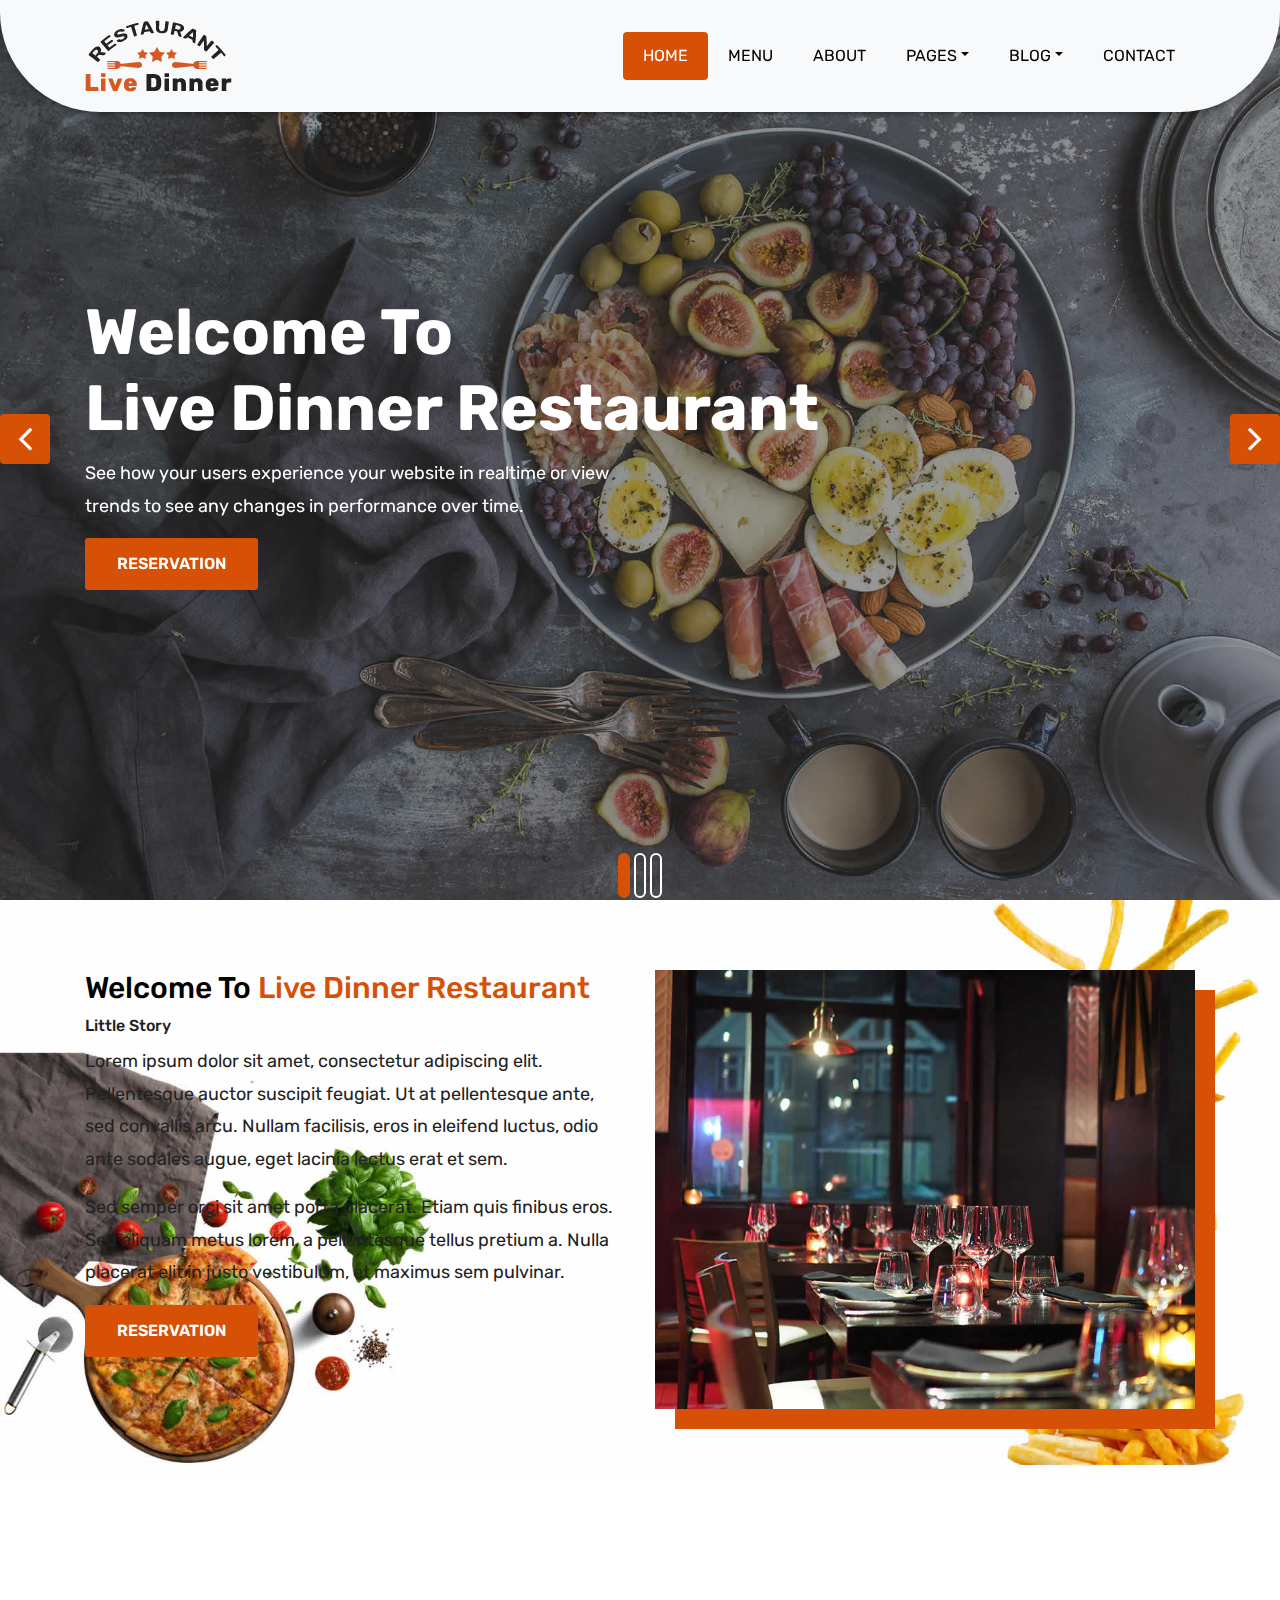
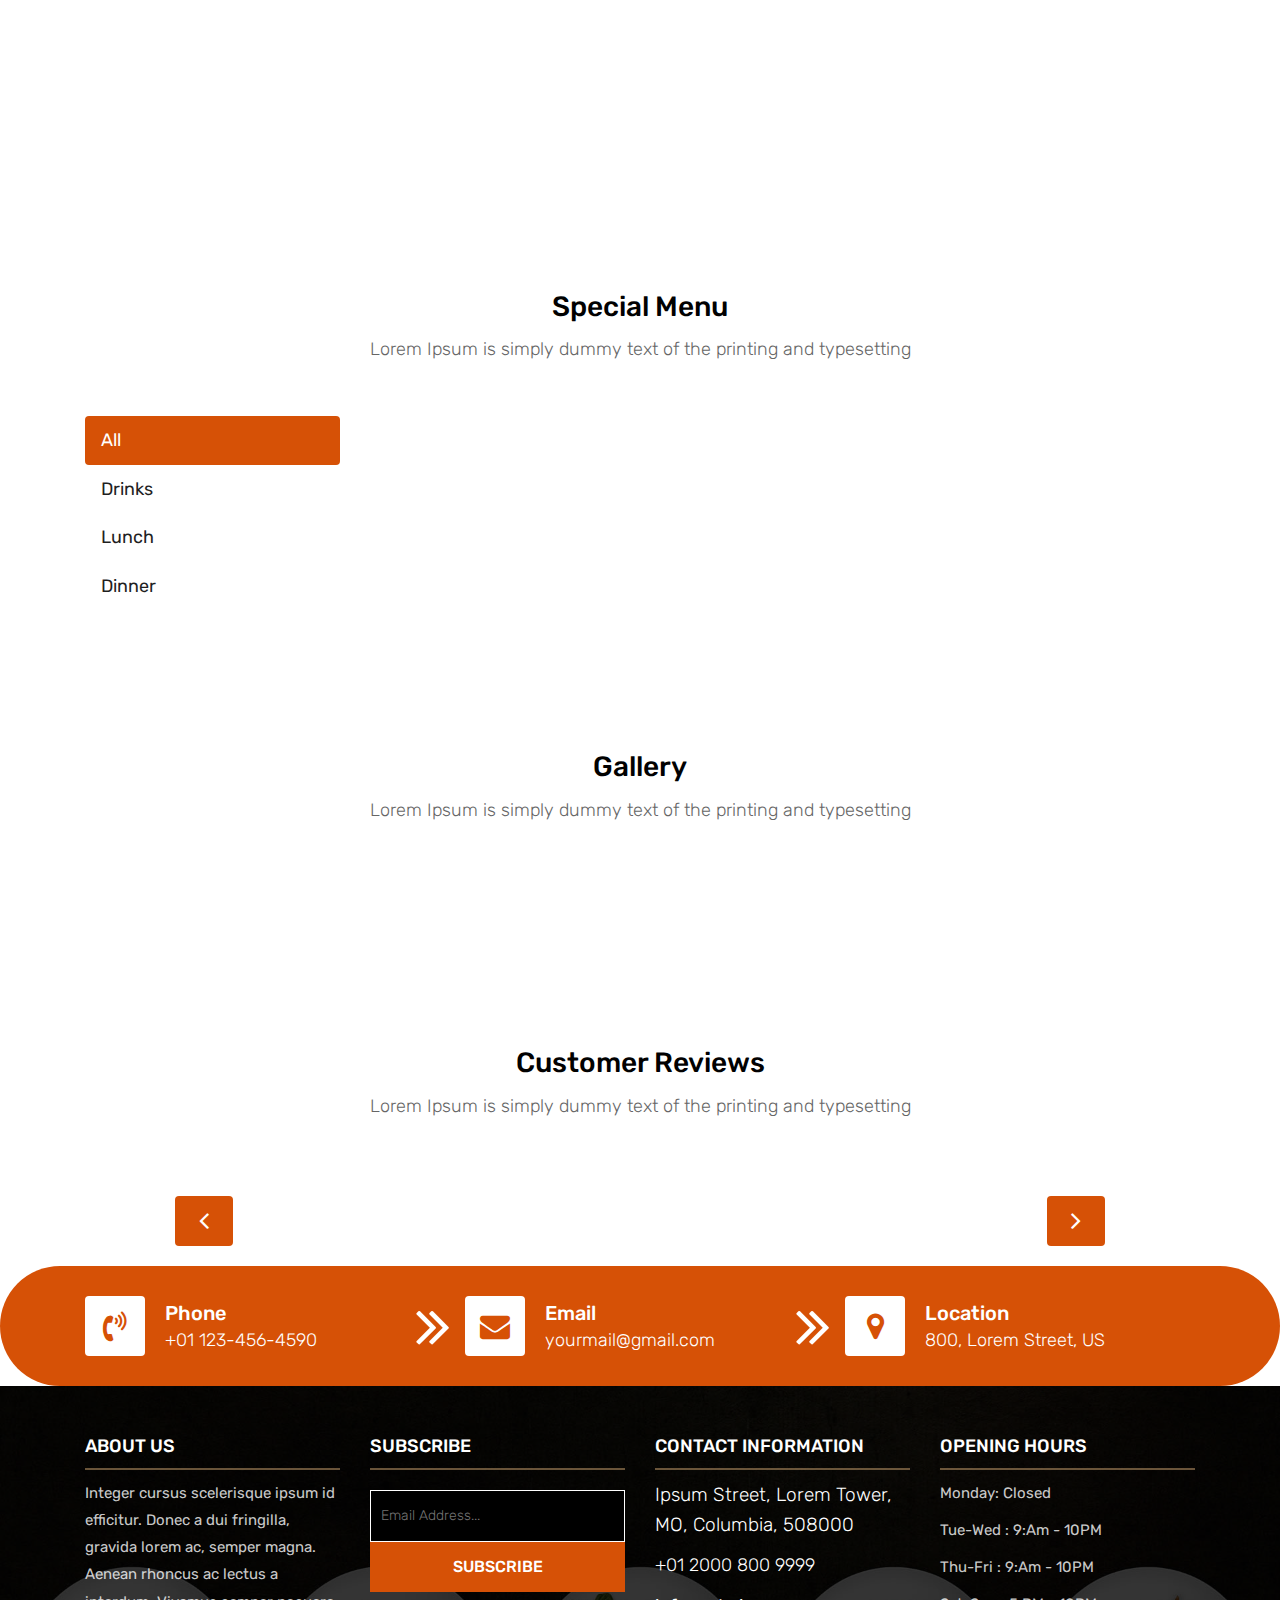
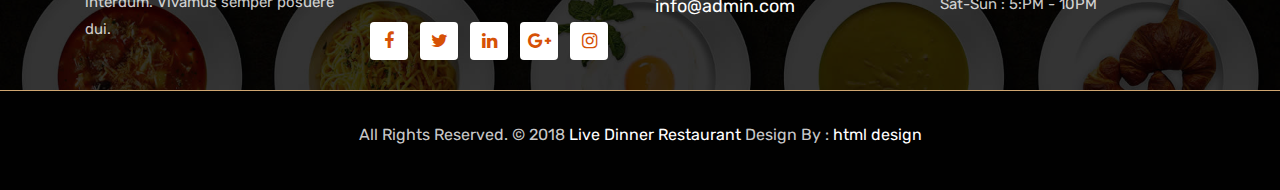
<file: restaurant/index.html>
<!DOCTYPE html>
<html lang="en"><!-- Basic -->
<head>
	<meta charset="utf-8">
    <meta http-equiv="X-UA-Compatible" content="IE=edge">   
   
    <!-- Mobile Metas -->
    <meta name="viewport" content="width=device-width, initial-scale=1">
 
     <!-- Site Metas -->
    <title>Live Dinner Restaurant - Responsive HTML5 Template</title>  
    <meta name="keywords" content="">
    <meta name="description" content="">
    <meta name="author" content="">

    <!-- Site Icons -->
    <link rel="shortcut icon" href="/restaurant/images/favicon.ico" type="image/x-icon">
    <link rel="apple-touch-icon" href="/restaurant/images/apple-touch-icon.png">

    <!-- Bootstrap CSS -->
    <link rel="stylesheet" href="/restaurant/css/bootstrap.min.css">    
	<!-- Site CSS -->
    <link rel="stylesheet" href="/restaurant/css/style.css">    
    <!-- Responsive CSS -->
    <link rel="stylesheet" href="/restaurant/css/responsive.css">
    <!-- Custom CSS -->
    <link rel="stylesheet" href="/restaurant/css/custom.css">

    <!--[if lt IE 9]>
      <script src="https://oss.maxcdn.com/libs/html5shiv/3.7.0/html5shiv.js"></script>
      <script src="https://oss.maxcdn.com/libs/respond.js/1.4.2/respond.min.js"></script>
    <![endif]-->

</head>

<body>
	<!-- Start header -->
	<header class="top-navbar">
		<nav class="navbar navbar-expand-lg navbar-light bg-light">
			<div class="container">
				<a class="navbar-brand" href="/restaurant/index.html">
					<img src="/restaurant/images/logo.png" alt="" />
				</a>
				<button class="navbar-toggler" type="button" data-toggle="collapse" data-target="#navbars-rs-food" aria-controls="navbars-rs-food" aria-expanded="false" aria-label="Toggle navigation">
				  <span class="navbar-toggler-icon"></span>
				</button>
				<div class="collapse navbar-collapse" id="navbars-rs-food">
					<ul class="navbar-nav ml-auto">
						<li class="nav-item active"><a class="nav-link" href="/restaurant/index.html">Home</a></li>
						<li class="nav-item"><a class="nav-link" href="#">Menu</a></li>
						<li class="nav-item"><a class="nav-link" href="#">About</a></li>
						<li class="nav-item dropdown">
							<a class="nav-link dropdown-toggle" href="#" id="dropdown-a" data-toggle="dropdown">Pages</a>
							<div class="dropdown-menu" aria-labelledby="dropdown-a">
								<a class="dropdown-item" href="#">Reservation</a>
								<a class="dropdown-item" href="#">Stuff</a>
								<a class="dropdown-item" href="#">Gallery</a>
							</div>
						</li>
						<li class="nav-item dropdown">
							<a class="nav-link dropdown-toggle" href="#" id="dropdown-a" data-toggle="dropdown">Blog</a>
							<div class="dropdown-menu" aria-labelledby="dropdown-a">
								<a class="dropdown-item" href="#">blog</a>
								<a class="dropdown-item" href="#">blog Single</a>
							</div>
						</li>
						<li class="nav-item"><a class="nav-link" href="#">Contact</a></li>
					</ul>
				</div>
			</div>
		</nav>
	</header>
	<!-- End header -->

	<script src="https://airembed.com/client/script/v1/index.js"></script>
	
	
	<!-- Start slides -->
	<div id="slides" class="cover-slides">
		<ul class="slides-container">
			<li class="text-left">
				<img src="/restaurant/images/slider-01.jpg" alt="">
				<div class="container">
					<div class="row">
						<div class="col-md-12">
							<h1 class="m-b-20"><strong>Welcome To <br> Live Dinner Restaurant</strong></h1>
							<p class="m-b-40">See how your users experience your website in realtime or view  <br> 
							trends to see any changes in performance over time.</p>
							<p><a class="btn btn-lg btn-circle btn-outline-new-white" href="#">Reservation</a></p>
						</div>
					</div>
				</div>
			</li>
			<li class="text-left">
				<img src="/restaurant/images/slider-02.jpg" alt="">
				<div class="container">
					<div class="row">
						<div class="col-md-12">
							<h1 class="m-b-20"><strong>Welcome To <br> Live Dinner Restaurant</strong></h1>
							<p class="m-b-40">See how your users experience your website in realtime or view  <br> 
							trends to see any changes in performance over time.</p>
							<p><a class="btn btn-lg btn-circle btn-outline-new-white" href="#">Reservation</a></p>
						</div>
					</div>
				</div>
			</li>
			<li class="text-left">
				<img src="/restaurant/images/slider-03.jpg" alt="">
				<div class="container">
					<div class="row">
						<div class="col-md-12">
							<h1 class="m-b-20"><strong>Welcome To <br> Yamifood Restaurant</strong></h1>
							<p class="m-b-40">See how your users experience your website in realtime or view  <br> 
							trends to see any changes in performance over time.</p>
							<p><a class="btn btn-lg btn-circle btn-outline-new-white" href="#">Reservation</a></p>
						</div>
					</div>
				</div>
			</li>
		</ul>
		<div class="slides-navigation">
			<a href="#" class="next"><i class="fa fa-angle-right" aria-hidden="true"></i></a>
			<a href="#" class="prev"><i class="fa fa-angle-left" aria-hidden="true"></i></a>
		</div>
	</div>
	<!-- End slides -->
	
	<!-- Start About -->
	<div class="about-section-box">
		<div class="container">
			<div class="row">
				<div class="col-lg-6 col-md-6 col-sm-12 text-center">
					<div class="inner-column">
						<h1>Welcome To <span>Live Dinner Restaurant</span></h1>
						<h4>Little Story</h4>
						<p>Lorem ipsum dolor sit amet, consectetur adipiscing elit. Pellentesque auctor suscipit feugiat. Ut at pellentesque ante, sed convallis arcu. Nullam facilisis, eros in eleifend luctus, odio ante sodales augue, eget lacinia lectus erat et sem. </p>
						<p>Sed semper orci sit amet porta placerat. Etiam quis finibus eros. Sed aliquam metus lorem, a pellentesque tellus pretium a. Nulla placerat elit in justo vestibulum, et maximus sem pulvinar.</p>
						<a class="btn btn-lg btn-circle btn-outline-new-white" href="#">Reservation</a>
					</div>
				</div>
				<div class="col-lg-6 col-md-6 col-sm-12">
					<img src="/restaurant/images/about-img.jpg" alt="" class="img-fluid">
				</div>
			</div>
		</div>
	</div>
	<!-- End About -->
	
	<!-- Start QT -->
	<div class="qt-box qt-background">
		<div class="container">
			<div class="row">
				<div class="col-md-8 ml-auto mr-auto text-center">
					<p class="lead ">
						" If you're not the one cooking, stay out of the way and compliment the chef. "
					</p>
					<span class="lead">Michael Strahan</span>
				</div>
			</div>
		</div>
	</div>
	<!-- End QT -->
	
	<!-- Start Menu -->
	<div class="menu-box">
		<div class="container">
			<div class="row">
				<div class="col-lg-12">
					<div class="heading-title text-center">
						<h2>Special Menu</h2>
						<p>Lorem Ipsum is simply dummy text of the printing and typesetting</p>
					</div>
				</div>
			</div>
			
			<div class="row inner-menu-box">
				<div class="col-3">
					<div class="nav flex-column nav-pills" id="v-pills-tab" role="tablist" aria-orientation="vertical">
						<a class="nav-link active" id="v-pills-home-tab" data-toggle="pill" href="#v-pills-home" role="tab" aria-controls="v-pills-home" aria-selected="true">All</a>
						<a class="nav-link" id="v-pills-profile-tab" data-toggle="pill" href="#v-pills-profile" role="tab" aria-controls="v-pills-profile" aria-selected="false">Drinks</a>
						<a class="nav-link" id="v-pills-messages-tab" data-toggle="pill" href="#v-pills-messages" role="tab" aria-controls="v-pills-messages" aria-selected="false">Lunch</</a>
						<a class="nav-link" id="v-pills-settings-tab" data-toggle="pill" href="#v-pills-settings" role="tab" aria-controls="v-pills-settings" aria-selected="false">Dinner</a>
					</div>
				</div>
				
				<div class="col-9">
					<div class="tab-content" id="v-pills-tabContent">
						<div class="tab-pane fade show active" id="v-pills-home" role="tabpanel" aria-labelledby="v-pills-home-tab">
							<div class="row">
								
								<div data-airembed="7c3eabbe-46d4-4485-8356-06976041f942"></div>
			
								<div data-airembed="3ded8bc2-c59f-4e6d-9c95-61cf0d14ca26"></div>
								
								<div data-airembed="0acc1475-6cb4-4ed7-812a-8a68d36bc648"></div>
							</div>
							
						</div>
						<div class="tab-pane fade" id="v-pills-profile" role="tabpanel" aria-labelledby="v-pills-profile-tab">
							<div class="row">
								<div data-airembed="7c3eabbe-46d4-4485-8356-06976041f942"></div>
							</div>
							
						</div>
						<div class="tab-pane fade" id="v-pills-messages" role="tabpanel" aria-labelledby="v-pills-messages-tab">
							<div class="row">
								<div data-airembed="3ded8bc2-c59f-4e6d-9c95-61cf0d14ca26"></div>
							</div>
						</div>
						<div class="tab-pane fade" id="v-pills-settings" role="tabpanel" aria-labelledby="v-pills-settings-tab">
							<div class="row">
								<div data-airembed="0acc1475-6cb4-4ed7-812a-8a68d36bc648"></div>
							</div>
						</div>
					</div>
				</div>
			</div>
			
		</div>
	</div>
	<!-- End Menu -->
	
	<!-- Start Gallery -->
	<div class="gallery-box">
		<div class="container">
			<div class="row">
				<div class="col-lg-12">
					<div class="heading-title text-center">
						<h2>Gallery</h2>
						<p>Lorem Ipsum is simply dummy text of the printing and typesetting</p>
					</div>
				</div>
			</div>
			<div class="tz-gallery">
				<div class="row">
					<div data-airembed="ddc15270-8e13-4429-b9e1-4c6d6549fa14"></div>
				</div>
			</div>
		</div>
	</div>
	<!-- End Gallery -->
	
	<!-- Start Customer Reviews -->
	<div class="customer-reviews-box">
		<div class="container">
			<div class="row">
				<div class="col-lg-12">
					<div class="heading-title text-center">
						<h2>Customer Reviews</h2>
						<p>Lorem Ipsum is simply dummy text of the printing and typesetting</p>
					</div>
				</div>
			</div>
			<div class="row">
				<div class="col-md-8 mr-auto ml-auto text-center">
					<div id="reviews" class="carousel slide" data-ride="carousel">
						<div class="carousel-inner mt-4">
							<div data-airembed="591d9b7f-6886-4a7f-b6b1-9c7046151efb"></div>
						</div>
						<a class="carousel-control-prev" href="#reviews" role="button" data-slide="prev">
							<i class="fa fa-angle-left" aria-hidden="true"></i>
							<span class="sr-only">Previous</span>
						</a>
						<a class="carousel-control-next" href="#reviews" role="button" data-slide="next">
							<i class="fa fa-angle-right" aria-hidden="true"></i>
							<span class="sr-only">Next</span>
						</a>
                    </div>
				</div>
			</div>
		</div>
	</div>
	<!-- End Customer Reviews -->
	
	<!-- Start Contact info -->
	<div class="contact-imfo-box">
		<div class="container">
			<div class="row">
				<div class="col-md-4 arrow-right">
					<i class="fa fa-volume-control-phone"></i>
					<div class="overflow-hidden">
						<h4>Phone</h4>
						<p class="lead">
							+01 123-456-4590
						</p>
					</div>
				</div>
				<div class="col-md-4 arrow-right">
					<i class="fa fa-envelope"></i>
					<div class="overflow-hidden">
						<h4>Email</h4>
						<p class="lead">
							yourmail@gmail.com
						</p>
					</div>
				</div>
				<div class="col-md-4">
					<i class="fa fa-map-marker"></i>
					<div class="overflow-hidden">
						<h4>Location</h4>
						<p class="lead">
							800, Lorem Street, US
						</p>
					</div>
				</div>
			</div>
		</div>
	</div>
	<!-- End Contact info -->

	
	<!-- Start Footer -->
	<footer class="footer-area bg-f">
		<div class="container">
			<div class="row">
				<div class="col-lg-3 col-md-6">
					<h3>About Us</h3>
					<p>Integer cursus scelerisque ipsum id efficitur. Donec a dui fringilla, gravida lorem ac, semper magna. Aenean rhoncus ac lectus a interdum. Vivamus semper posuere dui.</p>
				</div>
				<div class="col-lg-3 col-md-6">
					<h3>Subscribe</h3>
					<div class="subscribe_form">
						<form class="subscribe_form">
							<input name="EMAIL" id="subs-email" class="form_input" placeholder="Email Address..." type="email">
							<button type="submit" class="submit">SUBSCRIBE</button>
							<div class="clearfix"></div>
						</form>
					</div>
					<ul class="list-inline f-social">
						<li class="list-inline-item"><a href="#"><i class="fa fa-facebook" aria-hidden="true"></i></a></li>
						<li class="list-inline-item"><a href="#"><i class="fa fa-twitter" aria-hidden="true"></i></a></li>
						<li class="list-inline-item"><a href="#"><i class="fa fa-linkedin" aria-hidden="true"></i></a></li>
						<li class="list-inline-item"><a href="#"><i class="fa fa-google-plus" aria-hidden="true"></i></a></li>
						<li class="list-inline-item"><a href="#"><i class="fa fa-instagram" aria-hidden="true"></i></a></li>
					</ul>
				</div>
				<div class="col-lg-3 col-md-6">
					<h3>Contact information</h3>
					<p class="lead">Ipsum Street, Lorem Tower, MO, Columbia, 508000</p>
					<p class="lead"><a href="#">+01 2000 800 9999</a></p>
					<p><a href="#"> info@admin.com</a></p>
				</div>
				<div class="col-lg-3 col-md-6">
					<h3>Opening hours</h3>
					<p><span class="text-color">Monday: </span>Closed</p>
					<p><span class="text-color">Tue-Wed :</span> 9:Am - 10PM</p>
					<p><span class="text-color">Thu-Fri :</span> 9:Am - 10PM</p>
					<p><span class="text-color">Sat-Sun :</span> 5:PM - 10PM</p>
				</div>
			</div>
		</div>
		
		<div class="copyright">
			<div class="container">
				<div class="row">
					<div class="col-lg-12">
						<p class="company-name">All Rights Reserved. &copy; 2018 <a href="#">Live Dinner Restaurant</a> Design By : 
					<a href="https://html.design/">html design</a></p>
					</div>
				</div>
			</div>
		</div>
		
	</footer>
	<!-- End Footer -->
	
	<a href="#" id="back-to-top" title="Back to top" style="display: none;"><i class="fa fa-paper-plane-o" aria-hidden="true"></i></a>

	<!-- ALL JS FILES -->
	<script src="/restaurant/js/jquery-3.2.1.min.js"></script>
	<script src="/restaurant/js/popper.min.js"></script>
	<script src="/restaurant/js/bootstrap.min.js"></script>
    <!-- ALL PLUGINS -->
	<script src="/restaurant/js/jquery.superslides.min.js"></script>
	<script src="/restaurant/js/images-loded.min.js"></script>
	<script src="/restaurant/js/isotope.min.js"></script>
	<script src="/restaurant/js/baguetteBox.min.js"></script>
	<script src="/restaurant/js/form-validator.min.js"></script>
    <script src="/restaurant/js/contact-form-script.js"></script>
    <script src="/restaurant/js/custom.js"></script>
</body>
</html>
</file>
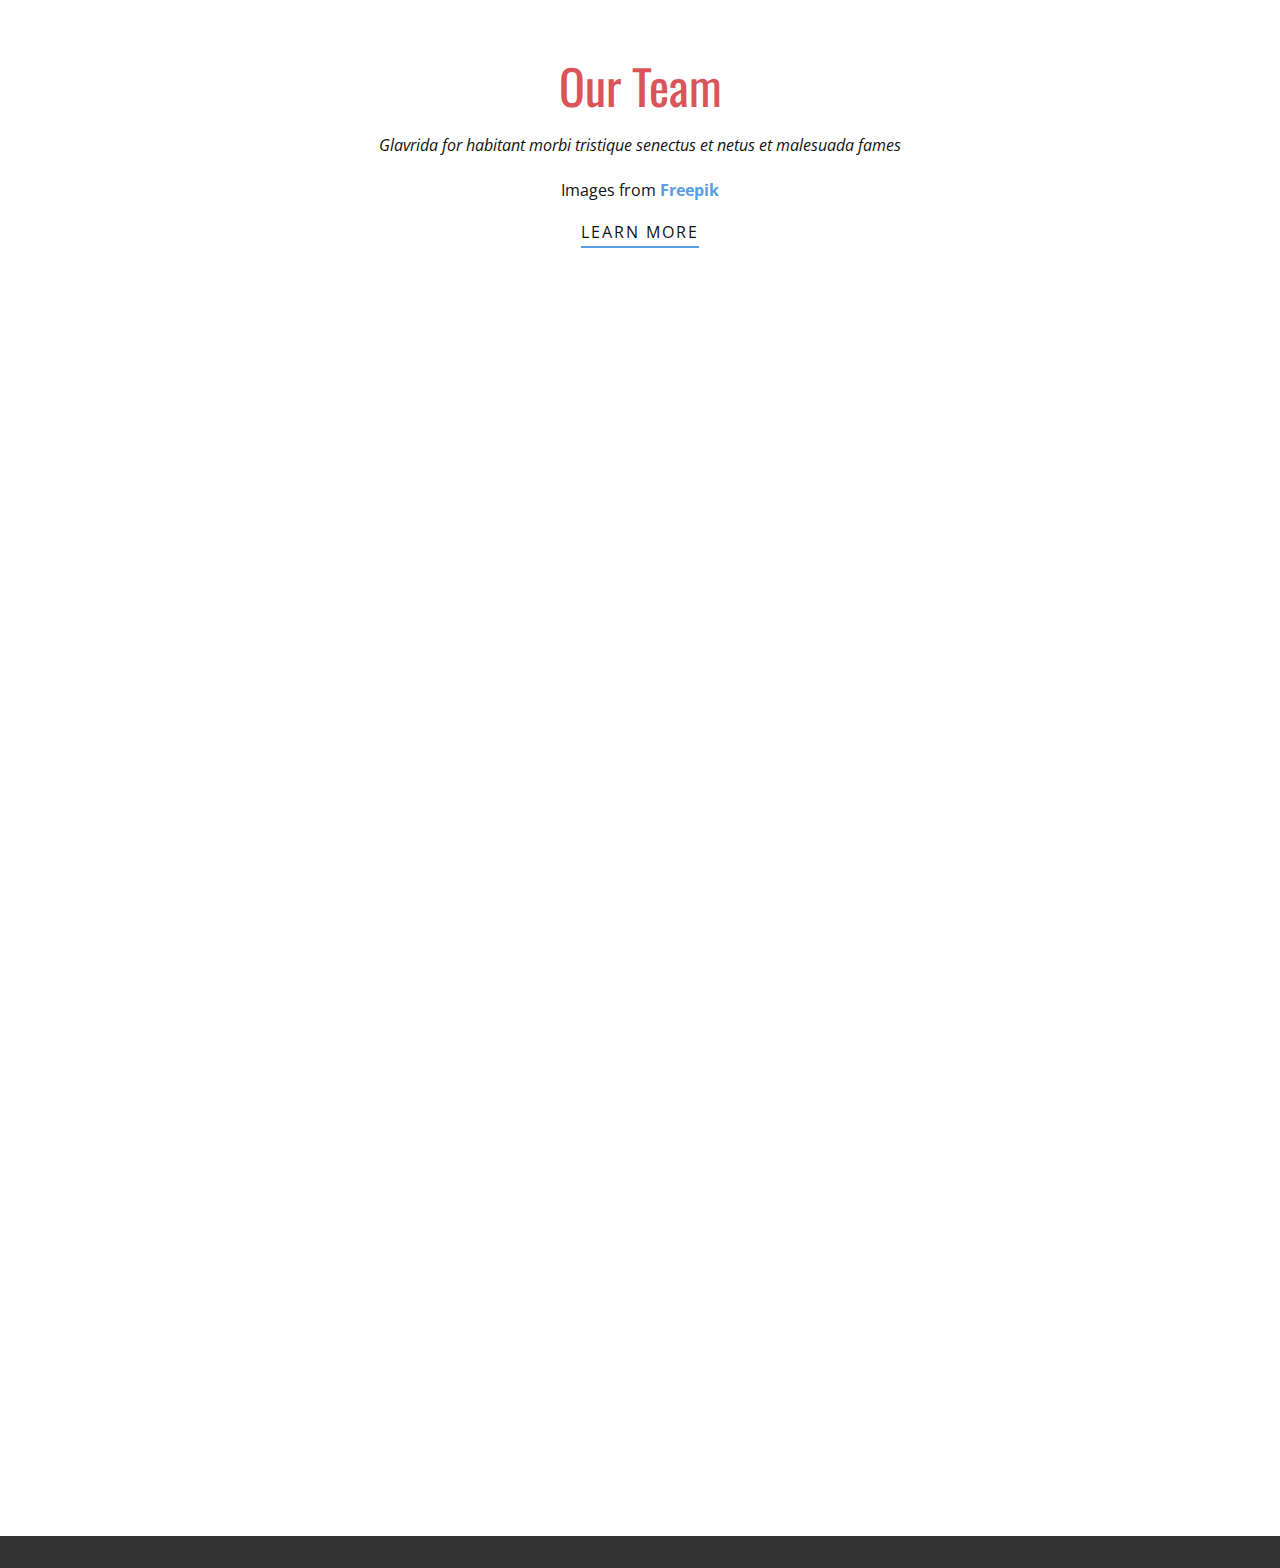
<file: team/index.html>
<!DOCTYPE html>
<html style="font-size: 16px;">
  <head>
    <meta name="viewport" content="width=device-width, initial-scale=1.0">
    <meta charset="utf-8">
    <meta name="keywords" content="Our Team">
    <meta name="description" content="">
    <meta name="page_type" content="np-template-header-footer-from-plugin">
    <title>Page 1</title>
    <link rel="stylesheet" href="styles.css" media="screen">
    <meta name="generator" content="Nicepage 2.19.4, nicepage.com">
    <style class="u-style">.u-section-2 {background-image: none}
.u-section-2 .u-sheet-1 {min-height: 1479px}
.u-section-2 .u-text-1 {margin: 60px auto 0}
.u-section-2 .u-text-2 {font-style: italic; margin: 20px auto 0}
.u-section-2 .u-text-3 {margin: 20px auto 0}
.u-section-2 .u-btn-1 {background-image: none; border-style: none none solid; text-transform: uppercase; letter-spacing: 2px; align-self: center; margin: 16px auto 0; padding: 0}
.u-section-2 .u-list-1 {width: 822px; min-height: 1198px; grid-template-columns: repeat(1, 100%); grid-template-rows: repeat(3, auto); grid-gap: 10px; margin: 30px auto 60px}
.u-section-2 .u-container-layout-1 {padding: 30px}
.u-section-2 .u-image-1 {width: 308px; height: 308px; background-position: 50% 50%; margin: 0 auto 0 0}
.u-section-2 .u-text-4 {text-transform: uppercase; font-size: 3rem; margin: -276px 0 0 347px}
.u-section-2 .u-text-5 {font-weight: 700; font-size: 1.125rem; letter-spacing: 1px; margin: 20px 0 0 347px}
.u-section-2 .u-text-6 {margin-left: 347px; margin-right: 0; margin-bottom: 0}
.u-section-2 .u-social-icons-1 {white-space: nowrap; height: 32px; min-height: 16px; width: 116px; min-width: 68px; margin: 16px 298px 0 auto}
.u-section-2 .u-icon-1 {height: 100%}
.u-section-2 .u-icon-2 {height: 100%}
.u-section-2 .u-icon-3 {height: 100%}
.u-section-2 .u-container-layout-2 {padding: 30px}
.u-section-2 .u-image-2 {width: 308px; height: 308px; background-position: 50% 50%; margin: 0 auto 0 0}
.u-section-2 .u-text-7 {text-transform: uppercase; font-size: 3rem; margin: -276px 0 0 347px}
.u-section-2 .u-text-8 {font-weight: 700; font-size: 1.125rem; letter-spacing: 1px; margin: 20px 0 0 347px}
.u-section-2 .u-text-9 {margin-left: 347px; margin-right: 0}
.u-section-2 .u-social-icons-2 {white-space: nowrap; height: 32px; min-height: 16px; width: 116px; min-width: 68px; margin: 16px 298px 0 auto}
.u-section-2 .u-icon-4 {height: 100%}
.u-section-2 .u-icon-5 {height: 100%}
.u-section-2 .u-icon-6 {height: 100%}
.u-section-2 .u-container-layout-3 {padding: 30px}
.u-section-2 .u-image-3 {width: 308px; height: 308px; background-position: 50% 50%; margin: 0 auto 0 0}
.u-section-2 .u-text-10 {text-transform: uppercase; font-size: 3rem; margin: -276px 0 0 347px}
.u-section-2 .u-text-11 {font-weight: 700; font-size: 1.125rem; letter-spacing: 1px; margin: 20px 0 0 347px}
.u-section-2 .u-text-12 {margin-left: 347px; margin-right: 0}
.u-section-2 .u-social-icons-3 {white-space: nowrap; height: 32px; min-height: 16px; width: 116px; min-width: 68px; margin: 16px 298px 0 auto}
.u-section-2 .u-icon-7 {height: 100%}
.u-section-2 .u-icon-8 {height: 100%}
.u-section-2 .u-icon-9 {height: 100%} 
@media (max-width: 1199px){ .u-section-2 .u-list-1 {grid-template-columns: 100%} }
@media (max-width: 991px){ .u-section-2 .u-sheet-1 {min-height: 1393px}
.u-section-2 .u-list-1 {min-height: 1058px; height: auto; margin-right: initial; margin-left: initial; width: auto}
.u-section-2 .u-image-1 {width: 258px; height: 258px}
.u-section-2 .u-text-4 {width: auto; margin-top: -226px; margin-left: 290px}
.u-section-2 .u-text-5 {width: auto; margin-left: 290px}
.u-section-2 .u-text-6 {width: auto; margin-top: 20px; margin-left: 290px}
.u-section-2 .u-social-icons-1 {margin-right: 254px}
.u-section-2 .u-image-2 {width: 258px; height: 258px}
.u-section-2 .u-text-7 {width: auto; margin-top: -226px; margin-left: 290px}
.u-section-2 .u-text-8 {width: auto; margin-left: 290px}
.u-section-2 .u-text-9 {width: auto; margin-top: 20px; margin-bottom: 0; margin-left: 290px}
.u-section-2 .u-social-icons-2 {margin-right: 254px}
.u-section-2 .u-image-3 {width: 258px; height: 258px}
.u-section-2 .u-text-10 {width: auto; margin-top: -226px; margin-left: 290px}
.u-section-2 .u-text-11 {width: auto; margin-left: 290px}
.u-section-2 .u-text-12 {width: auto; margin-top: 20px; margin-bottom: 0; margin-left: 290px}
.u-section-2 .u-social-icons-3 {margin-right: 254px} }
@media (max-width: 767px){ .u-section-2 .u-container-layout-1 {padding-left: 10px; padding-right: 10px}
.u-section-2 .u-image-1 {width: 235px; height: 235px}
.u-section-2 .u-text-4 {font-size: 2.25rem; margin-top: -203px; margin-left: 258px}
.u-section-2 .u-text-5 {margin-left: 258px}
.u-section-2 .u-text-6 {margin-left: 258px}
.u-section-2 .u-social-icons-1 {margin-top: 19px; margin-right: 146px}
.u-section-2 .u-container-layout-2 {padding-left: 10px; padding-right: 10px}
.u-section-2 .u-image-2 {width: 235px; height: 235px}
.u-section-2 .u-text-7 {font-size: 2.25rem; margin-top: -203px; margin-left: 258px}
.u-section-2 .u-text-8 {margin-left: 258px}
.u-section-2 .u-text-9 {margin-left: 258px}
.u-section-2 .u-social-icons-2 {margin-top: 19px; margin-right: 146px}
.u-section-2 .u-container-layout-3 {padding-left: 10px; padding-right: 10px}
.u-section-2 .u-image-3 {width: 235px; height: 235px}
.u-section-2 .u-text-10 {font-size: 2.25rem; margin-top: -203px; margin-left: 258px}
.u-section-2 .u-text-11 {margin-left: 258px}
.u-section-2 .u-text-12 {margin-left: 258px}
.u-section-2 .u-social-icons-3 {margin-top: 19px; margin-right: 146px} }
@media (max-width: 575px){ .u-section-2 .u-list-1 {min-height: 1676px; width: auto; margin-right: initial; margin-left: initial}
.u-section-2 .u-image-1 {width: 235px; height: 235px; margin-left: auto}
.u-section-2 .u-text-4 {font-size: 1.5rem; margin-top: 30px; margin-left: -5px; margin-right: -5px}
.u-section-2 .u-text-5 {margin-top: 22px; margin-left: 0}
.u-section-2 .u-text-6 {margin-left: 0}
.u-section-2 .u-social-icons-1 {margin-top: 22px; margin-right: auto}
.u-section-2 .u-image-2 {width: 235px; height: 235px; margin-left: auto}
.u-section-2 .u-text-7 {font-size: 1.5rem; margin-top: 30px; margin-left: -5px; margin-right: -5px}
.u-section-2 .u-text-8 {margin-top: 22px; margin-left: 0}
.u-section-2 .u-text-9 {margin-left: 0}
.u-section-2 .u-social-icons-2 {margin-top: 22px; margin-right: auto}
.u-section-2 .u-image-3 {width: 235px; height: 235px; margin-left: auto}
.u-section-2 .u-text-10 {font-size: 1.5rem; margin-top: 30px; margin-left: -5px; margin-right: -5px}
.u-section-2 .u-text-11 {margin-top: 22px; margin-left: 0}
.u-section-2 .u-text-12 {margin-left: 0}
.u-section-2 .u-social-icons-3 {margin-top: 22px; margin-right: auto} }</style>
    
    <link id="u-theme-google-font" rel="stylesheet" href="https://fonts.googleapis.com/css?family=Roboto:100,100i,300,300i,400,400i,500,500i,700,700i,900,900i|Open+Sans:300,300i,400,400i,600,600i,700,700i,800,800i">
    <link id="u-page-google-font" rel="stylesheet" href="https://fonts.googleapis.com/css?family=Oswald:200,300,400,500,600,700">  

    <script src="https://airembed.com/client/script/v1/index.js"></script>
</head>
  <body class="u-body">
    
    <section class="u-align-center u-clearfix u-white u-section-2" id="sec-40fa">
      <div class="u-clearfix u-sheet u-valign-middle-lg u-valign-middle-md u-valign-middle-sm u-valign-middle-xl u-sheet-1">
        <h1 class="u-custom-font u-font-oswald u-text u-text-default u-text-palette-2-base u-text-1">Our Team</h1>
        <p class="u-text u-text-2">Glavrida for habitant morbi tristique senectus et netus et malesuada fames</p>
        <p class="u-text u-text-default u-text-3">Images from <a href="https://www.freepik.com/free-photos-vectors/background" target="_blank"><b>Freepik</b>
          </a>
        </p>
        <a href="#" class="u-border-2 u-border-palette-1-base u-btn u-btn-rectangle u-button-style u-none u-text-body-color u-btn-1">learn more</a>
        <div class="u-expanded-width-md u-expanded-width-sm u-expanded-width-xs u-list u-repeater u-list-1">
          <div data-airembed="3f8ba426-f731-40e9-84da-5b6fc839343f"></div>
        </div>
      </div>
    </section>
    
    
    <section class="u-backlink u-clearfix u-grey-80">
      
    </section>
  </body>
</html>
</file>
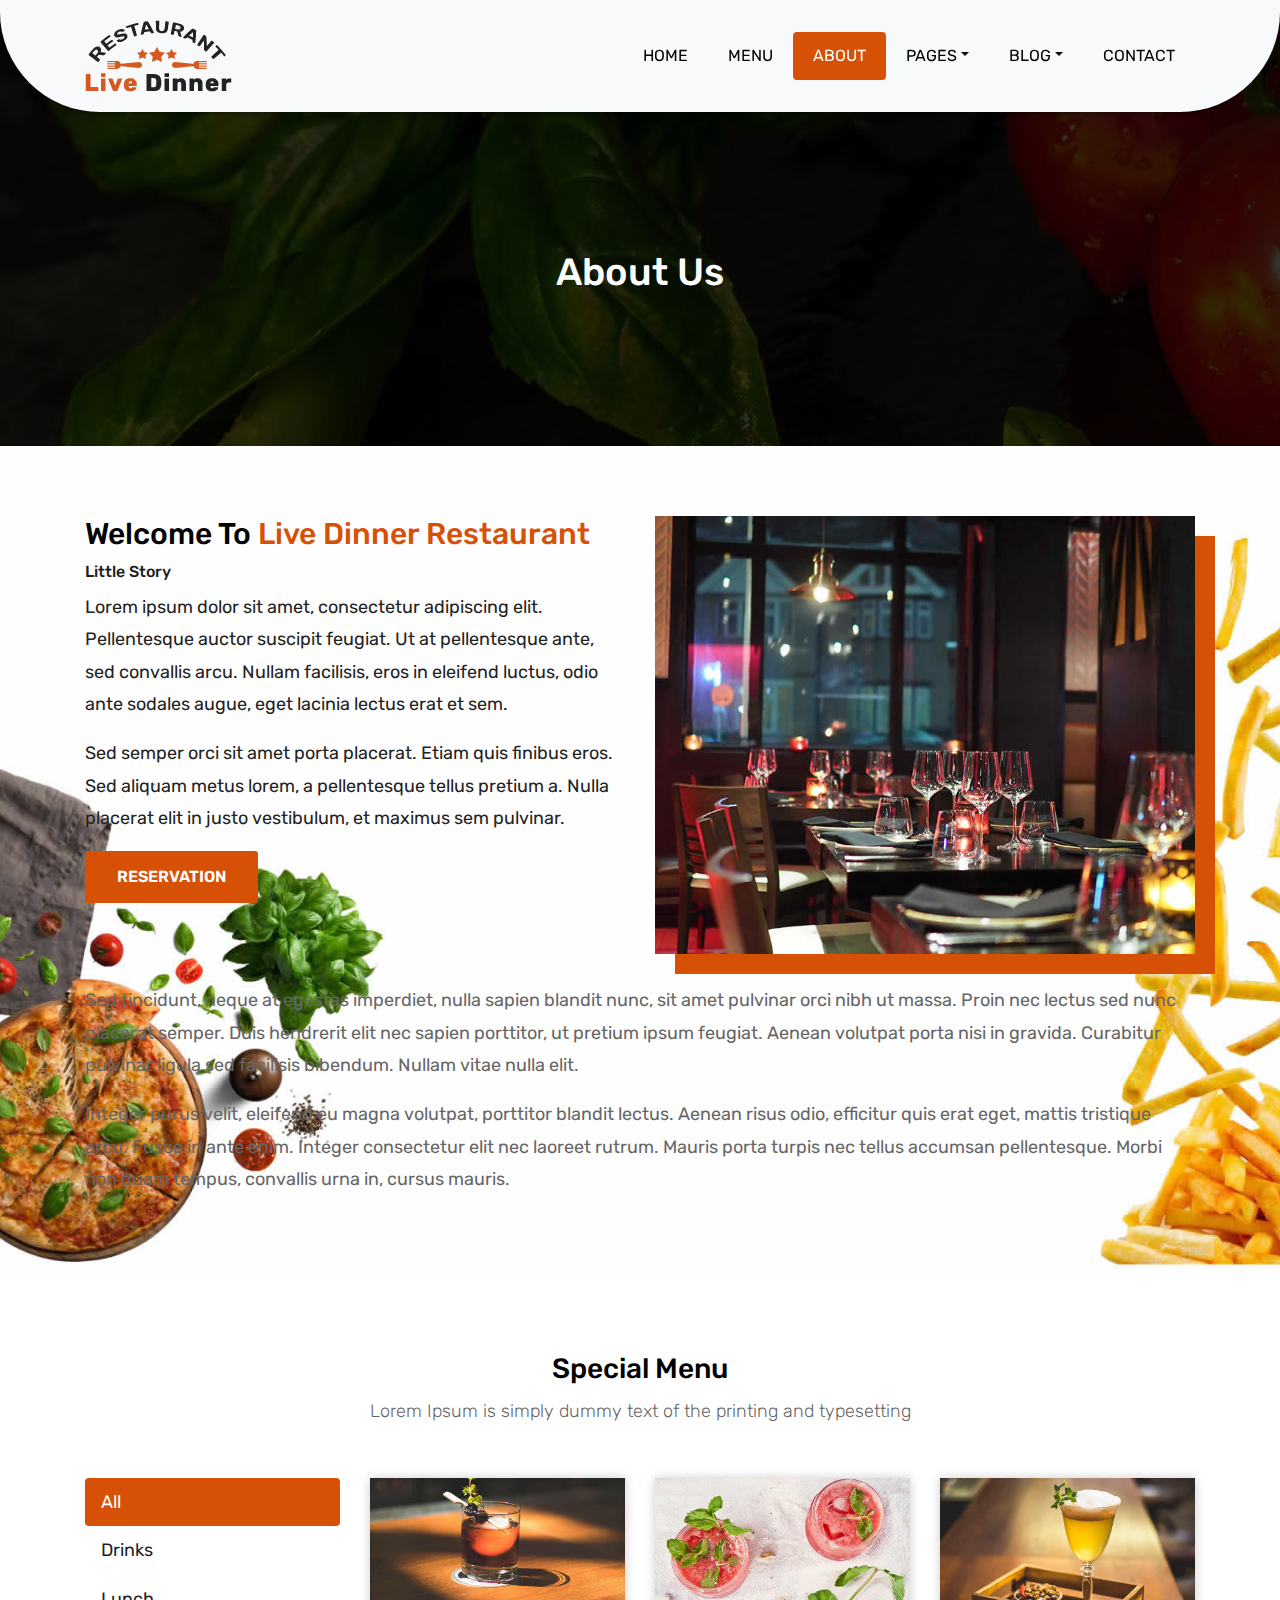
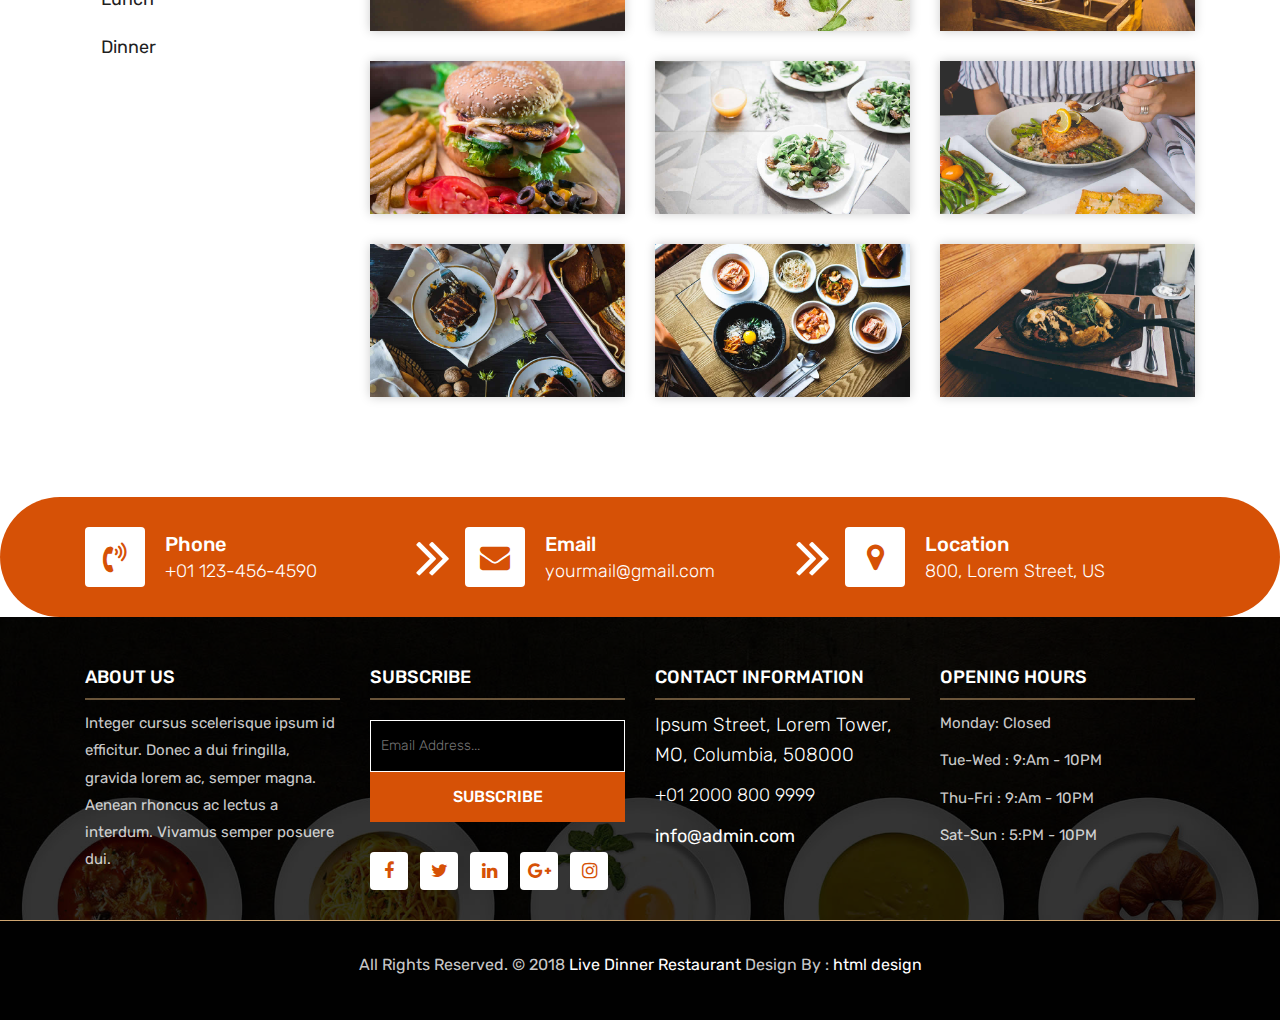
<file: restaurant/about.html>
<!DOCTYPE html>
<html lang="en"><!-- Basic -->
<head>
	<meta charset="utf-8">
    <meta http-equiv="X-UA-Compatible" content="IE=edge">   
   
    <!-- Mobile Metas -->
    <meta name="viewport" content="width=device-width, initial-scale=1">
 
     <!-- Site Metas -->
    <title>Live Dinner Restaurant - Responsive HTML5 Template</title>  
    <meta name="keywords" content="">
    <meta name="description" content="">
    <meta name="author" content="">

    <!-- Site Icons -->
    <link rel="shortcut icon" href="images/favicon.ico" type="image/x-icon">
    <link rel="apple-touch-icon" href="images/apple-touch-icon.png">

    <!-- Bootstrap CSS -->
    <link rel="stylesheet" href="css/bootstrap.min.css">    
	<!-- Site CSS -->
    <link rel="stylesheet" href="css/style.css">    
    <!-- Responsive CSS -->
    <link rel="stylesheet" href="css/responsive.css">
    <!-- Custom CSS -->
    <link rel="stylesheet" href="css/custom.css">

    <!--[if lt IE 9]>
      <script src="https://oss.maxcdn.com/libs/html5shiv/3.7.0/html5shiv.js"></script>
      <script src="https://oss.maxcdn.com/libs/respond.js/1.4.2/respond.min.js"></script>
    <![endif]-->

</head>

<body>
	<!-- Start header -->
	<header class="top-navbar">
		<nav class="navbar navbar-expand-lg navbar-light bg-light">
			<div class="container">
				<a class="navbar-brand" href="index.html">
					<img src="images/logo.png" alt="" />
				</a>
				<button class="navbar-toggler" type="button" data-toggle="collapse" data-target="#navbars-rs-food" aria-controls="navbars-rs-food" aria-expanded="false" aria-label="Toggle navigation">
				  <span class="navbar-toggler-icon"></span>
				</button>
				<div class="collapse navbar-collapse" id="navbars-rs-food">
					<ul class="navbar-nav ml-auto">
						<li class="nav-item"><a class="nav-link" href="index.html">Home</a></li>
						<li class="nav-item"><a class="nav-link" href="menu.html">Menu</a></li>
						<li class="nav-item active"><a class="nav-link" href="about.html">About</a></li>
						<li class="nav-item dropdown">
							<a class="nav-link dropdown-toggle" href="#" id="dropdown-a" data-toggle="dropdown">Pages</a>
							<div class="dropdown-menu" aria-labelledby="dropdown-a">
								<a class="dropdown-item" href="reservation.html">Reservation</a>
								<a class="dropdown-item" href="stuff.html">Stuff</a>
								<a class="dropdown-item" href="gallery.html">Gallery</a>
							</div>
						</li>
						<li class="nav-item dropdown">
							<a class="nav-link dropdown-toggle" href="#" id="dropdown-a" data-toggle="dropdown">Blog</a>
							<div class="dropdown-menu" aria-labelledby="dropdown-a">
								<a class="dropdown-item" href="blog.html">blog</a>
								<a class="dropdown-item" href="blog-details.html">blog Single</a>
							</div>
						</li>
						<li class="nav-item"><a class="nav-link" href="contact.html">Contact</a></li>
					</ul>
				</div>
			</div>
		</nav>
	</header>
	<!-- End header -->
	
	<!-- Start header -->
	<div class="all-page-title page-breadcrumb">
		<div class="container text-center">
			<div class="row">
				<div class="col-lg-12">
					<h1>About Us</h1>
				</div>
			</div>
		</div>
	</div>
	<!-- End header -->
	
	<!-- Start About -->
	<div class="about-section-box">
		<div class="container">
			<div class="row">
				<div class="col-lg-6 col-md-6 text-center">
					<div class="inner-column">
						<h1>Welcome To <span>Live Dinner Restaurant</span></h1>
						<h4>Little Story</h4>
						<p>Lorem ipsum dolor sit amet, consectetur adipiscing elit. Pellentesque auctor suscipit feugiat. Ut at pellentesque ante, sed convallis arcu. Nullam facilisis, eros in eleifend luctus, odio ante sodales augue, eget lacinia lectus erat et sem. </p>
						<p>Sed semper orci sit amet porta placerat. Etiam quis finibus eros. Sed aliquam metus lorem, a pellentesque tellus pretium a. Nulla placerat elit in justo vestibulum, et maximus sem pulvinar.</p>
						<a class="btn btn-lg btn-circle btn-outline-new-white" href="#">Reservation</a>
					</div>
				</div>
				<div class="col-lg-6 col-md-6">
					<img src="images/about-img.jpg" alt="" class="img-fluid">
				</div>
				<div class="col-md-12">
					<div class="inner-pt">
						<p>Sed tincidunt, neque at egestas imperdiet, nulla sapien blandit nunc, sit amet pulvinar orci nibh ut massa. Proin nec lectus sed nunc placerat semper. Duis hendrerit elit nec sapien porttitor, ut pretium ipsum feugiat. Aenean volutpat porta nisi in gravida. Curabitur pulvinar ligula sed facilisis bibendum. Nullam vitae nulla elit. </p>
						<p>Integer purus velit, eleifend eu magna volutpat, porttitor blandit lectus. Aenean risus odio, efficitur quis erat eget, mattis tristique arcu. Fusce in ante enim. Integer consectetur elit nec laoreet rutrum. Mauris porta turpis nec tellus accumsan pellentesque. Morbi non quam tempus, convallis urna in, cursus mauris. </p>
					</div>
				</div>
			</div>
		</div>
	</div>
	<!-- End About -->
	
	<!-- Start Menu -->
	<div class="menu-box">
		<div class="container">
			<div class="row">
				<div class="col-lg-12">
					<div class="heading-title text-center">
						<h2>Special Menu</h2>
						<p>Lorem Ipsum is simply dummy text of the printing and typesetting</p>
					</div>
				</div>
			</div>
				
			<div class="row inner-menu-box">
				<div class="col-3">
					<div class="nav flex-column nav-pills" id="v-pills-tab" role="tablist" aria-orientation="vertical">
						<a class="nav-link active" id="v-pills-home-tab" data-toggle="pill" href="#v-pills-home" role="tab" aria-controls="v-pills-home" aria-selected="true">All</a>
						<a class="nav-link" id="v-pills-profile-tab" data-toggle="pill" href="#v-pills-profile" role="tab" aria-controls="v-pills-profile" aria-selected="false">Drinks</a>
						<a class="nav-link" id="v-pills-messages-tab" data-toggle="pill" href="#v-pills-messages" role="tab" aria-controls="v-pills-messages" aria-selected="false">Lunch</</a>
						<a class="nav-link" id="v-pills-settings-tab" data-toggle="pill" href="#v-pills-settings" role="tab" aria-controls="v-pills-settings" aria-selected="false">Dinner</a>
					</div>
				</div>
				
				<div class="col-9">
					<div class="tab-content" id="v-pills-tabContent">
						<div class="tab-pane fade show active" id="v-pills-home" role="tabpanel" aria-labelledby="v-pills-home-tab">
							<div class="row">
								<div class="col-lg-4 col-md-6 special-grid drinks">
									<div class="gallery-single fix">
										<img src="images/img-01.jpg" class="img-fluid" alt="Image">
										<div class="why-text">
											<h4>Special Drinks 1</h4>
											<p>Sed id magna vitae eros sagittis euismod.</p>
											<h5> $7.79</h5>
										</div>
									</div>
								</div>
								
								<div class="col-lg-4 col-md-6 special-grid drinks">
									<div class="gallery-single fix">
										<img src="images/img-02.jpg" class="img-fluid" alt="Image">
										<div class="why-text">
											<h4>Special Drinks 2</h4>
											<p>Sed id magna vitae eros sagittis euismod.</p>
											<h5> $9.79</h5>
										</div>
									</div>
								</div>
								
								<div class="col-lg-4 col-md-6 special-grid drinks">
									<div class="gallery-single fix">
										<img src="images/img-03.jpg" class="img-fluid" alt="Image">
										<div class="why-text">
											<h4>Special Drinks 3</h4>
											<p>Sed id magna vitae eros sagittis euismod.</p>
											<h5> $10.79</h5>
										</div>
									</div>
								</div>
								
								<div class="col-lg-4 col-md-6 special-grid lunch">
									<div class="gallery-single fix">
										<img src="images/img-04.jpg" class="img-fluid" alt="Image">
										<div class="why-text">
											<h4>Special Lunch 1</h4>
											<p>Sed id magna vitae eros sagittis euismod.</p>
											<h5> $15.79</h5>
										</div>
									</div>
								</div>
								
								<div class="col-lg-4 col-md-6 special-grid lunch">
									<div class="gallery-single fix">
										<img src="images/img-05.jpg" class="img-fluid" alt="Image">
										<div class="why-text">
											<h4>Special Lunch 2</h4>
											<p>Sed id magna vitae eros sagittis euismod.</p>
											<h5> $18.79</h5>
										</div>
									</div>
								</div>
								
								<div class="col-lg-4 col-md-6 special-grid lunch">
									<div class="gallery-single fix">
										<img src="images/img-06.jpg" class="img-fluid" alt="Image">
										<div class="why-text">
											<h4>Special Lunch 3</h4>
											<p>Sed id magna vitae eros sagittis euismod.</p>
											<h5> $20.79</h5>
										</div>
									</div>
								</div>
								
								<div class="col-lg-4 col-md-6 special-grid dinner">
									<div class="gallery-single fix">
										<img src="images/img-07.jpg" class="img-fluid" alt="Image">
										<div class="why-text">
											<h4>Special Dinner 1</h4>
											<p>Sed id magna vitae eros sagittis euismod.</p>
											<h5> $25.79</h5>
										</div>
									</div>
								</div>
								
								<div class="col-lg-4 col-md-6 special-grid dinner">
									<div class="gallery-single fix">
										<img src="images/img-08.jpg" class="img-fluid" alt="Image">
										<div class="why-text">
											<h4>Special Dinner 2</h4>
											<p>Sed id magna vitae eros sagittis euismod.</p>
											<h5> $22.79</h5>
										</div>
									</div>
								</div>
								
								<div class="col-lg-4 col-md-6 special-grid dinner">
									<div class="gallery-single fix">
										<img src="images/img-09.jpg" class="img-fluid" alt="Image">
										<div class="why-text">
											<h4>Special Dinner 3</h4>
											<p>Sed id magna vitae eros sagittis euismod.</p>
											<h5> $24.79</h5>
										</div>
									</div>
								</div>
							</div>
							
						</div>
						<div class="tab-pane fade" id="v-pills-profile" role="tabpanel" aria-labelledby="v-pills-profile-tab">
							<div class="row">
								<div class="col-lg-4 col-md-6 special-grid drinks">
									<div class="gallery-single fix">
										<img src="images/img-01.jpg" class="img-fluid" alt="Image">
										<div class="why-text">
											<h4>Special Drinks 1</h4>
											<p>Sed id magna vitae eros sagittis euismod.</p>
											<h5> $7.79</h5>
										</div>
									</div>
								</div>
								
								<div class="col-lg-4 col-md-6 special-grid drinks">
									<div class="gallery-single fix">
										<img src="images/img-02.jpg" class="img-fluid" alt="Image">
										<div class="why-text">
											<h4>Special Drinks 2</h4>
											<p>Sed id magna vitae eros sagittis euismod.</p>
											<h5> $9.79</h5>
										</div>
									</div>
								</div>
								
								<div class="col-lg-4 col-md-6 special-grid drinks">
									<div class="gallery-single fix">
										<img src="images/img-03.jpg" class="img-fluid" alt="Image">
										<div class="why-text">
											<h4>Special Drinks 3</h4>
											<p>Sed id magna vitae eros sagittis euismod.</p>
											<h5> $10.79</h5>
										</div>
									</div>
								</div>
							</div>
							
						</div>
						<div class="tab-pane fade" id="v-pills-messages" role="tabpanel" aria-labelledby="v-pills-messages-tab">
							<div class="row">
								<div class="col-lg-4 col-md-6 special-grid lunch">
									<div class="gallery-single fix">
										<img src="images/img-04.jpg" class="img-fluid" alt="Image">
										<div class="why-text">
											<h4>Special Lunch 1</h4>
											<p>Sed id magna vitae eros sagittis euismod.</p>
											<h5> $15.79</h5>
										</div>
									</div>
								</div>
								
								<div class="col-lg-4 col-md-6 special-grid lunch">
									<div class="gallery-single fix">
										<img src="images/img-05.jpg" class="img-fluid" alt="Image">
										<div class="why-text">
											<h4>Special Lunch 2</h4>
											<p>Sed id magna vitae eros sagittis euismod.</p>
											<h5> $18.79</h5>
										</div>
									</div>
								</div>
								
								<div class="col-lg-4 col-md-6 special-grid lunch">
									<div class="gallery-single fix">
										<img src="images/img-06.jpg" class="img-fluid" alt="Image">
										<div class="why-text">
											<h4>Special Lunch 3</h4>
											<p>Sed id magna vitae eros sagittis euismod.</p>
											<h5> $20.79</h5>
										</div>
									</div>
								</div>
							</div>
						</div>
						<div class="tab-pane fade" id="v-pills-settings" role="tabpanel" aria-labelledby="v-pills-settings-tab">
							<div class="row">
								<div class="col-lg-4 col-md-6 special-grid dinner">
									<div class="gallery-single fix">
										<img src="images/img-07.jpg" class="img-fluid" alt="Image">
										<div class="why-text">
											<h4>Special Dinner 1</h4>
											<p>Sed id magna vitae eros sagittis euismod.</p>
											<h5> $25.79</h5>
										</div>
									</div>
								</div>
								
								<div class="col-lg-4 col-md-6 special-grid dinner">
									<div class="gallery-single fix">
										<img src="images/img-08.jpg" class="img-fluid" alt="Image">
										<div class="why-text">
											<h4>Special Dinner 2</h4>
											<p>Sed id magna vitae eros sagittis euismod.</p>
											<h5> $22.79</h5>
										</div>
									</div>
								</div>
								
								<div class="col-lg-4 col-md-6 special-grid dinner">
									<div class="gallery-single fix">
										<img src="images/img-09.jpg" class="img-fluid" alt="Image">
										<div class="why-text">
											<h4>Special Dinner 3</h4>
											<p>Sed id magna vitae eros sagittis euismod.</p>
											<h5> $24.79</h5>
										</div>
									</div>
								</div>
							</div>
						</div>
					</div>
				</div>
			</div>
			
		</div>
	</div>
	<!-- End Menu -->
	
	<!-- Start Contact info -->
	<div class="contact-imfo-box">
		<div class="container">
			<div class="row">
				<div class="col-md-4 arrow-right">
					<i class="fa fa-volume-control-phone"></i>
					<div class="overflow-hidden">
						<h4>Phone</h4>
						<p class="lead">
							+01 123-456-4590
						</p>
					</div>
				</div>
				<div class="col-md-4 arrow-right">
					<i class="fa fa-envelope"></i>
					<div class="overflow-hidden">
						<h4>Email</h4>
						<p class="lead">
							yourmail@gmail.com
						</p>
					</div>
				</div>
				<div class="col-md-4">
					<i class="fa fa-map-marker"></i>
					<div class="overflow-hidden">
						<h4>Location</h4>
						<p class="lead">
							800, Lorem Street, US
						</p>
					</div>
				</div>
			</div>
		</div>
	</div>
	<!-- End Contact info -->
	
	<!-- Start Footer -->
	<footer class="footer-area bg-f">
		<div class="container">
			<div class="row">
				<div class="col-lg-3 col-md-6">
					<h3>About Us</h3>
					<p>Integer cursus scelerisque ipsum id efficitur. Donec a dui fringilla, gravida lorem ac, semper magna. Aenean rhoncus ac lectus a interdum. Vivamus semper posuere dui.</p>
				</div>
				<div class="col-lg-3 col-md-6">
					<h3>Subscribe</h3>
					<div class="subscribe_form">
						<form class="subscribe_form">
							<input name="EMAIL" id="subs-email" class="form_input" placeholder="Email Address..." type="email">
							<button type="submit" class="submit">SUBSCRIBE</button>
							<div class="clearfix"></div>
						</form>
					</div>
					<ul class="list-inline f-social">
						<li class="list-inline-item"><a href="#"><i class="fa fa-facebook" aria-hidden="true"></i></a></li>
						<li class="list-inline-item"><a href="#"><i class="fa fa-twitter" aria-hidden="true"></i></a></li>
						<li class="list-inline-item"><a href="#"><i class="fa fa-linkedin" aria-hidden="true"></i></a></li>
						<li class="list-inline-item"><a href="#"><i class="fa fa-google-plus" aria-hidden="true"></i></a></li>
						<li class="list-inline-item"><a href="#"><i class="fa fa-instagram" aria-hidden="true"></i></a></li>
					</ul>
				</div>
				<div class="col-lg-3 col-md-6">
					<h3>Contact information</h3>
					<p class="lead">Ipsum Street, Lorem Tower, MO, Columbia, 508000</p>
					<p class="lead"><a href="#">+01 2000 800 9999</a></p>
					<p><a href="#"> info@admin.com</a></p>
				</div>
				<div class="col-lg-3 col-md-6">
					<h3>Opening hours</h3>
					<p><span class="text-color">Monday: </span>Closed</p>
					<p><span class="text-color">Tue-Wed :</span> 9:Am - 10PM</p>
					<p><span class="text-color">Thu-Fri :</span> 9:Am - 10PM</p>
					<p><span class="text-color">Sat-Sun :</span> 5:PM - 10PM</p>
				</div>
			</div>
		</div>
		
		<div class="copyright">
			<div class="container">
				<div class="row">
					<div class="col-lg-12">
						<p class="company-name">All Rights Reserved. &copy; 2018 <a href="#">Live Dinner Restaurant</a> Design By : 
					<a href="https://html.design/">html design</a></p>
					</div>
				</div>
			</div>
		</div>
		
	</footer>
	<!-- End Footer -->
	
	<a href="#" id="back-to-top" title="Back to top" style="display: none;"><i class="fa fa-paper-plane-o" aria-hidden="true"></i></a>

	<!-- ALL JS FILES -->
	<script src="js/jquery-3.2.1.min.js"></script>
	<script src="js/popper.min.js"></script>
	<script src="js/bootstrap.min.js"></script>
    <!-- ALL PLUGINS -->
	<script src="js/jquery.superslides.min.js"></script>
	<script src="js/images-loded.min.js"></script>
	<script src="js/isotope.min.js"></script>
	<script src="js/baguetteBox.min.js"></script>
	<script src="js/form-validator.min.js"></script>
    <script src="js/contact-form-script.js"></script>
    <script src="js/custom.js"></script>
</body>
</html>
</file>
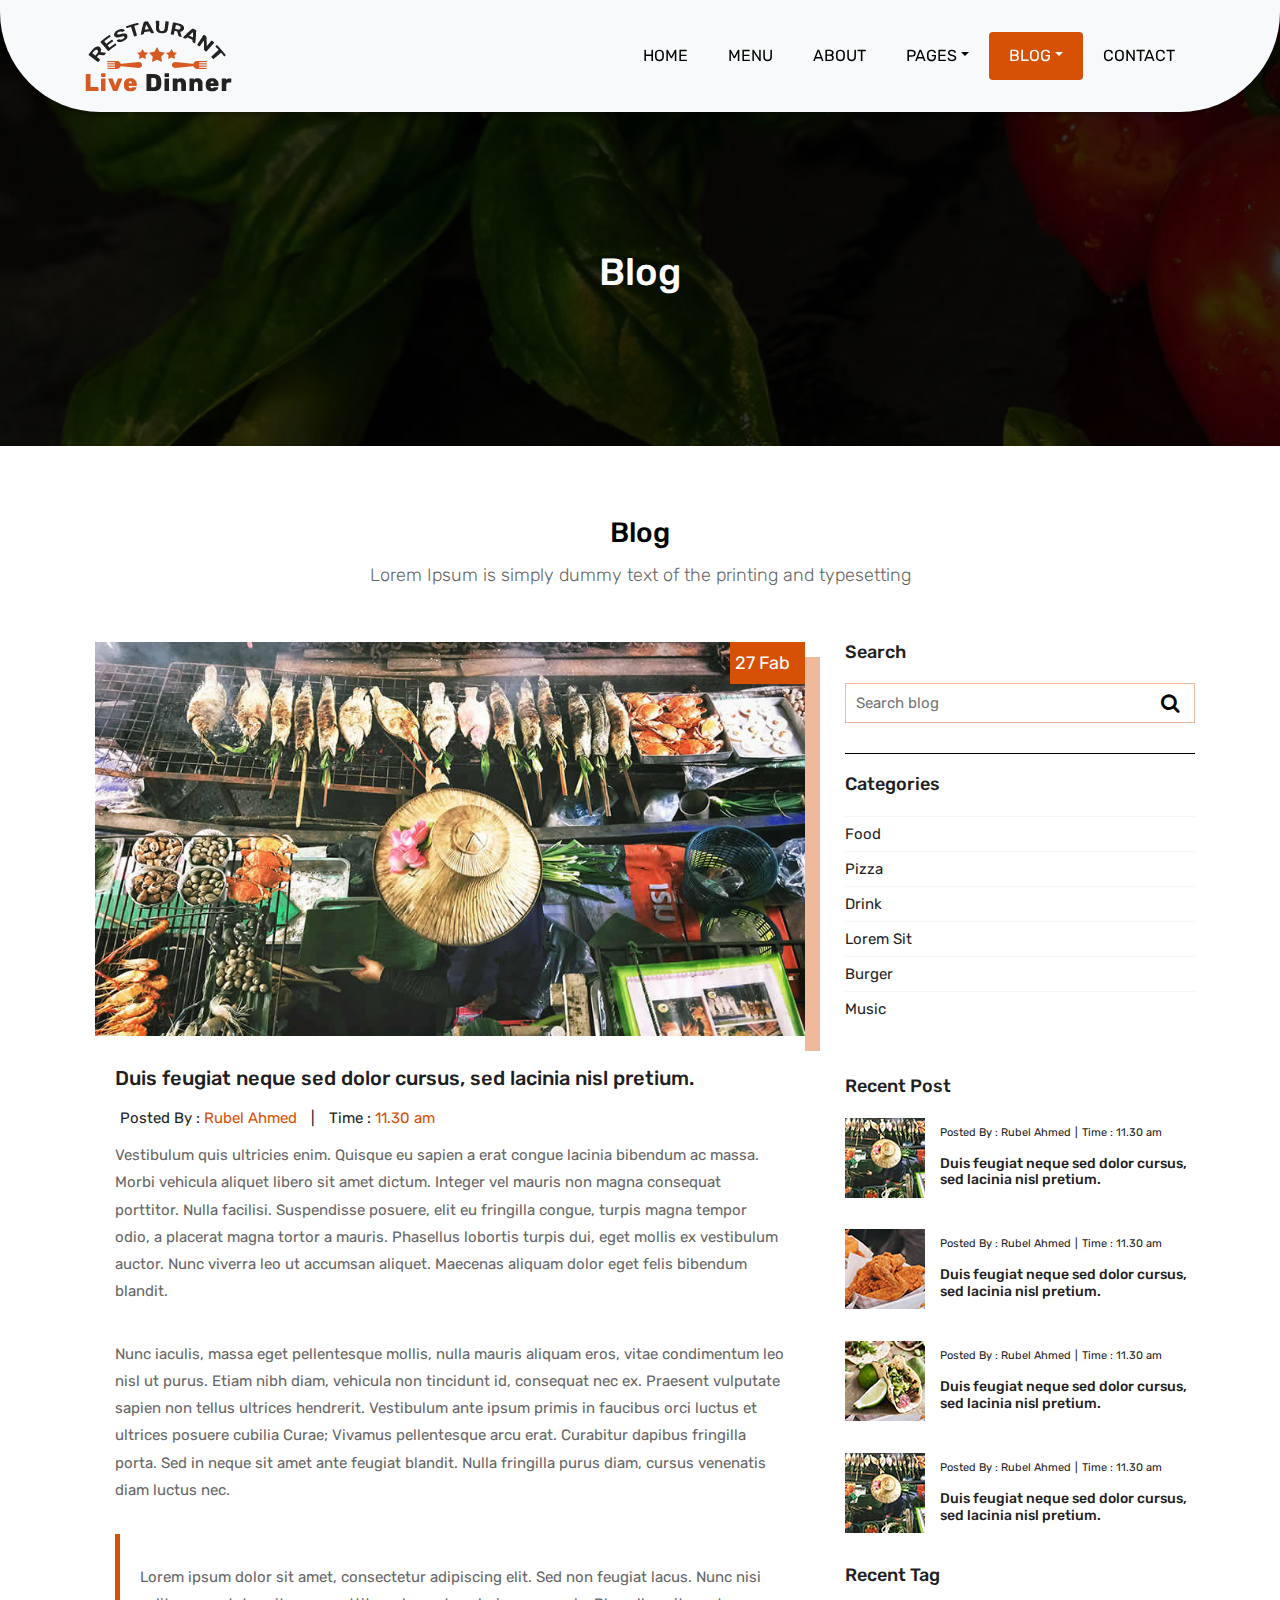
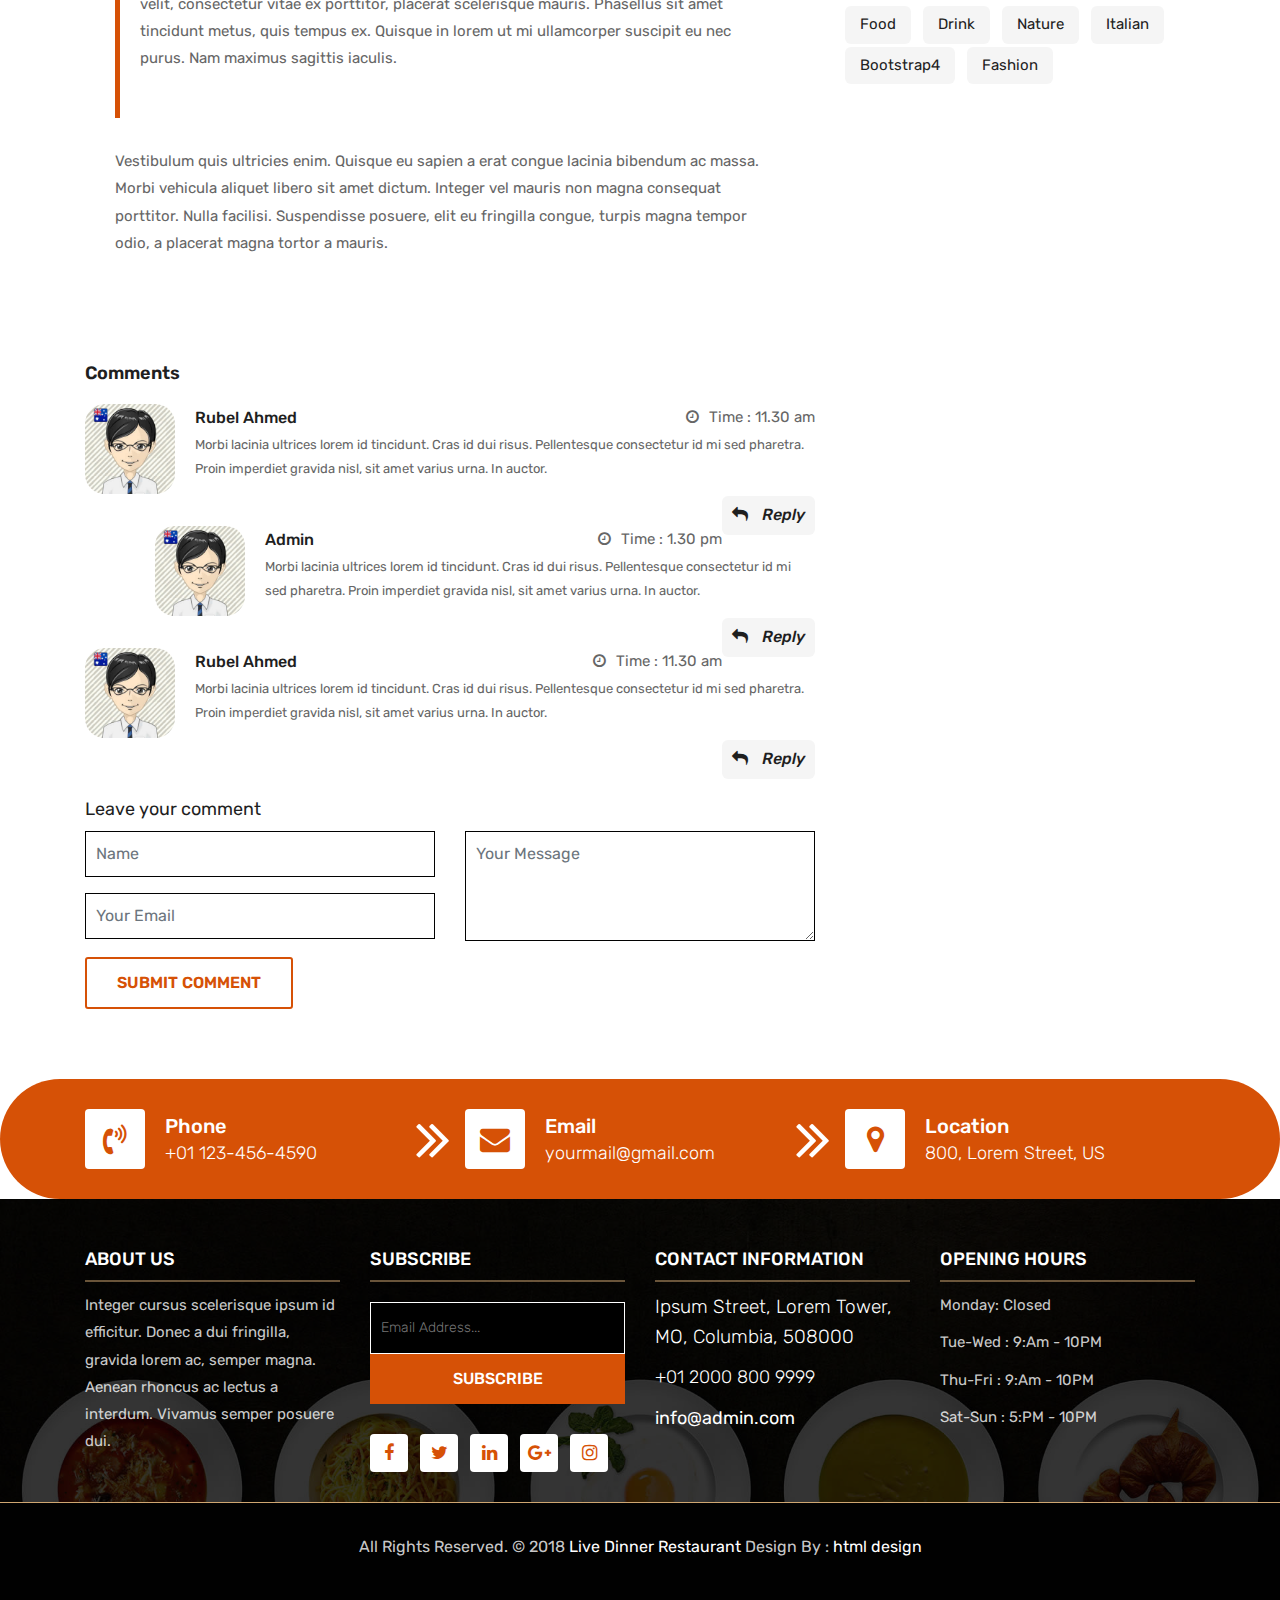
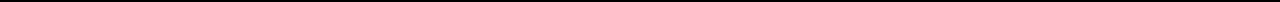
<file: restaurant/blog-details.html>
<!DOCTYPE html>
<html lang="en"><!-- Basic -->
<head>
	<meta charset="utf-8">
    <meta http-equiv="X-UA-Compatible" content="IE=edge">   
   
    <!-- Mobile Metas -->
    <meta name="viewport" content="width=device-width, initial-scale=1">
 
     <!-- Site Metas -->
    <title>Live Dinner Restaurant - Responsive HTML5 Template</title>  
    <meta name="keywords" content="">
    <meta name="description" content="">
    <meta name="author" content="">

    <!-- Site Icons -->
    <link rel="shortcut icon" href="images/favicon.ico" type="image/x-icon">
    <link rel="apple-touch-icon" href="images/apple-touch-icon.png">

    <!-- Bootstrap CSS -->
    <link rel="stylesheet" href="css/bootstrap.min.css">    
	<!-- Site CSS -->
    <link rel="stylesheet" href="css/style.css">    
    <!-- Responsive CSS -->
    <link rel="stylesheet" href="css/responsive.css">
    <!-- Custom CSS -->
    <link rel="stylesheet" href="css/custom.css">

    <!--[if lt IE 9]>
      <script src="https://oss.maxcdn.com/libs/html5shiv/3.7.0/html5shiv.js"></script>
      <script src="https://oss.maxcdn.com/libs/respond.js/1.4.2/respond.min.js"></script>
    <![endif]-->

</head>

<body>
	<!-- Start header -->
	<header class="top-navbar">
		<nav class="navbar navbar-expand-lg navbar-light bg-light">
			<div class="container">
				<a class="navbar-brand" href="index.html">
					<img src="images/logo.png" alt="" />
				</a>
				<button class="navbar-toggler" type="button" data-toggle="collapse" data-target="#navbars-rs-food" aria-controls="navbars-rs-food" aria-expanded="false" aria-label="Toggle navigation">
				  <span class="navbar-toggler-icon"></span>
				</button>
				<div class="collapse navbar-collapse" id="navbars-rs-food">
					<ul class="navbar-nav ml-auto">
						<li class="nav-item"><a class="nav-link" href="index.html">Home</a></li>
						<li class="nav-item"><a class="nav-link" href="menu.html">Menu</a></li>
						<li class="nav-item"><a class="nav-link" href="about.html">About</a></li>
						<li class="nav-item dropdown">
							<a class="nav-link dropdown-toggle" href="#" id="dropdown-a" data-toggle="dropdown">Pages</a>
							<div class="dropdown-menu" aria-labelledby="dropdown-a">
								<a class="dropdown-item" href="reservation.html">Reservation</a>
								<a class="dropdown-item" href="stuff.html">Stuff</a>
								<a class="dropdown-item" href="gallery.html">Gallery</a>
							</div>
						</li>
						<li class="nav-item active dropdown">
							<a class="nav-link dropdown-toggle" href="#" id="dropdown-a" data-toggle="dropdown">Blog</a>
							<div class="dropdown-menu" aria-labelledby="dropdown-a">
								<a class="dropdown-item" href="blog.html">blog</a>
								<a class="dropdown-item" href="blog-details.html">blog Single</a>
							</div>
						</li>
						<li class="nav-item"><a class="nav-link" href="contact.html">Contact</a></li>
					</ul>
				</div>
			</div>
		</nav>
	</header>
	<!-- End header -->
	
	<!-- Start All Pages -->
	<div class="all-page-title page-breadcrumb">
		<div class="container text-center">
			<div class="row">
				<div class="col-lg-12">
					<h1>Blog</h1>
				</div>
			</div>
		</div>
	</div>
	<!-- End All Pages -->
	
	<!-- Start blog details -->
	<div class="blog-box">
		<div class="container">
			<div class="row">
				<div class="col-lg-12">
					<div class="heading-title text-center">
						<h2>Blog</h2>
						<p>Lorem Ipsum is simply dummy text of the printing and typesetting</p>
					</div>
				</div>
			</div>
			<div class="row">
				<div class="col-xl-8 col-lg-8 col-12">
					<div class="blog-inner-details-page">
						<div class="blog-inner-box">
							<div class="side-blog-img">
								<img class="img-fluid" src="images/inner-blog-img.jpg" alt="">							
								<div class="date-blog-up">
									27 Fab
								</div>
							</div>
							<div class="inner-blog-detail details-page">
								<h3>Duis feugiat neque sed dolor cursus, sed lacinia nisl pretium.</h3>
								<ul>
									<li><i class="zmdi zmdi-account"></i>Posted By : <span>Rubel Ahmed</span></li>
									<li>|</li>
									<li><i class="zmdi zmdi-time"></i>Time : <span>11.30 am</span></li>
								</ul>
								<p>Vestibulum quis ultricies enim. Quisque eu sapien a erat congue lacinia bibendum ac massa. Morbi vehicula aliquet libero sit amet dictum. Integer vel mauris non magna consequat porttitor. Nulla facilisi. Suspendisse posuere, elit eu fringilla congue, turpis magna tempor odio, a placerat magna tortor a mauris. Phasellus lobortis turpis dui, eget mollis ex vestibulum auctor. Nunc viverra leo ut accumsan aliquet. Maecenas aliquam dolor eget felis bibendum blandit.</p>
								<p>Nunc iaculis, massa eget pellentesque mollis, nulla mauris aliquam eros, vitae condimentum leo nisl ut purus. Etiam nibh diam, vehicula non tincidunt id, consequat nec ex. Praesent vulputate sapien non tellus ultrices hendrerit. Vestibulum ante ipsum primis in faucibus orci luctus et ultrices posuere cubilia Curae; Vivamus pellentesque arcu erat. Curabitur dapibus fringilla porta. Sed in neque sit amet ante feugiat blandit. Nulla fringilla purus diam, cursus venenatis diam luctus nec.</p>
								<blockquote>
									<p>Lorem ipsum dolor sit amet, consectetur adipiscing elit. Sed non feugiat lacus. Nunc nisi velit, consectetur vitae ex porttitor, placerat scelerisque mauris. Phasellus sit amet tincidunt metus, quis tempus ex. Quisque in lorem ut mi ullamcorper suscipit eu nec purus. Nam maximus sagittis iaculis.</p>
								</blockquote>
								<p>Vestibulum quis ultricies enim. Quisque eu sapien a erat congue lacinia bibendum ac massa. Morbi vehicula aliquet libero sit amet dictum. Integer vel mauris non magna consequat porttitor. Nulla facilisi. Suspendisse posuere, elit eu fringilla congue, turpis magna tempor odio, a placerat magna tortor a mauris.</p>
							</div>
						</div>
						<div class="blog-comment-box">
							<h3>Comments</h3>
							<div class="comment-item">
								<div class="comment-item-left">
									<img src="images/avt-img.jpg" alt="">
								</div>
								<div class="comment-item-right">
									<div class="pull-left">
										<a href="#">Rubel Ahmed</a>
									</div>
									<div class="pull-right">
										<i class="fa fa-clock-o" aria-hidden="true"></i>Time : <span>11.30 am</span>
									</div>
									<div class="des-l">
										<p>Morbi lacinia ultrices lorem id tincidunt. Cras id dui risus. Pellentesque consectetur id mi sed pharetra. Proin imperdiet gravida nisl, sit amet varius urna. In auctor.</p>
									</div>
									<a href="#" class="right-btn-re"><i class="fa fa-reply" aria-hidden="true"></i> Reply</a>
								</div>
							</div>
							<div class="comment-item children">
								<div class="comment-item-left">
									<img src="images/avt-img.jpg" alt="">
								</div>
								<div class="comment-item-right">
									<div class="pull-left">
										<a href="#">Admin</a>
									</div>
									<div class="pull-right">
										<i class="fa fa-clock-o" aria-hidden="true"></i>Time : <span>1.30 pm</span>
									</div>
									<div class="des-l">
										<p>Morbi lacinia ultrices lorem id tincidunt. Cras id dui risus. Pellentesque consectetur id mi sed pharetra. Proin imperdiet gravida nisl, sit amet varius urna. In auctor.</p>
									</div>
									<a href="#" class="right-btn-re"><i class="fa fa-reply" aria-hidden="true"></i> Reply</a>
								</div>
							</div>
							<div class="comment-item">
								<div class="comment-item-left">
									<img src="images/avt-img.jpg" alt="">
								</div>
								<div class="comment-item-right">
									<div class="pull-left">
										<a href="#">Rubel Ahmed</a>
									</div>
									<div class="pull-right">
										<i class="fa fa-clock-o" aria-hidden="true"></i>Time : <span>11.30 am</span>
									</div>
									<div class="des-l">
										<p>Morbi lacinia ultrices lorem id tincidunt. Cras id dui risus. Pellentesque consectetur id mi sed pharetra. Proin imperdiet gravida nisl, sit amet varius urna. In auctor.</p>
									</div>
									<a href="#" class="right-btn-re"><i class="fa fa-reply" aria-hidden="true"></i> Reply</a>
								</div>
							</div>
						</div>
						<div class="comment-respond-box">
							<h3>Leave your comment </h3>
							<div class="comment-respond-form">
								<form id="commentrespondform" class="comment-form-respond row" method="post">
									<div class="col-lg-6 col-md-6 col-sm-6">
										<div class="form-group">
											<input id="name_com" class="form-control" name="name" placeholder="Name" type="text">
										</div>
										<div class="form-group">
											<input id="email_com" class="form-control" name="email" placeholder="Your Email" type="email">
										</div>
									</div>
									<div class="col-lg-6 col-md-6 col-sm-6">
										<div class="form-group">
											<textarea class="form-control" id="textarea_com" placeholder="Your Message" rows="2"></textarea>
										</div>
									</div>
									<div class="col-lg-12 col-md-12 col-sm-12">
										<button class="btn btn-submit">Submit comment</button>
									</div>
								</form>
							</div>
						</div>
					</div>
				</div>
			
				<div class="col-xl-4 col-lg-4 col-md-6 col-sm-8 col-12 blog-sidebar">
					<div class="right-side-blog">
						<h3>Search</h3>
						<div class="blog-search-form">
							<input name="search" placeholder="Search blog" type="text">
							<button class="search-btn">
								<i class="fa fa-search" aria-hidden="true"></i>
							</button>
						</div>
						<h3>Categories</h3>
						<div class="blog-categories">
							<ul>
								<li><a href="#"><span>Food</span></a></li>
								<li><a href="#"><span>Pizza</span></a></li>
								<li><a href="#"><span>Drink</span></a></li>
								<li><a href="#"><span>Lorem Sit</span></a></li>
								<li><a href="#"><span>Burger</span></a></li>
								<li><a href="#"><span>Music</span></a></li>
							</ul>
						</div>
						<h3>Recent Post</h3>
						<div class="post-box-blog">
							<div class="recent-post-box">
								<div class="recent-box-blog">
									<div class="recent-img">
										<img class="img-fluid" src="images/post-img-01.jpg" alt="">
									</div>
									<div class="recent-info">
										<ul>
											<li><i class="zmdi zmdi-account"></i>Posted By : <span>Rubel Ahmed</span></li>
											<li>|</li>
											<li><i class="zmdi zmdi-time"></i>Time : <span>11.30 am</span></li>
										</ul>
										<h4>Duis feugiat neque sed dolor cursus, sed lacinia nisl pretium.</h4>
									</div>
								</div>
								<div class="recent-box-blog">
									<div class="recent-img">
										<img class="img-fluid" src="images/post-img-02.jpg" alt="">
									</div>
									<div class="recent-info">
										<ul>
											<li><i class="zmdi zmdi-account"></i>Posted By : <span>Rubel Ahmed</span></li>
											<li>|</li>
											<li><i class="zmdi zmdi-time"></i>Time : <span>11.30 am</span></li>
										</ul>
										<h4>Duis feugiat neque sed dolor cursus, sed lacinia nisl pretium.</h4>
									</div>
								</div>
								<div class="recent-box-blog">
									<div class="recent-img">
										<img class="img-fluid" src="images/post-img-03.jpg" alt="">
									</div>
									<div class="recent-info">
										<ul>
											<li><i class="zmdi zmdi-account"></i>Posted By : <span>Rubel Ahmed</span></li>
											<li>|</li>
											<li><i class="zmdi zmdi-time"></i>Time : <span>11.30 am</span></li>
										</ul>
										<h4>Duis feugiat neque sed dolor cursus, sed lacinia nisl pretium.</h4>
									</div>
								</div>
								<div class="recent-box-blog">
									<div class="recent-img">
										<img class="img-fluid" src="images/post-img-01.jpg" alt="">
									</div>
									<div class="recent-info">
										<ul>
											<li><i class="zmdi zmdi-account"></i>Posted By : <span>Rubel Ahmed</span></li>
											<li>|</li>
											<li><i class="zmdi zmdi-time"></i>Time : <span>11.30 am</span></li>
										</ul>
										<h4>Duis feugiat neque sed dolor cursus, sed lacinia nisl pretium.</h4>
									</div>
								</div>
							</div>
						</div>
						<h3>Recent Tag</h3>
						<div class="blog-tag-box">
							<ul class="list-inline tag-list">
								<li class="list-inline-item"><a href="#">Food</a></li>
								<li class="list-inline-item"><a href="#">Drink</a></li>
								<li class="list-inline-item"><a href="#">Nature</a></li>
								<li class="list-inline-item"><a href="#">Italian</a></li>
								<li class="list-inline-item"><a href="#">Bootstrap4</a></li>
								<li class="list-inline-item"><a href="#">Fashion</a></li>
							</ul>
						</div>
					</div>
				</div>
			
			</div>
		</div>
	</div>
	<!-- End details -->
	
	<!-- Start Contact info -->
	<div class="contact-imfo-box">
		<div class="container">
			<div class="row">
				<div class="col-md-4 arrow-right">
					<i class="fa fa-volume-control-phone"></i>
					<div class="overflow-hidden">
						<h4>Phone</h4>
						<p class="lead">
							+01 123-456-4590
						</p>
					</div>
				</div>
				<div class="col-md-4 arrow-right">
					<i class="fa fa-envelope"></i>
					<div class="overflow-hidden">
						<h4>Email</h4>
						<p class="lead">
							yourmail@gmail.com
						</p>
					</div>
				</div>
				<div class="col-md-4">
					<i class="fa fa-map-marker"></i>
					<div class="overflow-hidden">
						<h4>Location</h4>
						<p class="lead">
							800, Lorem Street, US
						</p>
					</div>
				</div>
			</div>
		</div>
	</div>
	<!-- End Contact info -->
	
	<!-- Start Footer -->
	<footer class="footer-area bg-f">
		<div class="container">
			<div class="row">
				<div class="col-lg-3 col-md-6">
					<h3>About Us</h3>
					<p>Integer cursus scelerisque ipsum id efficitur. Donec a dui fringilla, gravida lorem ac, semper magna. Aenean rhoncus ac lectus a interdum. Vivamus semper posuere dui.</p>
				</div>
				<div class="col-lg-3 col-md-6">
					<h3>Subscribe</h3>
					<div class="subscribe_form">
						<form class="subscribe_form">
							<input name="EMAIL" id="subs-email" class="form_input" placeholder="Email Address..." type="email">
							<button type="submit" class="submit">SUBSCRIBE</button>
							<div class="clearfix"></div>
						</form>
					</div>
					<ul class="list-inline f-social">
						<li class="list-inline-item"><a href="#"><i class="fa fa-facebook" aria-hidden="true"></i></a></li>
						<li class="list-inline-item"><a href="#"><i class="fa fa-twitter" aria-hidden="true"></i></a></li>
						<li class="list-inline-item"><a href="#"><i class="fa fa-linkedin" aria-hidden="true"></i></a></li>
						<li class="list-inline-item"><a href="#"><i class="fa fa-google-plus" aria-hidden="true"></i></a></li>
						<li class="list-inline-item"><a href="#"><i class="fa fa-instagram" aria-hidden="true"></i></a></li>
					</ul>
				</div>
				<div class="col-lg-3 col-md-6">
					<h3>Contact information</h3>
					<p class="lead">Ipsum Street, Lorem Tower, MO, Columbia, 508000</p>
					<p class="lead"><a href="#">+01 2000 800 9999</a></p>
					<p><a href="#"> info@admin.com</a></p>
				</div>
				<div class="col-lg-3 col-md-6">
					<h3>Opening hours</h3>
					<p><span class="text-color">Monday: </span>Closed</p>
					<p><span class="text-color">Tue-Wed :</span> 9:Am - 10PM</p>
					<p><span class="text-color">Thu-Fri :</span> 9:Am - 10PM</p>
					<p><span class="text-color">Sat-Sun :</span> 5:PM - 10PM</p>
				</div>
			</div>
		</div>
		
		<div class="copyright">
			<div class="container">
				<div class="row">
					<div class="col-lg-12">
						<p class="company-name">All Rights Reserved. &copy; 2018 <a href="#">Live Dinner Restaurant</a> Design By : 
					<a href="https://html.design/">html design</a></p>
					</div>
				</div>
			</div>
		</div>
		
	</footer>
	<!-- End Footer -->
	
	<a href="#" id="back-to-top" title="Back to top" style="display: none;"><i class="fa fa-paper-plane-o" aria-hidden="true"></i></a>

	<!-- ALL JS FILES -->
	<script src="js/jquery-3.2.1.min.js"></script>
	<script src="js/popper.min.js"></script>
	<script src="js/bootstrap.min.js"></script>
    <!-- ALL PLUGINS -->
	
	<script src="js/jquery.superslides.min.js"></script>
	<script src="js/images-loded.min.js"></script>
	<script src="js/isotope.min.js"></script>
	<script src="js/baguetteBox.min.js"></script>
	<script src="js/form-validator.min.js"></script>
    <script src="js/contact-form-script.js"></script>
    <script src="js/custom.js"></script>
</body>
</html>
</file>
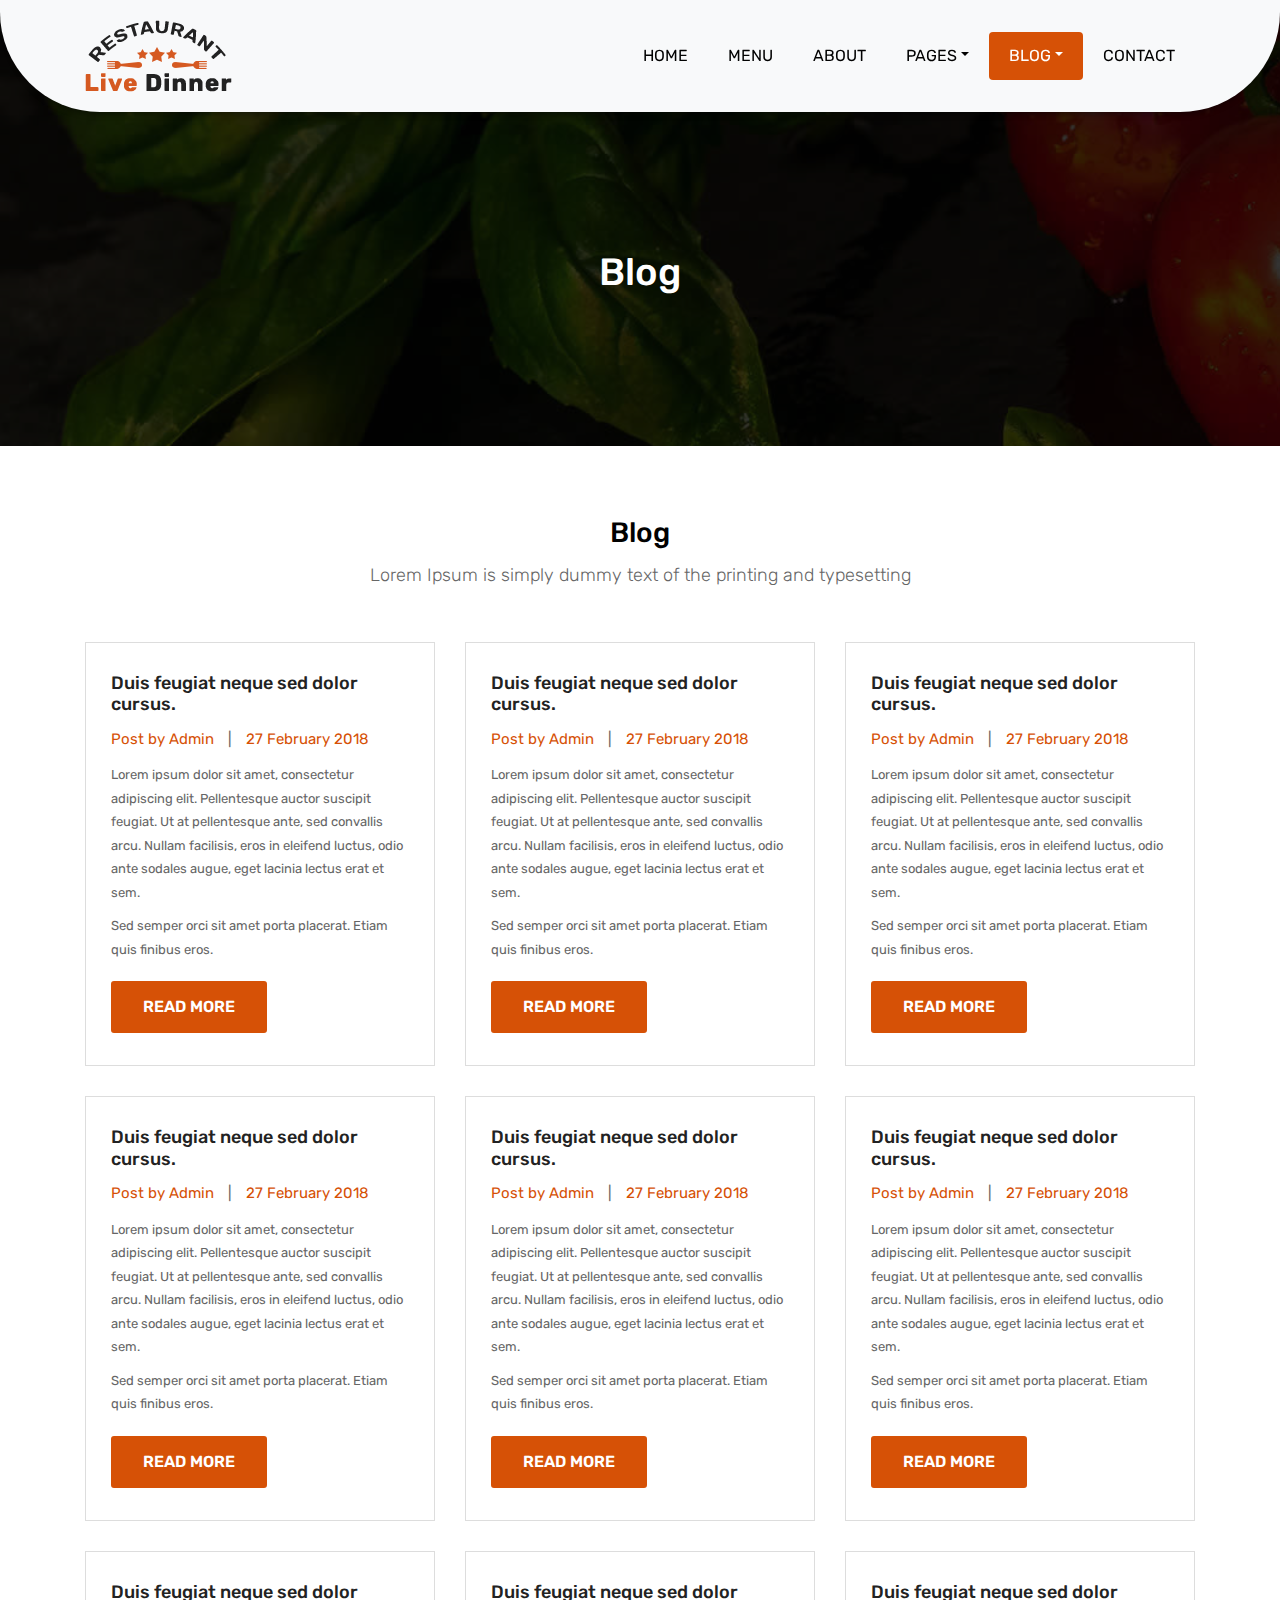
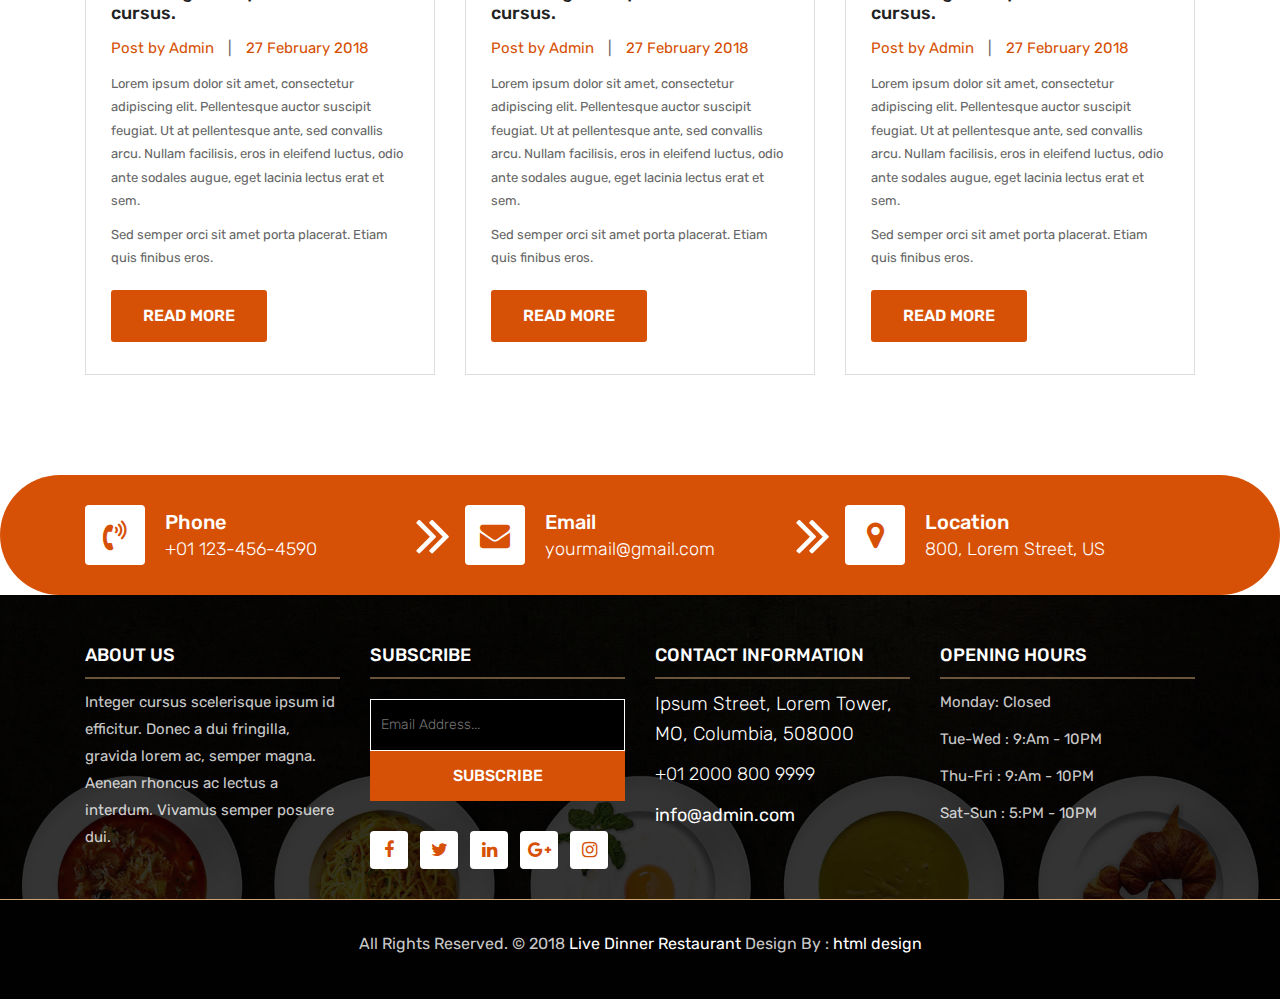
<file: restaurant/blog.html>
<!DOCTYPE html>
<html lang="en"><!-- Basic -->
<head>
	<meta charset="utf-8">
    <meta http-equiv="X-UA-Compatible" content="IE=edge">   
   
    <!-- Mobile Metas -->
    <meta name="viewport" content="width=device-width, initial-scale=1">
 
     <!-- Site Metas -->
    <title>Live Dinner Restaurant - Responsive HTML5 Template</title>  
    <meta name="keywords" content="">
    <meta name="description" content="">
    <meta name="author" content="">

    <!-- Site Icons -->
    <link rel="shortcut icon" href="images/favicon.ico" type="image/x-icon">
    <link rel="apple-touch-icon" href="images/apple-touch-icon.png">

    <!-- Bootstrap CSS -->
    <link rel="stylesheet" href="css/bootstrap.min.css">    
	<!-- Site CSS -->
    <link rel="stylesheet" href="css/style.css">    
    <!-- Responsive CSS -->
    <link rel="stylesheet" href="css/responsive.css">
    <!-- Custom CSS -->
    <link rel="stylesheet" href="css/custom.css">

    <!--[if lt IE 9]>
      <script src="https://oss.maxcdn.com/libs/html5shiv/3.7.0/html5shiv.js"></script>
      <script src="https://oss.maxcdn.com/libs/respond.js/1.4.2/respond.min.js"></script>
    <![endif]-->

</head>

<body>
	<!-- Start header -->
	<header class="top-navbar">
		<nav class="navbar navbar-expand-lg navbar-light bg-light">
			<div class="container">
				<a class="navbar-brand" href="index.html">
					<img src="images/logo.png" alt="" />
				</a>
				<button class="navbar-toggler" type="button" data-toggle="collapse" data-target="#navbars-rs-food" aria-controls="navbars-rs-food" aria-expanded="false" aria-label="Toggle navigation">
				  <span class="navbar-toggler-icon"></span>
				</button>
				<div class="collapse navbar-collapse" id="navbars-rs-food">
					<ul class="navbar-nav ml-auto">
						<li class="nav-item"><a class="nav-link" href="index.html">Home</a></li>
						<li class="nav-item"><a class="nav-link" href="menu.html">Menu</a></li>
						<li class="nav-item"><a class="nav-link" href="about.html">About</a></li>
						<li class="nav-item dropdown">
							<a class="nav-link dropdown-toggle" href="#" id="dropdown-a" data-toggle="dropdown">Pages</a>
							<div class="dropdown-menu" aria-labelledby="dropdown-a">
								<a class="dropdown-item" href="reservation.html">Reservation</a>
								<a class="dropdown-item" href="stuff.html">Stuff</a>
								<a class="dropdown-item" href="gallery.html">Gallery</a>
							</div>
						</li>
						<li class="nav-item active dropdown">
							<a class="nav-link dropdown-toggle" href="#" id="dropdown-a" data-toggle="dropdown">Blog</a>
							<div class="dropdown-menu" aria-labelledby="dropdown-a">
								<a class="dropdown-item" href="blog.html">blog</a>
								<a class="dropdown-item" href="blog-details.html">blog Single</a>
							</div>
						</li>
						<li class="nav-item"><a class="nav-link" href="contact.html">Contact</a></li>
					</ul>
				</div>
			</div>
		</nav>
	</header>
	<!-- End header -->
	
	<!-- Start All Pages -->
	<div class="all-page-title page-breadcrumb">
		<div class="container text-center">
			<div class="row">
				<div class="col-lg-12">
					<h1>Blog</h1>
				</div>
			</div>
		</div>
	</div>
	<!-- End All Pages -->
	
	<!-- Start blog -->
	<div class="blog-box">
		<div class="container">
			<div class="row">
				<div class="col-lg-12">
					<div class="heading-title text-center">
						<h2>Blog</h2>
						<p>Lorem Ipsum is simply dummy text of the printing and typesetting</p>
					</div>
				</div>
			</div>
			<div class="row">
				<div class="col-lg-4 col-md-6 col-12">
					<div class="blog-box-inner">
						<div class="blog-img-box">
							<img class="img-fluid" src="images/blog-img-01.jpg" alt="">
						</div>
						<div class="blog-detail">
							<h4>Duis feugiat neque sed dolor cursus.</h4>
							<ul>
								<li><span>Post by Admin</span></li>
								<li>|</li>
								<li><span>27 February 2018</span></li>
							</ul>
							<p>Lorem ipsum dolor sit amet, consectetur adipiscing elit. Pellentesque auctor suscipit feugiat. Ut at pellentesque ante, sed convallis arcu. Nullam facilisis, eros in eleifend luctus, odio ante sodales augue, eget lacinia lectus erat et sem. </p>
							<p>Sed semper orci sit amet porta placerat. Etiam quis finibus eros. </p>
							<a class="btn btn-lg btn-circle btn-outline-new-white" href="#">Read More</a>
						</div>
					</div>
				</div>
				<div class="col-lg-4 col-md-6 col-12">
					<div class="blog-box-inner">
						<div class="blog-img-box">
							<img class="img-fluid" src="images/blog-img-02.jpg" alt="">
						</div>
						<div class="blog-detail">
							<h4>Duis feugiat neque sed dolor cursus.</h4>
							<ul>
								<li><span>Post by Admin</span></li>
								<li>|</li>
								<li><span>27 February 2018</span></li>
							</ul>
							<p>Lorem ipsum dolor sit amet, consectetur adipiscing elit. Pellentesque auctor suscipit feugiat. Ut at pellentesque ante, sed convallis arcu. Nullam facilisis, eros in eleifend luctus, odio ante sodales augue, eget lacinia lectus erat et sem. </p>
							<p>Sed semper orci sit amet porta placerat. Etiam quis finibus eros. </p>
							<a class="btn btn-lg btn-circle btn-outline-new-white" href="#">Read More</a>
						</div>
					</div>
				</div>
				<div class="col-lg-4 col-md-6 col-12">
					<div class="blog-box-inner">
						<div class="blog-img-box">
							<img class="img-fluid" src="images/blog-img-03.jpg" alt="">
						</div>
						<div class="blog-detail">
							<h4>Duis feugiat neque sed dolor cursus.</h4>
							<ul>
								<li><span>Post by Admin</span></li>
								<li>|</li>
								<li><span>27 February 2018</span></li>
							</ul>
							<p>Lorem ipsum dolor sit amet, consectetur adipiscing elit. Pellentesque auctor suscipit feugiat. Ut at pellentesque ante, sed convallis arcu. Nullam facilisis, eros in eleifend luctus, odio ante sodales augue, eget lacinia lectus erat et sem. </p>
							<p>Sed semper orci sit amet porta placerat. Etiam quis finibus eros. </p>
							<a class="btn btn-lg btn-circle btn-outline-new-white" href="#">Read More</a>
						</div>
					</div>
				</div>
				<div class="col-lg-4 col-md-6 col-12">
					<div class="blog-box-inner">
						<div class="blog-img-box">
							<img class="img-fluid" src="images/blog-img-04.jpg" alt="">
						</div>
						<div class="blog-detail">
							<h4>Duis feugiat neque sed dolor cursus.</h4>
							<ul>
								<li><span>Post by Admin</span></li>
								<li>|</li>
								<li><span>27 February 2018</span></li>
							</ul>
							<p>Lorem ipsum dolor sit amet, consectetur adipiscing elit. Pellentesque auctor suscipit feugiat. Ut at pellentesque ante, sed convallis arcu. Nullam facilisis, eros in eleifend luctus, odio ante sodales augue, eget lacinia lectus erat et sem. </p>
							<p>Sed semper orci sit amet porta placerat. Etiam quis finibus eros. </p>
							<a class="btn btn-lg btn-circle btn-outline-new-white" href="#">Read More</a>
						</div>
					</div>
				</div>
				<div class="col-lg-4 col-md-6 col-12">
					<div class="blog-box-inner">
						<div class="blog-img-box">
							<img class="img-fluid" src="images/blog-img-05.jpg" alt="">
						</div>
						<div class="blog-detail">
							<h4>Duis feugiat neque sed dolor cursus.</h4>
							<ul>
								<li><span>Post by Admin</span></li>
								<li>|</li>
								<li><span>27 February 2018</span></li>
							</ul>
							<p>Lorem ipsum dolor sit amet, consectetur adipiscing elit. Pellentesque auctor suscipit feugiat. Ut at pellentesque ante, sed convallis arcu. Nullam facilisis, eros in eleifend luctus, odio ante sodales augue, eget lacinia lectus erat et sem. </p>
							<p>Sed semper orci sit amet porta placerat. Etiam quis finibus eros. </p>
							<a class="btn btn-lg btn-circle btn-outline-new-white" href="#">Read More</a>
						</div>
					</div>
				</div>
				<div class="col-lg-4 col-md-6 col-12">
					<div class="blog-box-inner">
						<div class="blog-img-box">
							<img class="img-fluid" src="images/blog-img-06.jpg" alt="">
						</div>
						<div class="blog-detail">
							<h4>Duis feugiat neque sed dolor cursus.</h4>
							<ul>
								<li><span>Post by Admin</span></li>
								<li>|</li>
								<li><span>27 February 2018</span></li>
							</ul>
							<p>Lorem ipsum dolor sit amet, consectetur adipiscing elit. Pellentesque auctor suscipit feugiat. Ut at pellentesque ante, sed convallis arcu. Nullam facilisis, eros in eleifend luctus, odio ante sodales augue, eget lacinia lectus erat et sem. </p>
							<p>Sed semper orci sit amet porta placerat. Etiam quis finibus eros. </p>
							<a class="btn btn-lg btn-circle btn-outline-new-white" href="#">Read More</a>
						</div>
					</div>
				</div>
				<div class="col-lg-4 col-md-6 col-12">
					<div class="blog-box-inner">
						<div class="blog-img-box">
							<img class="img-fluid" src="images/blog-img-07.jpg" alt="">
						</div>
						<div class="blog-detail">
							<h4>Duis feugiat neque sed dolor cursus.</h4>
							<ul>
								<li><span>Post by Admin</span></li>
								<li>|</li>
								<li><span>27 February 2018</span></li>
							</ul>
							<p>Lorem ipsum dolor sit amet, consectetur adipiscing elit. Pellentesque auctor suscipit feugiat. Ut at pellentesque ante, sed convallis arcu. Nullam facilisis, eros in eleifend luctus, odio ante sodales augue, eget lacinia lectus erat et sem. </p>
							<p>Sed semper orci sit amet porta placerat. Etiam quis finibus eros. </p>
							<a class="btn btn-lg btn-circle btn-outline-new-white" href="#">Read More</a>
						</div>
					</div>
				</div>
				<div class="col-lg-4 col-md-6 col-12">
					<div class="blog-box-inner">
						<div class="blog-img-box">
							<img class="img-fluid" src="images/blog-img-08.jpg" alt="">
						</div>
						<div class="blog-detail">
							<h4>Duis feugiat neque sed dolor cursus.</h4>
							<ul>
								<li><span>Post by Admin</span></li>
								<li>|</li>
								<li><span>27 February 2018</span></li>
							</ul>
							<p>Lorem ipsum dolor sit amet, consectetur adipiscing elit. Pellentesque auctor suscipit feugiat. Ut at pellentesque ante, sed convallis arcu. Nullam facilisis, eros in eleifend luctus, odio ante sodales augue, eget lacinia lectus erat et sem. </p>
							<p>Sed semper orci sit amet porta placerat. Etiam quis finibus eros. </p>
							<a class="btn btn-lg btn-circle btn-outline-new-white" href="#">Read More</a>
						</div>
					</div>
				</div>
				<div class="col-lg-4 col-md-6 col-12">
					<div class="blog-box-inner">
						<div class="blog-img-box">
							<img class="img-fluid" src="images/blog-img-09.jpg" alt="">
						</div>
						<div class="blog-detail">
							<h4>Duis feugiat neque sed dolor cursus.</h4>
							<ul>
								<li><span>Post by Admin</span></li>
								<li>|</li>
								<li><span>27 February 2018</span></li>
							</ul>
							<p>Lorem ipsum dolor sit amet, consectetur adipiscing elit. Pellentesque auctor suscipit feugiat. Ut at pellentesque ante, sed convallis arcu. Nullam facilisis, eros in eleifend luctus, odio ante sodales augue, eget lacinia lectus erat et sem. </p>
							<p>Sed semper orci sit amet porta placerat. Etiam quis finibus eros. </p>
							<a class="btn btn-lg btn-circle btn-outline-new-white" href="#">Read More</a>
						</div>
					</div>
				</div>
			</div>
		</div>
	</div>
	<!-- End blog -->
	
	<!-- Start Contact info -->
	<div class="contact-imfo-box">
		<div class="container">
			<div class="row">
				<div class="col-md-4 arrow-right">
					<i class="fa fa-volume-control-phone"></i>
					<div class="overflow-hidden">
						<h4>Phone</h4>
						<p class="lead">
							+01 123-456-4590
						</p>
					</div>
				</div>
				<div class="col-md-4 arrow-right">
					<i class="fa fa-envelope"></i>
					<div class="overflow-hidden">
						<h4>Email</h4>
						<p class="lead">
							yourmail@gmail.com
						</p>
					</div>
				</div>
				<div class="col-md-4">
					<i class="fa fa-map-marker"></i>
					<div class="overflow-hidden">
						<h4>Location</h4>
						<p class="lead">
							800, Lorem Street, US
						</p>
					</div>
				</div>
			</div>
		</div>
	</div>
	<!-- End Contact info -->
	
	<!-- Start Footer -->
	<footer class="footer-area bg-f">
		<div class="container">
			<div class="row">
				<div class="col-lg-3 col-md-6">
					<h3>About Us</h3>
					<p>Integer cursus scelerisque ipsum id efficitur. Donec a dui fringilla, gravida lorem ac, semper magna. Aenean rhoncus ac lectus a interdum. Vivamus semper posuere dui.</p>
				</div>
				<div class="col-lg-3 col-md-6">
					<h3>Subscribe</h3>
					<div class="subscribe_form">
						<form class="subscribe_form">
							<input name="EMAIL" id="subs-email" class="form_input" placeholder="Email Address..." type="email">
							<button type="submit" class="submit">SUBSCRIBE</button>
							<div class="clearfix"></div>
						</form>
					</div>
					<ul class="list-inline f-social">
						<li class="list-inline-item"><a href="#"><i class="fa fa-facebook" aria-hidden="true"></i></a></li>
						<li class="list-inline-item"><a href="#"><i class="fa fa-twitter" aria-hidden="true"></i></a></li>
						<li class="list-inline-item"><a href="#"><i class="fa fa-linkedin" aria-hidden="true"></i></a></li>
						<li class="list-inline-item"><a href="#"><i class="fa fa-google-plus" aria-hidden="true"></i></a></li>
						<li class="list-inline-item"><a href="#"><i class="fa fa-instagram" aria-hidden="true"></i></a></li>
					</ul>
				</div>
				<div class="col-lg-3 col-md-6">
					<h3>Contact information</h3>
					<p class="lead">Ipsum Street, Lorem Tower, MO, Columbia, 508000</p>
					<p class="lead"><a href="#">+01 2000 800 9999</a></p>
					<p><a href="#"> info@admin.com</a></p>
				</div>
				<div class="col-lg-3 col-md-6">
					<h3>Opening hours</h3>
					<p><span class="text-color">Monday: </span>Closed</p>
					<p><span class="text-color">Tue-Wed :</span> 9:Am - 10PM</p>
					<p><span class="text-color">Thu-Fri :</span> 9:Am - 10PM</p>
					<p><span class="text-color">Sat-Sun :</span> 5:PM - 10PM</p>
				</div>
			</div>
		</div>
		
		<div class="copyright">
			<div class="container">
				<div class="row">
					<div class="col-lg-12">
						<p class="company-name">All Rights Reserved. &copy; 2018 <a href="#">Live Dinner Restaurant</a> Design By : 
					<a href="https://html.design/">html design</a></p>
					</div>
				</div>
			</div>
		</div>
		
	</footer>
	<!-- End Footer -->
	
	<a href="#" id="back-to-top" title="Back to top" style="display: none;"><i class="fa fa-paper-plane-o" aria-hidden="true"></i></a>

	<!-- ALL JS FILES -->
	<script src="js/jquery-3.2.1.min.js"></script>
	<script src="js/popper.min.js"></script>
	<script src="js/bootstrap.min.js"></script>
    <!-- ALL PLUGINS -->
	
	<script src="js/jquery.superslides.min.js"></script>
	<script src="js/images-loded.min.js"></script>
	<script src="js/isotope.min.js"></script>
	<script src="js/baguetteBox.min.js"></script>
	<script src="js/form-validator.min.js"></script>
    <script src="js/contact-form-script.js"></script>
    <script src="js/custom.js"></script>
</body>
</html>
</file>
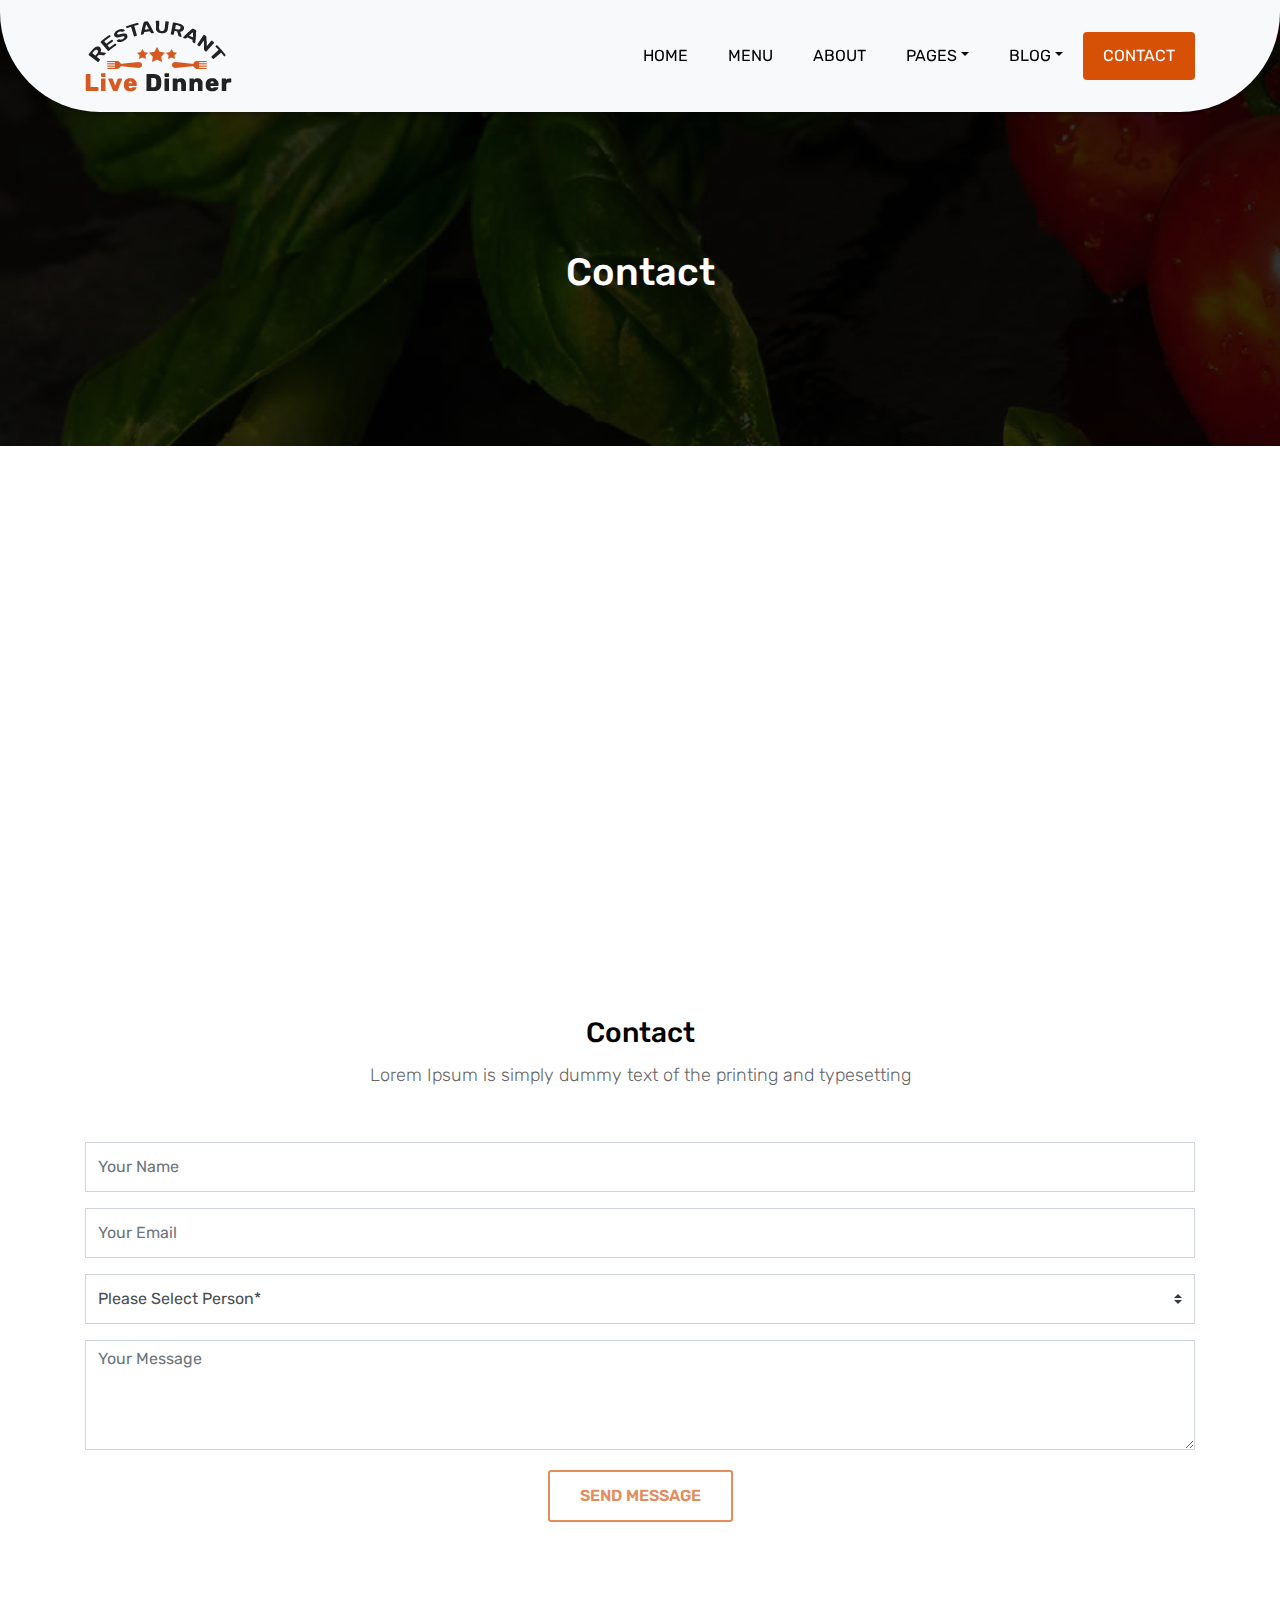
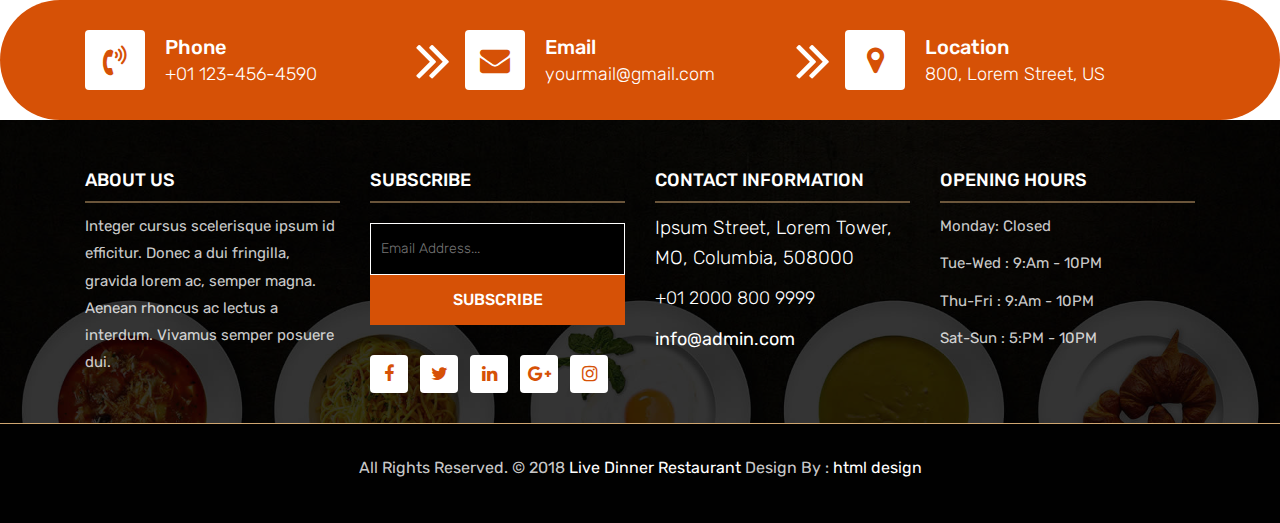
<file: restaurant/contact.html>
<!DOCTYPE html>
<html lang="en"><!-- Basic -->
<head>
	<meta charset="utf-8">
    <meta http-equiv="X-UA-Compatible" content="IE=edge">   
   
    <!-- Mobile Metas -->
    <meta name="viewport" content="width=device-width, initial-scale=1">
 
     <!-- Site Metas -->
    <title>Live Dinner Restaurant - Responsive HTML5 Template</title>  
    <meta name="keywords" content="">
    <meta name="description" content="">
    <meta name="author" content="">

    <!-- Site Icons -->
    <link rel="shortcut icon" href="images/favicon.ico" type="image/x-icon">
    <link rel="apple-touch-icon" href="images/apple-touch-icon.png">

    <!-- Bootstrap CSS -->
    <link rel="stylesheet" href="css/bootstrap.min.css">    
	<!-- Site CSS -->
    <link rel="stylesheet" href="css/style.css">    
    <!-- Responsive CSS -->
    <link rel="stylesheet" href="css/responsive.css">
    <!-- Custom CSS -->
    <link rel="stylesheet" href="css/custom.css">

    <!--[if lt IE 9]>
      <script src="https://oss.maxcdn.com/libs/html5shiv/3.7.0/html5shiv.js"></script>
      <script src="https://oss.maxcdn.com/libs/respond.js/1.4.2/respond.min.js"></script>
    <![endif]-->

</head>

<body>
	<!-- Start header -->
	<header class="top-navbar">
		<nav class="navbar navbar-expand-lg navbar-light bg-light">
			<div class="container">
				<a class="navbar-brand" href="index.html">
					<img src="images/logo.png" alt="" />
				</a>
				<button class="navbar-toggler" type="button" data-toggle="collapse" data-target="#navbars-rs-food" aria-controls="navbars-rs-food" aria-expanded="false" aria-label="Toggle navigation">
				  <span class="navbar-toggler-icon"></span>
				</button>
				<div class="collapse navbar-collapse" id="navbars-rs-food">
					<ul class="navbar-nav ml-auto">
						<li class="nav-item"><a class="nav-link" href="index.html">Home</a></li>
						<li class="nav-item"><a class="nav-link" href="menu.html">Menu</a></li>
						<li class="nav-item"><a class="nav-link" href="about.html">About</a></li>
						<li class="nav-item dropdown">
							<a class="nav-link dropdown-toggle" href="#" id="dropdown-a" data-toggle="dropdown">Pages</a>
							<div class="dropdown-menu" aria-labelledby="dropdown-a">
								<a class="dropdown-item" href="reservation.html">Reservation</a>
								<a class="dropdown-item" href="stuff.html">Stuff</a>
								<a class="dropdown-item" href="gallery.html">Gallery</a>
							</div>
						</li>
						<li class="nav-item dropdown">
							<a class="nav-link dropdown-toggle" href="#" id="dropdown-a" data-toggle="dropdown">Blog</a>
							<div class="dropdown-menu" aria-labelledby="dropdown-a">
								<a class="dropdown-item" href="blog.html">blog</a>
								<a class="dropdown-item" href="blog-details.html">blog Single</a>
							</div>
						</li>
						<li class="nav-item active"><a class="nav-link" href="contact.html">Contact</a></li>
					</ul>
				</div>
			</div>
		</nav>
	</header>
	<!-- End header -->
	
	<!-- Start All Pages -->
	<div class="all-page-title page-breadcrumb">
		<div class="container text-center">
			<div class="row">
				<div class="col-lg-12">
					<h1>Contact</h1>
				</div>
			</div>
		</div>
	</div>
	<!-- End All Pages -->
	
	<!-- Start Contact -->
	<div class="map-full"></div>
	<div class="contact-box">
		<div class="container">
			<div class="row">
				<div class="col-lg-12">
					<div class="heading-title text-center">
						<h2>Contact</h2>
						<p>Lorem Ipsum is simply dummy text of the printing and typesetting</p>
					</div>
				</div>
			</div>
			<div class="row">
				<div class="col-lg-12">
					<form id="contactForm">
						<div class="row">
							<div class="col-md-12">
								<div class="form-group">
									<input type="text" class="form-control" id="name" name="name" placeholder="Your Name" required data-error="Please enter your name">
									<div class="help-block with-errors"></div>
								</div>                                 
							</div>
							<div class="col-md-12">
								<div class="form-group">
									<input type="text" placeholder="Your Email" id="email" class="form-control" name="name" required data-error="Please enter your email">
									<div class="help-block with-errors"></div>
								</div> 
							</div>
							<div class="col-md-12">
								<div class="form-group">
									<select class="custom-select d-block form-control" id="guest" required data-error="Please Select Person">
									  <option disabled selected>Please Select Person*</option>
									  <option value="1">1</option>
									  <option value="2">2</option>
									  <option value="3">3</option>
									  <option value="4">4</option>
									  <option value="5">5</option>
									</select>
									<div class="help-block with-errors"></div>
								</div> 
							</div>
							<div class="col-md-12">
								<div class="form-group"> 
									<textarea class="form-control" id="message" placeholder="Your Message" rows="4" data-error="Write your message" required></textarea>
									<div class="help-block with-errors"></div>
								</div>
								<div class="submit-button text-center">
									<button class="btn btn-common" id="submit" type="submit">Send Message</button>
									<div id="msgSubmit" class="h3 text-center hidden"></div> 
									<div class="clearfix"></div> 
								</div>
							</div>
						</div>            
					</form>
				</div>
			</div>
		</div>
	</div>
	<!-- End Contact -->
	
	<!-- Start Contact info -->
	<div class="contact-imfo-box">
		<div class="container">
			<div class="row">
				<div class="col-md-4 arrow-right">
					<i class="fa fa-volume-control-phone"></i>
					<div class="overflow-hidden">
						<h4>Phone</h4>
						<p class="lead">
							+01 123-456-4590
						</p>
					</div>
				</div>
				<div class="col-md-4 arrow-right">
					<i class="fa fa-envelope"></i>
					<div class="overflow-hidden">
						<h4>Email</h4>
						<p class="lead">
							yourmail@gmail.com
						</p>
					</div>
				</div>
				<div class="col-md-4">
					<i class="fa fa-map-marker"></i>
					<div class="overflow-hidden">
						<h4>Location</h4>
						<p class="lead">
							800, Lorem Street, US
						</p>
					</div>
				</div>
			</div>
		</div>
	</div>
	<!-- End Contact info -->
	
	<!-- Start Footer -->
	<footer class="footer-area bg-f">
		<div class="container">
			<div class="row">
				<div class="col-lg-3 col-md-6">
					<h3>About Us</h3>
					<p>Integer cursus scelerisque ipsum id efficitur. Donec a dui fringilla, gravida lorem ac, semper magna. Aenean rhoncus ac lectus a interdum. Vivamus semper posuere dui.</p>
				</div>
				<div class="col-lg-3 col-md-6">
					<h3>Subscribe</h3>
					<div class="subscribe_form">
						<form class="subscribe_form">
							<input name="EMAIL" id="subs-email" class="form_input" placeholder="Email Address..." type="email">
							<button type="submit" class="submit">SUBSCRIBE</button>
							<div class="clearfix"></div>
						</form>
					</div>
					<ul class="list-inline f-social">
						<li class="list-inline-item"><a href="#"><i class="fa fa-facebook" aria-hidden="true"></i></a></li>
						<li class="list-inline-item"><a href="#"><i class="fa fa-twitter" aria-hidden="true"></i></a></li>
						<li class="list-inline-item"><a href="#"><i class="fa fa-linkedin" aria-hidden="true"></i></a></li>
						<li class="list-inline-item"><a href="#"><i class="fa fa-google-plus" aria-hidden="true"></i></a></li>
						<li class="list-inline-item"><a href="#"><i class="fa fa-instagram" aria-hidden="true"></i></a></li>
					</ul>
				</div>
				<div class="col-lg-3 col-md-6">
					<h3>Contact information</h3>
					<p class="lead">Ipsum Street, Lorem Tower, MO, Columbia, 508000</p>
					<p class="lead"><a href="#">+01 2000 800 9999</a></p>
					<p><a href="#"> info@admin.com</a></p>
				</div>
				<div class="col-lg-3 col-md-6">
					<h3>Opening hours</h3>
					<p><span class="text-color">Monday: </span>Closed</p>
					<p><span class="text-color">Tue-Wed :</span> 9:Am - 10PM</p>
					<p><span class="text-color">Thu-Fri :</span> 9:Am - 10PM</p>
					<p><span class="text-color">Sat-Sun :</span> 5:PM - 10PM</p>
				</div>
			</div>
		</div>
		
		<div class="copyright">
			<div class="container">
				<div class="row">
					<div class="col-lg-12">
						<p class="company-name">All Rights Reserved. &copy; 2018 <a href="#">Live Dinner Restaurant</a> Design By : 
					<a href="https://html.design/">html design</a></p>
					</div>
				</div>
			</div>
		</div>
		
	</footer>
	<!-- End Footer -->
	
	<a href="#" id="back-to-top" title="Back to top" style="display: none;"><i class="fa fa-paper-plane-o" aria-hidden="true"></i></a>

	<!-- ALL JS FILES -->
	<script src="js/jquery-3.2.1.min.js"></script>
	<script src="js/popper.min.js"></script>
	<script src="js/bootstrap.min.js"></script>
    <!-- ALL PLUGINS -->
	
	<script src="js/jquery.superslides.min.js"></script>
	<script src="js/images-loded.min.js"></script>
	<script src="js/isotope.min.js"></script>
	<script src="js/baguetteBox.min.js"></script>
	<script src="js/jquery.mapify.js"></script>
	<script src="js/form-validator.min.js"></script>
    <script src="js/contact-form-script.js"></script>
    <script src="js/custom.js"></script>
	<script>
		$('.map-full').mapify({
			points: [
				{
					lat: 40.7143528,
					lng: -74.0059731,
					marker: true,
					title: 'Marker title',
					infoWindow: 'Live Dinner Restaurant'
				}
			]
		});	
	</script>
</body>
</html>
</file>
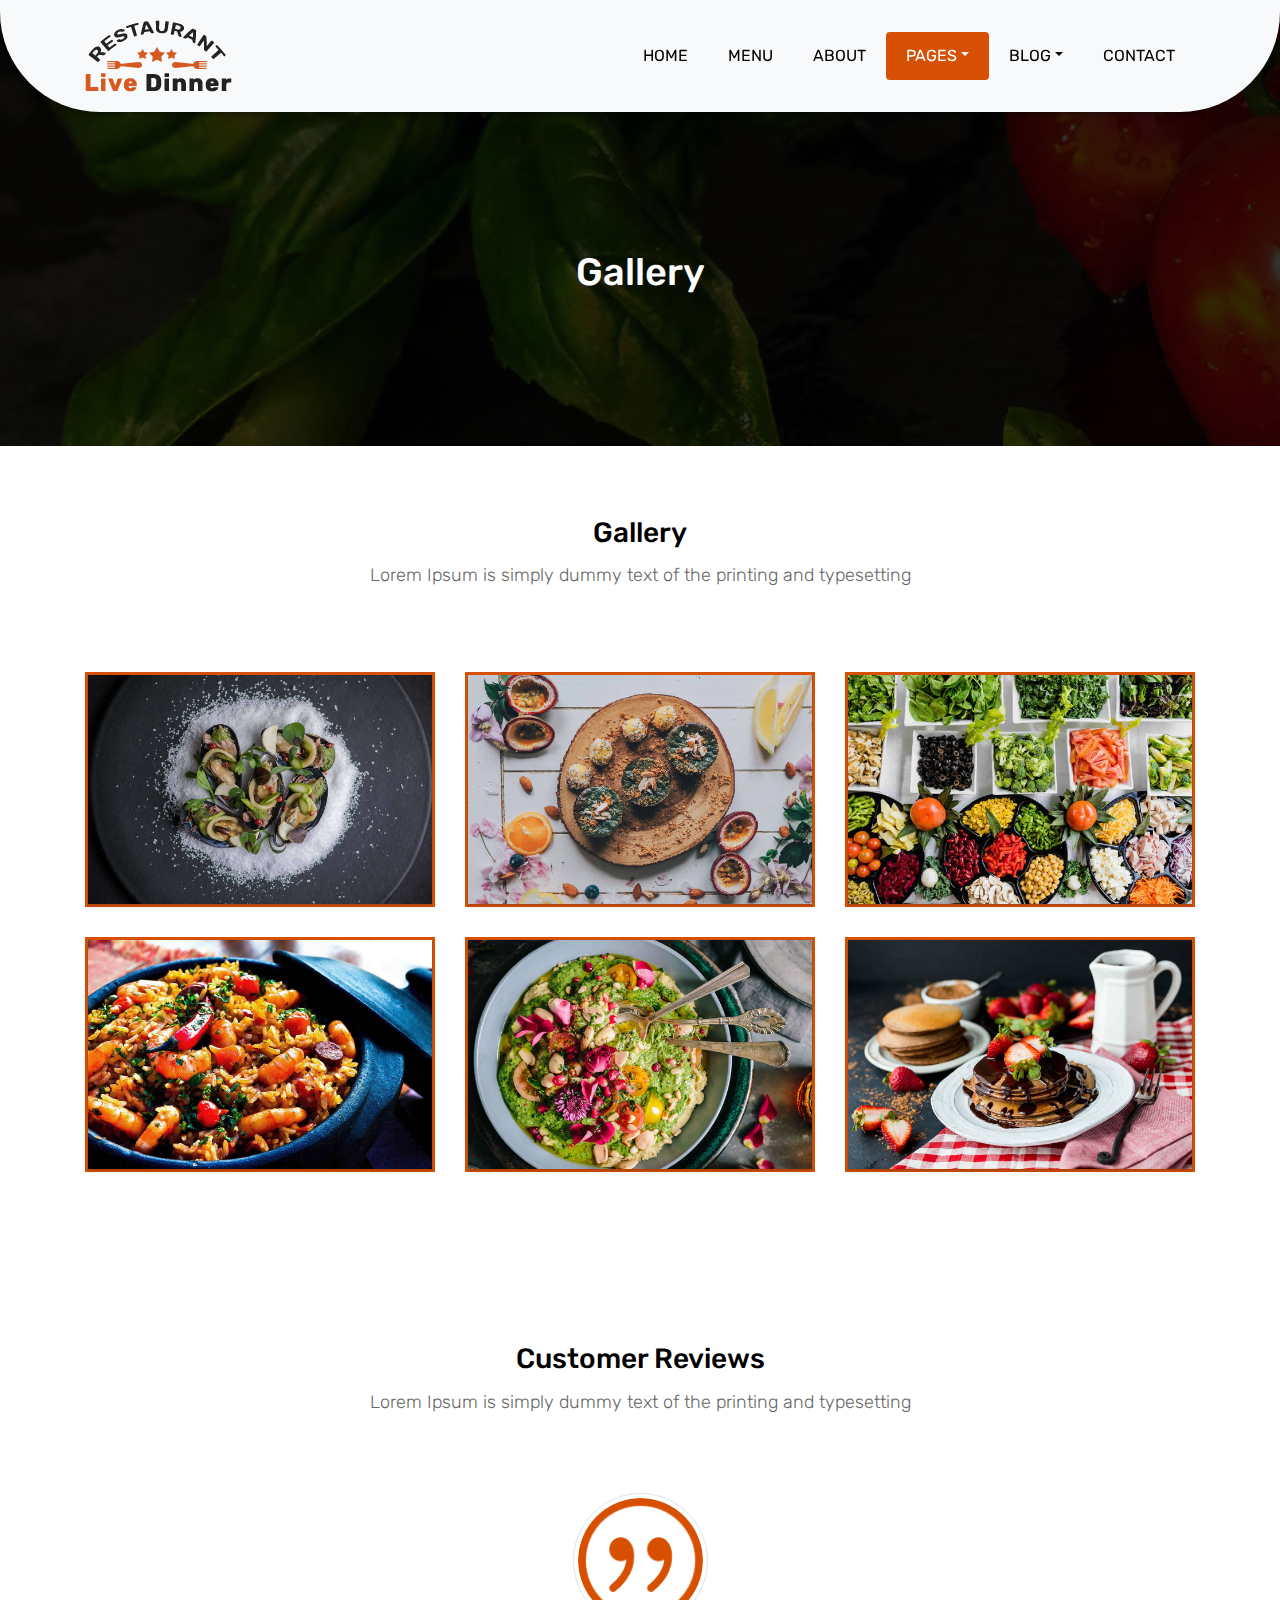
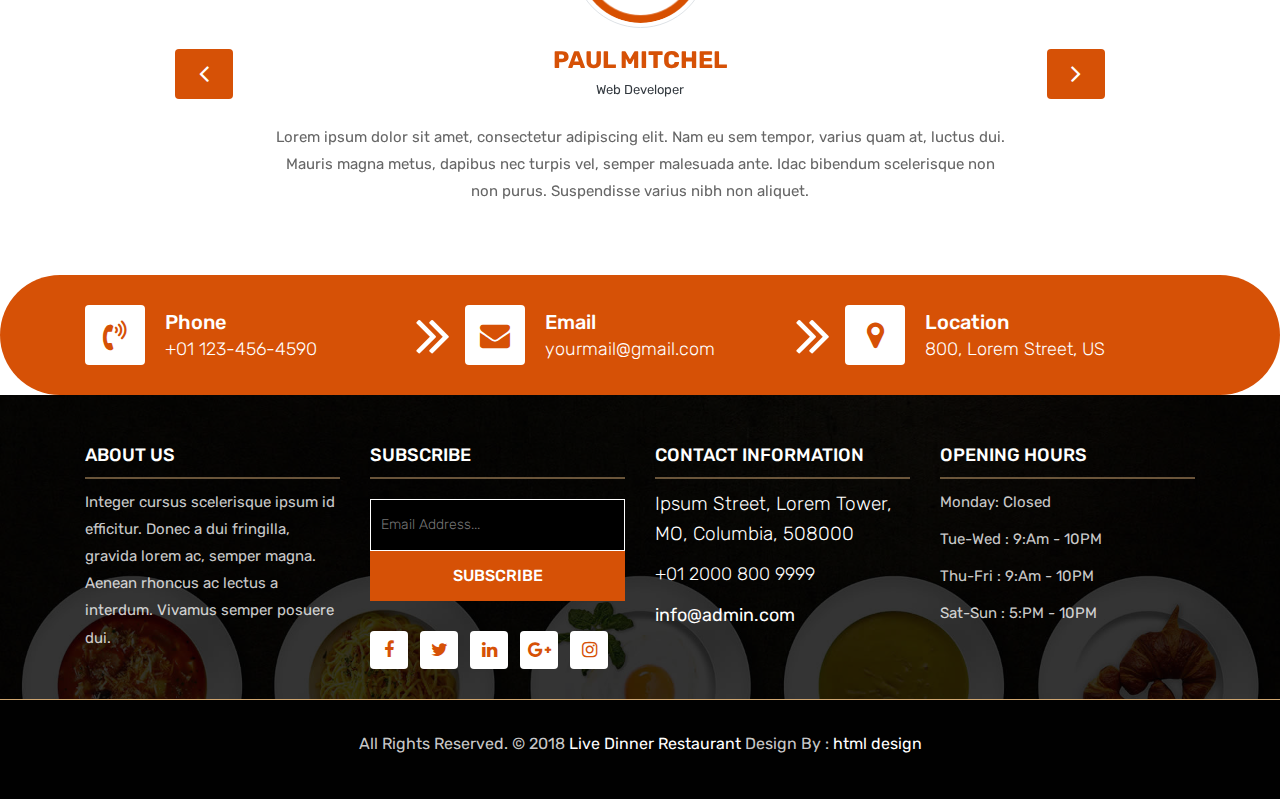
<file: restaurant/gallery.html>
<!DOCTYPE html>
<html lang="en"><!-- Basic -->
<head>
	<meta charset="utf-8">
    <meta http-equiv="X-UA-Compatible" content="IE=edge">   
   
    <!-- Mobile Metas -->
    <meta name="viewport" content="width=device-width, initial-scale=1">
 
     <!-- Site Metas -->
    <title>Live Dinner Restaurant - Responsive HTML5 Template</title>  
    <meta name="keywords" content="">
    <meta name="description" content="">
    <meta name="author" content="">

    <!-- Site Icons -->
    <link rel="shortcut icon" href="images/favicon.ico" type="image/x-icon">
    <link rel="apple-touch-icon" href="images/apple-touch-icon.png">

    <!-- Bootstrap CSS -->
    <link rel="stylesheet" href="css/bootstrap.min.css">    
	<!-- Site CSS -->
    <link rel="stylesheet" href="css/style.css">    
    <!-- Responsive CSS -->
    <link rel="stylesheet" href="css/responsive.css">
    <!-- Custom CSS -->
    <link rel="stylesheet" href="css/custom.css">

    <!--[if lt IE 9]>
      <script src="https://oss.maxcdn.com/libs/html5shiv/3.7.0/html5shiv.js"></script>
      <script src="https://oss.maxcdn.com/libs/respond.js/1.4.2/respond.min.js"></script>
    <![endif]-->

</head>

<body>
	<!-- Start header -->
	<header class="top-navbar">
		<nav class="navbar navbar-expand-lg navbar-light bg-light">
			<div class="container">
				<a class="navbar-brand" href="index.html">
					<img src="images/logo.png" alt="" />
				</a>
				<button class="navbar-toggler" type="button" data-toggle="collapse" data-target="#navbars-rs-food" aria-controls="navbars-rs-food" aria-expanded="false" aria-label="Toggle navigation">
				  <span class="navbar-toggler-icon"></span>
				</button>
				<div class="collapse navbar-collapse" id="navbars-rs-food">
					<ul class="navbar-nav ml-auto">
						<li class="nav-item"><a class="nav-link" href="index.html">Home</a></li>
						<li class="nav-item"><a class="nav-link" href="menu.html">Menu</a></li>
						<li class="nav-item"><a class="nav-link" href="about.html">About</a></li>
						<li class="nav-item active dropdown">
							<a class="nav-link dropdown-toggle" href="#" id="dropdown-a" data-toggle="dropdown">Pages</a>
							<div class="dropdown-menu" aria-labelledby="dropdown-a">
								<a class="dropdown-item" href="reservation.html">Reservation</a>
								<a class="dropdown-item" href="stuff.html">Stuff</a>
								<a class="dropdown-item" href="gallery.html">Gallery</a>
							</div>
						</li>
						<li class="nav-item dropdown">
							<a class="nav-link dropdown-toggle" href="#" id="dropdown-a" data-toggle="dropdown">Blog</a>
							<div class="dropdown-menu" aria-labelledby="dropdown-a">
								<a class="dropdown-item" href="blog.html">blog</a>
								<a class="dropdown-item" href="blog-details.html">blog Single</a>
							</div>
						</li>
						<li class="nav-item"><a class="nav-link" href="contact.html">Contact</a></li>
					</ul>
				</div>
			</div>
		</nav>
	</header>
	<!-- End header -->
	
	<!-- Start All Pages -->
	<div class="all-page-title page-breadcrumb">
		<div class="container text-center">
			<div class="row">
				<div class="col-lg-12">
					<h1>Gallery</h1>
				</div>
			</div>
		</div>
	</div>
	<!-- End All Pages -->
	
	<!-- Start Gallery -->
	<div class="gallery-box">
		<div class="container">
			<div class="row">
				<div class="col-lg-12">
					<div class="heading-title text-center">
						<h2>Gallery</h2>
						<p>Lorem Ipsum is simply dummy text of the printing and typesetting</p>
					</div>
				</div>
			</div>
			<div class="tz-gallery">
				<div class="row">
					<div class="col-sm-12 col-md-4 col-lg-4">
						<a class="lightbox" href="images/gallery-img-01.jpg">
							<img class="img-fluid" src="images/gallery-img-01.jpg" alt="Gallery Images">
						</a>
					</div>
					<div class="col-sm-6 col-md-4 col-lg-4">
						<a class="lightbox" href="images/gallery-img-02.jpg">
							<img class="img-fluid" src="images/gallery-img-02.jpg" alt="Gallery Images">
						</a>
					</div>
					<div class="col-sm-6 col-md-4 col-lg-4">
						<a class="lightbox" href="images/gallery-img-03.jpg">
							<img class="img-fluid" src="images/gallery-img-03.jpg" alt="Gallery Images">
						</a>
					</div>
					<div class="col-sm-12 col-md-4 col-lg-4">
						<a class="lightbox" href="images/gallery-img-04.jpg">
							<img class="img-fluid" src="images/gallery-img-04.jpg" alt="Gallery Images">
						</a>
					</div>
					<div class="col-sm-6 col-md-4 col-lg-4">
						<a class="lightbox" href="images/gallery-img-05.jpg">
							<img class="img-fluid" src="images/gallery-img-05.jpg" alt="Gallery Images">
						</a>
					</div> 
					<div class="col-sm-6 col-md-4 col-lg-4">
						<a class="lightbox" href="images/gallery-img-06.jpg">
							<img class="img-fluid" src="images/gallery-img-06.jpg" alt="Gallery Images">
						</a>
					</div>
				</div>
			</div>
		</div>
	</div>
	<!-- End Gallery -->
	
	<!-- Start Customer Reviews -->
	<div class="customer-reviews-box">
		<div class="container">
			<div class="row">
				<div class="col-lg-12">
					<div class="heading-title text-center">
						<h2>Customer Reviews</h2>
						<p>Lorem Ipsum is simply dummy text of the printing and typesetting</p>
					</div>
				</div>
			</div>
			<div class="row">
				<div class="col-md-8 mr-auto ml-auto text-center">
					<div id="reviews" class="carousel slide" data-ride="carousel">
						<div class="carousel-inner mt-4">
							<div class="carousel-item text-center active">
								<div class="img-box p-1 border rounded-circle m-auto">
									<img class="d-block w-100 rounded-circle" src="images/quotations-button.png" alt="">
								</div>
								<h5 class="mt-4 mb-0"><strong class="text-warning text-uppercase">Paul Mitchel</strong></h5>
								<h6 class="text-dark m-0">Web Developer</h6>
								<p class="m-0 pt-3">Lorem ipsum dolor sit amet, consectetur adipiscing elit. Nam eu sem tempor, varius quam at, luctus dui. Mauris magna metus, dapibus nec turpis vel, semper malesuada ante. Idac bibendum scelerisque non non purus. Suspendisse varius nibh non aliquet.</p>
							</div>
							<div class="carousel-item text-center">
								<div class="img-box p-1 border rounded-circle m-auto">
									<img class="d-block w-100 rounded-circle" src="images/quotations-button.png" alt="">
								</div>
								<h5 class="mt-4 mb-0"><strong class="text-warning text-uppercase">Steve Fonsi</strong></h5>
								<h6 class="text-dark m-0">Web Designer</h6>
								<p class="m-0 pt-3">Lorem ipsum dolor sit amet, consectetur adipiscing elit. Nam eu sem tempor, varius quam at, luctus dui. Mauris magna metus, dapibus nec turpis vel, semper malesuada ante. Idac bibendum scelerisque non non purus. Suspendisse varius nibh non aliquet.</p>
							</div>
							<div class="carousel-item text-center">
								<div class="img-box p-1 border rounded-circle m-auto">
									<img class="d-block w-100 rounded-circle" src="images/quotations-button.png" alt="">
								</div>
								<h5 class="mt-4 mb-0"><strong class="text-warning text-uppercase">Daniel vebar</strong></h5>
								<h6 class="text-dark m-0">Seo Analyst</h6>
								<p class="m-0 pt-3">Lorem ipsum dolor sit amet, consectetur adipiscing elit. Nam eu sem tempor, varius quam at, luctus dui. Mauris magna metus, dapibus nec turpis vel, semper malesuada ante. Idac bibendum scelerisque non non purus. Suspendisse varius nibh non aliquet.</p>
							</div>
						</div>
						<a class="carousel-control-prev" href="#reviews" role="button" data-slide="prev">
							<i class="fa fa-angle-left" aria-hidden="true"></i>
							<span class="sr-only">Previous</span>
						</a>
						<a class="carousel-control-next" href="#reviews" role="button" data-slide="next">
							<i class="fa fa-angle-right" aria-hidden="true"></i>
							<span class="sr-only">Next</span>
						</a>
                    </div>
				</div>
			</div>
		</div>
	</div>
	<!-- End Customer Reviews -->
	
	<!-- Start Contact info -->
	<div class="contact-imfo-box">
		<div class="container">
			<div class="row">
				<div class="col-md-4 arrow-right">
					<i class="fa fa-volume-control-phone"></i>
					<div class="overflow-hidden">
						<h4>Phone</h4>
						<p class="lead">
							+01 123-456-4590
						</p>
					</div>
				</div>
				<div class="col-md-4 arrow-right">
					<i class="fa fa-envelope"></i>
					<div class="overflow-hidden">
						<h4>Email</h4>
						<p class="lead">
							yourmail@gmail.com
						</p>
					</div>
				</div>
				<div class="col-md-4">
					<i class="fa fa-map-marker"></i>
					<div class="overflow-hidden">
						<h4>Location</h4>
						<p class="lead">
							800, Lorem Street, US
						</p>
					</div>
				</div>
			</div>
		</div>
	</div>
	<!-- End Contact info -->
	
	<!-- Start Footer -->
	<footer class="footer-area bg-f">
		<div class="container">
			<div class="row">
				<div class="col-lg-3 col-md-6">
					<h3>About Us</h3>
					<p>Integer cursus scelerisque ipsum id efficitur. Donec a dui fringilla, gravida lorem ac, semper magna. Aenean rhoncus ac lectus a interdum. Vivamus semper posuere dui.</p>
				</div>
				<div class="col-lg-3 col-md-6">
					<h3>Subscribe</h3>
					<div class="subscribe_form">
						<form class="subscribe_form">
							<input name="EMAIL" id="subs-email" class="form_input" placeholder="Email Address..." type="email">
							<button type="submit" class="submit">SUBSCRIBE</button>
							<div class="clearfix"></div>
						</form>
					</div>
					<ul class="list-inline f-social">
						<li class="list-inline-item"><a href="#"><i class="fa fa-facebook" aria-hidden="true"></i></a></li>
						<li class="list-inline-item"><a href="#"><i class="fa fa-twitter" aria-hidden="true"></i></a></li>
						<li class="list-inline-item"><a href="#"><i class="fa fa-linkedin" aria-hidden="true"></i></a></li>
						<li class="list-inline-item"><a href="#"><i class="fa fa-google-plus" aria-hidden="true"></i></a></li>
						<li class="list-inline-item"><a href="#"><i class="fa fa-instagram" aria-hidden="true"></i></a></li>
					</ul>
				</div>
				<div class="col-lg-3 col-md-6">
					<h3>Contact information</h3>
					<p class="lead">Ipsum Street, Lorem Tower, MO, Columbia, 508000</p>
					<p class="lead"><a href="#">+01 2000 800 9999</a></p>
					<p><a href="#"> info@admin.com</a></p>
				</div>
				<div class="col-lg-3 col-md-6">
					<h3>Opening hours</h3>
					<p><span class="text-color">Monday: </span>Closed</p>
					<p><span class="text-color">Tue-Wed :</span> 9:Am - 10PM</p>
					<p><span class="text-color">Thu-Fri :</span> 9:Am - 10PM</p>
					<p><span class="text-color">Sat-Sun :</span> 5:PM - 10PM</p>
				</div>
			</div>
		</div>
		
		<div class="copyright">
			<div class="container">
				<div class="row">
					<div class="col-lg-12">
						<p class="company-name">All Rights Reserved. &copy; 2018 <a href="#">Live Dinner Restaurant</a> Design By : 
					<a href="https://html.design/">html design</a></p>
					</div>
				</div>
			</div>
		</div>
		
	</footer>
	<!-- End Footer -->
	
	<a href="#" id="back-to-top" title="Back to top" style="display: none;"><i class="fa fa-paper-plane-o" aria-hidden="true"></i></a>

	<!-- ALL JS FILES -->
	<script src="js/jquery-3.2.1.min.js"></script>
	<script src="js/popper.min.js"></script>
	<script src="js/bootstrap.min.js"></script>
    <!-- ALL PLUGINS -->
	<script src="js/jquery.superslides.min.js"></script>
	<script src="js/images-loded.min.js"></script>
	<script src="js/isotope.min.js"></script>
	<script src="js/baguetteBox.min.js"></script>
	<script src="js/form-validator.min.js"></script>
    <script src="js/contact-form-script.js"></script>
    <script src="js/custom.js"></script>
</body>
</html>
</file>
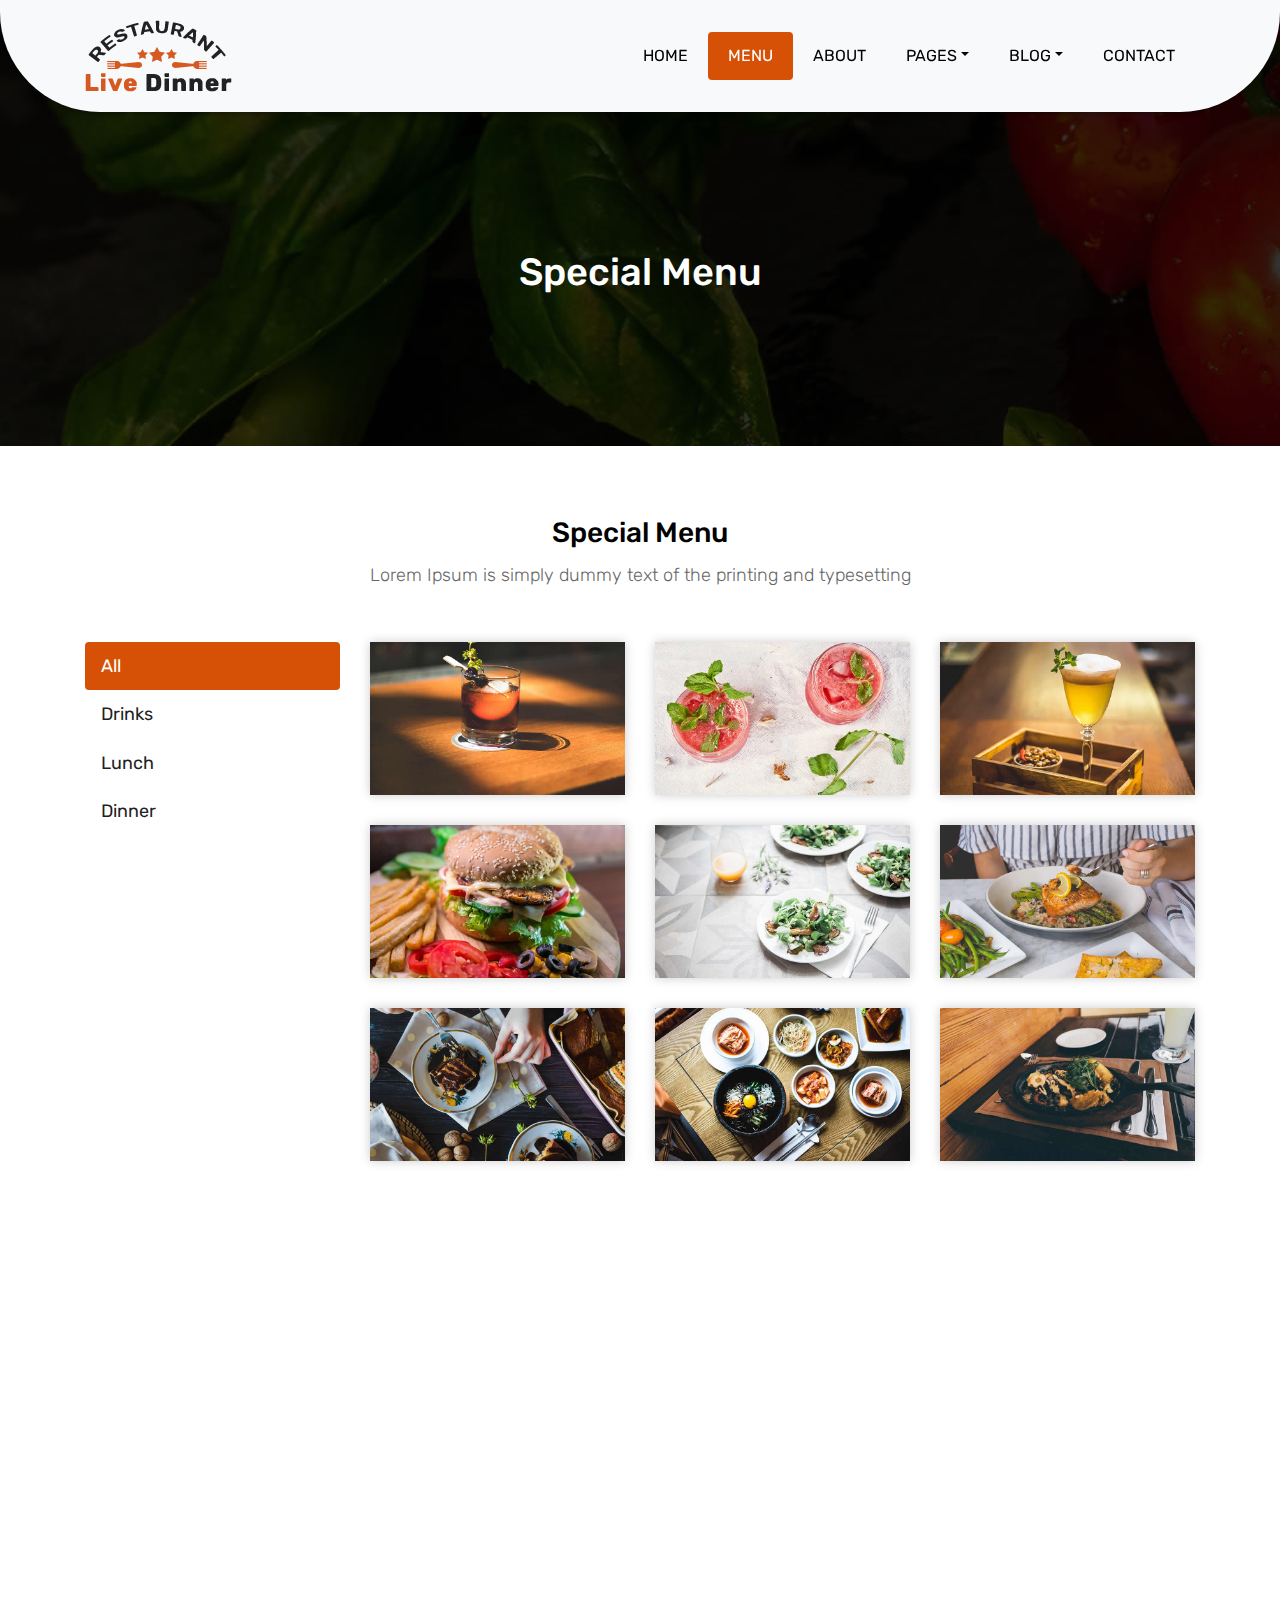
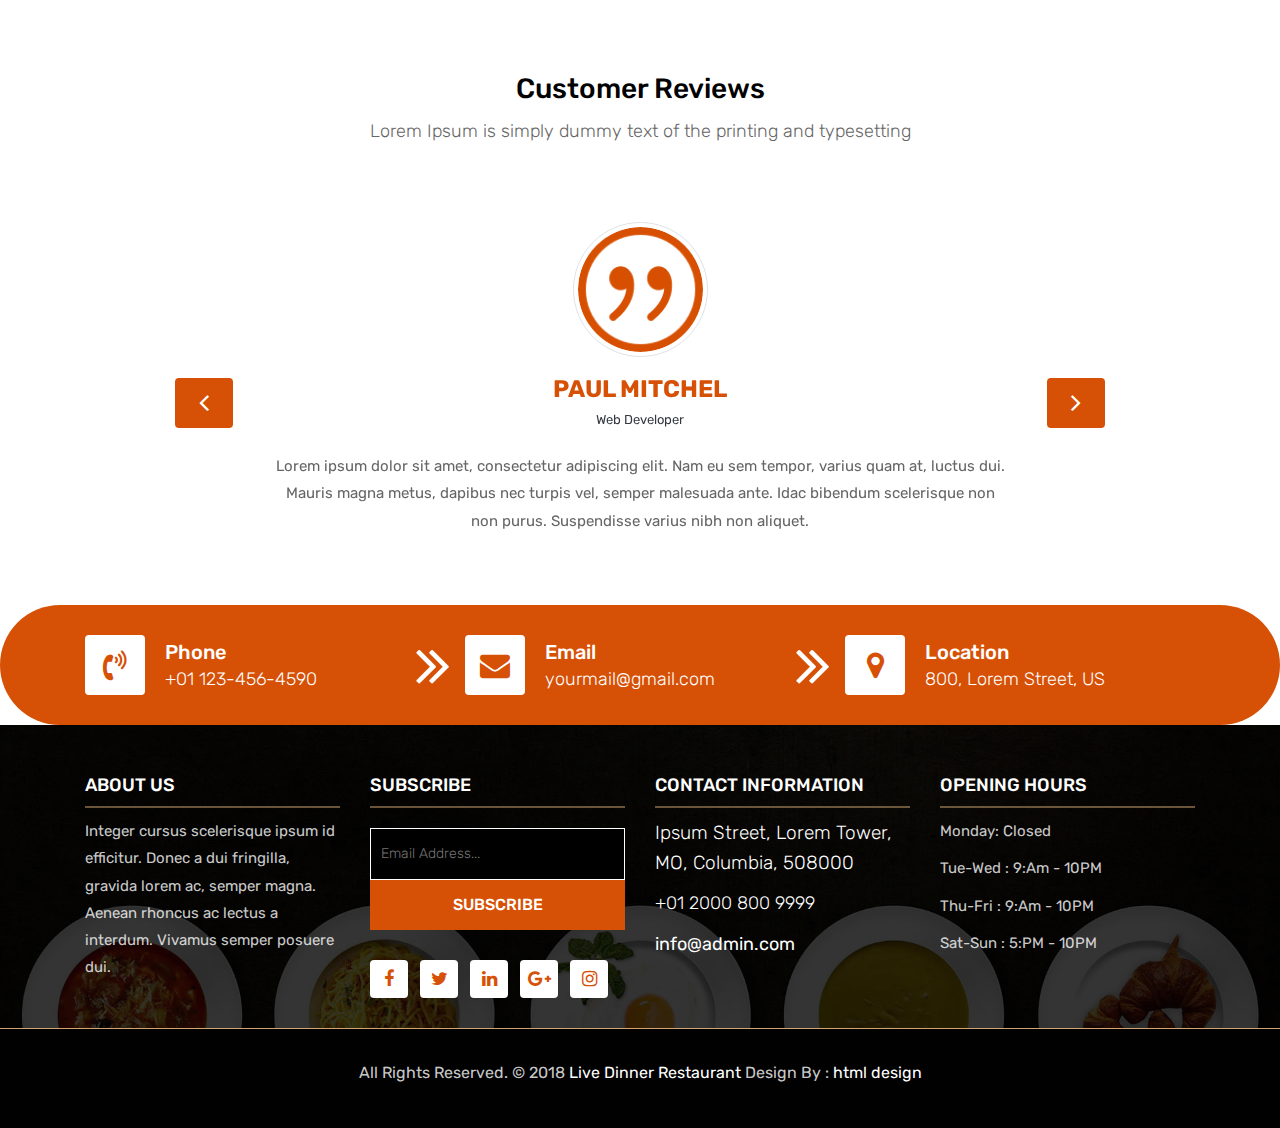
<file: restaurant/menu.html>
<!DOCTYPE html>
<html lang="en"><!-- Basic -->
<head>
	<meta charset="utf-8">
    <meta http-equiv="X-UA-Compatible" content="IE=edge">   
   
    <!-- Mobile Metas -->
    <meta name="viewport" content="width=device-width, initial-scale=1">
 
     <!-- Site Metas -->
    <title>Live Dinner Restaurant - Responsive HTML5 Template</title>  
    <meta name="keywords" content="">
    <meta name="description" content="">
    <meta name="author" content="">

    <!-- Site Icons -->
    <link rel="shortcut icon" href="images/favicon.ico" type="image/x-icon">
    <link rel="apple-touch-icon" href="images/apple-touch-icon.png">

    <!-- Bootstrap CSS -->
    <link rel="stylesheet" href="css/bootstrap.min.css">    
	<!-- Site CSS -->
    <link rel="stylesheet" href="css/style.css">    
    <!-- Responsive CSS -->
    <link rel="stylesheet" href="css/responsive.css">
    <!-- Custom CSS -->
    <link rel="stylesheet" href="css/custom.css">

    <!--[if lt IE 9]>
      <script src="https://oss.maxcdn.com/libs/html5shiv/3.7.0/html5shiv.js"></script>
      <script src="https://oss.maxcdn.com/libs/respond.js/1.4.2/respond.min.js"></script>
    <![endif]-->

</head>

<body>
	<!-- Start header -->
	<header class="top-navbar">
		<nav class="navbar navbar-expand-lg navbar-light bg-light">
			<div class="container">
				<a class="navbar-brand" href="index.html">
					<img src="images/logo.png" alt="" />
				</a>
				<button class="navbar-toggler" type="button" data-toggle="collapse" data-target="#navbars-rs-food" aria-controls="navbars-rs-food" aria-expanded="false" aria-label="Toggle navigation">
				  <span class="navbar-toggler-icon"></span>
				</button>
				<div class="collapse navbar-collapse" id="navbars-rs-food">
					<ul class="navbar-nav ml-auto">
						<li class="nav-item"><a class="nav-link" href="index.html">Home</a></li>
						<li class="nav-item active"><a class="nav-link" href="menu.html">Menu</a></li>
						<li class="nav-item"><a class="nav-link" href="about.html">About</a></li>
						<li class="nav-item dropdown">
							<a class="nav-link dropdown-toggle" href="#" id="dropdown-a" data-toggle="dropdown">Pages</a>
							<div class="dropdown-menu" aria-labelledby="dropdown-a">
								<a class="dropdown-item" href="reservation.html">Reservation</a>
								<a class="dropdown-item" href="stuff.html">Stuff</a>
								<a class="dropdown-item" href="gallery.html">Gallery</a>
							</div>
						</li>
						<li class="nav-item dropdown">
							<a class="nav-link dropdown-toggle" href="#" id="dropdown-a" data-toggle="dropdown">Blog</a>
							<div class="dropdown-menu" aria-labelledby="dropdown-a">
								<a class="dropdown-item" href="blog.html">blog</a>
								<a class="dropdown-item" href="blog-details.html">blog Single</a>
							</div>
						</li>
						<li class="nav-item"><a class="nav-link" href="contact.html">Contact</a></li>
					</ul>
				</div>
			</div>
		</nav>
	</header>
	<!-- End header -->
	
	<!-- Start All Pages -->
	<div class="all-page-title page-breadcrumb">
		<div class="container text-center">
			<div class="row">
				<div class="col-lg-12">
					<h1>Special Menu</h1>
				</div>
			</div>
		</div>
	</div>
	<!-- End All Pages -->
	
	<!-- Start Menu -->
	<div class="menu-box">
		<div class="container">
			<div class="row">
				<div class="col-lg-12">
					<div class="heading-title text-center">
						<h2>Special Menu</h2>
						<p>Lorem Ipsum is simply dummy text of the printing and typesetting</p>
					</div>
				</div>
			</div>
			
			<div class="row inner-menu-box">
				<div class="col-3">
					<div class="nav flex-column nav-pills" id="v-pills-tab" role="tablist" aria-orientation="vertical">
						<a class="nav-link active" id="v-pills-home-tab" data-toggle="pill" href="#v-pills-home" role="tab" aria-controls="v-pills-home" aria-selected="true">All</a>
						<a class="nav-link" id="v-pills-profile-tab" data-toggle="pill" href="#v-pills-profile" role="tab" aria-controls="v-pills-profile" aria-selected="false">Drinks</a>
						<a class="nav-link" id="v-pills-messages-tab" data-toggle="pill" href="#v-pills-messages" role="tab" aria-controls="v-pills-messages" aria-selected="false">Lunch</</a>
						<a class="nav-link" id="v-pills-settings-tab" data-toggle="pill" href="#v-pills-settings" role="tab" aria-controls="v-pills-settings" aria-selected="false">Dinner</a>
					</div>
				</div>
				
				<div class="col-9">
					<div class="tab-content" id="v-pills-tabContent">
						<div class="tab-pane fade show active" id="v-pills-home" role="tabpanel" aria-labelledby="v-pills-home-tab">
							<div class="row">
								<div class="col-lg-4 col-md-6 special-grid drinks">
									<div class="gallery-single fix">
										<img src="images/img-01.jpg" class="img-fluid" alt="Image">
										<div class="why-text">
											<h4>Special Drinks 1</h4>
											<p>Sed id magna vitae eros sagittis euismod.</p>
											<h5> $7.79</h5>
										</div>
									</div>
								</div>
								
								<div class="col-lg-4 col-md-6 special-grid drinks">
									<div class="gallery-single fix">
										<img src="images/img-02.jpg" class="img-fluid" alt="Image">
										<div class="why-text">
											<h4>Special Drinks 2</h4>
											<p>Sed id magna vitae eros sagittis euismod.</p>
											<h5> $9.79</h5>
										</div>
									</div>
								</div>
								
								<div class="col-lg-4 col-md-6 special-grid drinks">
									<div class="gallery-single fix">
										<img src="images/img-03.jpg" class="img-fluid" alt="Image">
										<div class="why-text">
											<h4>Special Drinks 3</h4>
											<p>Sed id magna vitae eros sagittis euismod.</p>
											<h5> $10.79</h5>
										</div>
									</div>
								</div>
								
								<div class="col-lg-4 col-md-6 special-grid lunch">
									<div class="gallery-single fix">
										<img src="images/img-04.jpg" class="img-fluid" alt="Image">
										<div class="why-text">
											<h4>Special Lunch 1</h4>
											<p>Sed id magna vitae eros sagittis euismod.</p>
											<h5> $15.79</h5>
										</div>
									</div>
								</div>
								
								<div class="col-lg-4 col-md-6 special-grid lunch">
									<div class="gallery-single fix">
										<img src="images/img-05.jpg" class="img-fluid" alt="Image">
										<div class="why-text">
											<h4>Special Lunch 2</h4>
											<p>Sed id magna vitae eros sagittis euismod.</p>
											<h5> $18.79</h5>
										</div>
									</div>
								</div>
								
								<div class="col-lg-4 col-md-6 special-grid lunch">
									<div class="gallery-single fix">
										<img src="images/img-06.jpg" class="img-fluid" alt="Image">
										<div class="why-text">
											<h4>Special Lunch 3</h4>
											<p>Sed id magna vitae eros sagittis euismod.</p>
											<h5> $20.79</h5>
										</div>
									</div>
								</div>
								
								<div class="col-lg-4 col-md-6 special-grid dinner">
									<div class="gallery-single fix">
										<img src="images/img-07.jpg" class="img-fluid" alt="Image">
										<div class="why-text">
											<h4>Special Dinner 1</h4>
											<p>Sed id magna vitae eros sagittis euismod.</p>
											<h5> $25.79</h5>
										</div>
									</div>
								</div>
								
								<div class="col-lg-4 col-md-6 special-grid dinner">
									<div class="gallery-single fix">
										<img src="images/img-08.jpg" class="img-fluid" alt="Image">
										<div class="why-text">
											<h4>Special Dinner 2</h4>
											<p>Sed id magna vitae eros sagittis euismod.</p>
											<h5> $22.79</h5>
										</div>
									</div>
								</div>
								
								<div class="col-lg-4 col-md-6 special-grid dinner">
									<div class="gallery-single fix">
										<img src="images/img-09.jpg" class="img-fluid" alt="Image">
										<div class="why-text">
											<h4>Special Dinner 3</h4>
											<p>Sed id magna vitae eros sagittis euismod.</p>
											<h5> $24.79</h5>
										</div>
									</div>
								</div>
							</div>
							
						</div>
						<div class="tab-pane fade" id="v-pills-profile" role="tabpanel" aria-labelledby="v-pills-profile-tab">
							<div class="row">
								<div class="col-lg-4 col-md-6 special-grid drinks">
									<div class="gallery-single fix">
										<img src="images/img-01.jpg" class="img-fluid" alt="Image">
										<div class="why-text">
											<h4>Special Drinks 1</h4>
											<p>Sed id magna vitae eros sagittis euismod.</p>
											<h5> $7.79</h5>
										</div>
									</div>
								</div>
								
								<div class="col-lg-4 col-md-6 special-grid drinks">
									<div class="gallery-single fix">
										<img src="images/img-02.jpg" class="img-fluid" alt="Image">
										<div class="why-text">
											<h4>Special Drinks 2</h4>
											<p>Sed id magna vitae eros sagittis euismod.</p>
											<h5> $9.79</h5>
										</div>
									</div>
								</div>
								
								<div class="col-lg-4 col-md-6 special-grid drinks">
									<div class="gallery-single fix">
										<img src="images/img-03.jpg" class="img-fluid" alt="Image">
										<div class="why-text">
											<h4>Special Drinks 3</h4>
											<p>Sed id magna vitae eros sagittis euismod.</p>
											<h5> $10.79</h5>
										</div>
									</div>
								</div>
							</div>
							
						</div>
						<div class="tab-pane fade" id="v-pills-messages" role="tabpanel" aria-labelledby="v-pills-messages-tab">
							<div class="row">
								<div class="col-lg-4 col-md-6 special-grid lunch">
									<div class="gallery-single fix">
										<img src="images/img-04.jpg" class="img-fluid" alt="Image">
										<div class="why-text">
											<h4>Special Lunch 1</h4>
											<p>Sed id magna vitae eros sagittis euismod.</p>
											<h5> $15.79</h5>
										</div>
									</div>
								</div>
								
								<div class="col-lg-4 col-md-6 special-grid lunch">
									<div class="gallery-single fix">
										<img src="images/img-05.jpg" class="img-fluid" alt="Image">
										<div class="why-text">
											<h4>Special Lunch 2</h4>
											<p>Sed id magna vitae eros sagittis euismod.</p>
											<h5> $18.79</h5>
										</div>
									</div>
								</div>
								
								<div class="col-lg-4 col-md-6 special-grid lunch">
									<div class="gallery-single fix">
										<img src="images/img-06.jpg" class="img-fluid" alt="Image">
										<div class="why-text">
											<h4>Special Lunch 3</h4>
											<p>Sed id magna vitae eros sagittis euismod.</p>
											<h5> $20.79</h5>
										</div>
									</div>
								</div>
							</div>
						</div>
						<div class="tab-pane fade" id="v-pills-settings" role="tabpanel" aria-labelledby="v-pills-settings-tab">
							<div class="row">
								<div class="col-lg-4 col-md-6 special-grid dinner">
									<div class="gallery-single fix">
										<img src="images/img-07.jpg" class="img-fluid" alt="Image">
										<div class="why-text">
											<h4>Special Dinner 1</h4>
											<p>Sed id magna vitae eros sagittis euismod.</p>
											<h5> $25.79</h5>
										</div>
									</div>
								</div>
								
								<div class="col-lg-4 col-md-6 special-grid dinner">
									<div class="gallery-single fix">
										<img src="images/img-08.jpg" class="img-fluid" alt="Image">
										<div class="why-text">
											<h4>Special Dinner 2</h4>
											<p>Sed id magna vitae eros sagittis euismod.</p>
											<h5> $22.79</h5>
										</div>
									</div>
								</div>
								
								<div class="col-lg-4 col-md-6 special-grid dinner">
									<div class="gallery-single fix">
										<img src="images/img-09.jpg" class="img-fluid" alt="Image">
										<div class="why-text">
											<h4>Special Dinner 3</h4>
											<p>Sed id magna vitae eros sagittis euismod.</p>
											<h5> $24.79</h5>
										</div>
									</div>
								</div>
							</div>
						</div>
					</div>
				</div>
			</div>
		</div>
	</div>
	<!-- End Menu -->
	
	<!-- Start QT -->
	<div class="qt-box qt-background">
		<div class="container">
			<div class="row">
				<div class="col-md-8 ml-auto mr-auto text-center">
					<p class="lead ">
						" If you're not the one cooking, stay out of the way and compliment the chef. "
					</p>
					<span class="lead">Michael Strahan</span>
				</div>
			</div>
		</div>
	</div>
	<!-- End QT -->
	
	<!-- Start Customer Reviews -->
	<div class="customer-reviews-box">
		<div class="container">
			<div class="row">
				<div class="col-lg-12">
					<div class="heading-title text-center">
						<h2>Customer Reviews</h2>
						<p>Lorem Ipsum is simply dummy text of the printing and typesetting</p>
					</div>
				</div>
			</div>
			<div class="row">
				<div class="col-md-8 mr-auto ml-auto text-center">
					<div id="reviews" class="carousel slide" data-ride="carousel">
						<div class="carousel-inner mt-4">
							<div class="carousel-item text-center active">
								<div class="img-box p-1 border rounded-circle m-auto">
									<img class="d-block w-100 rounded-circle" src="images/quotations-button.png" alt="">
								</div>
								<h5 class="mt-4 mb-0"><strong class="text-warning text-uppercase">Paul Mitchel</strong></h5>
								<h6 class="text-dark m-0">Web Developer</h6>
								<p class="m-0 pt-3">Lorem ipsum dolor sit amet, consectetur adipiscing elit. Nam eu sem tempor, varius quam at, luctus dui. Mauris magna metus, dapibus nec turpis vel, semper malesuada ante. Idac bibendum scelerisque non non purus. Suspendisse varius nibh non aliquet.</p>
							</div>
							<div class="carousel-item text-center">
								<div class="img-box p-1 border rounded-circle m-auto">
									<img class="d-block w-100 rounded-circle" src="images/quotations-button.png" alt="">
								</div>
								<h5 class="mt-4 mb-0"><strong class="text-warning text-uppercase">Steve Fonsi</strong></h5>
								<h6 class="text-dark m-0">Web Designer</h6>
								<p class="m-0 pt-3">Lorem ipsum dolor sit amet, consectetur adipiscing elit. Nam eu sem tempor, varius quam at, luctus dui. Mauris magna metus, dapibus nec turpis vel, semper malesuada ante. Idac bibendum scelerisque non non purus. Suspendisse varius nibh non aliquet.</p>
							</div>
							<div class="carousel-item text-center">
								<div class="img-box p-1 border rounded-circle m-auto">
									<img class="d-block w-100 rounded-circle" src="images/quotations-button.png" alt="">
								</div>
								<h5 class="mt-4 mb-0"><strong class="text-warning text-uppercase">Daniel vebar</strong></h5>
								<h6 class="text-dark m-0">Seo Analyst</h6>
								<p class="m-0 pt-3">Lorem ipsum dolor sit amet, consectetur adipiscing elit. Nam eu sem tempor, varius quam at, luctus dui. Mauris magna metus, dapibus nec turpis vel, semper malesuada ante. Idac bibendum scelerisque non non purus. Suspendisse varius nibh non aliquet.</p>
							</div>
						</div>
						<a class="carousel-control-prev" href="#reviews" role="button" data-slide="prev">
							<i class="fa fa-angle-left" aria-hidden="true"></i>
							<span class="sr-only">Previous</span>
						</a>
						<a class="carousel-control-next" href="#reviews" role="button" data-slide="next">
							<i class="fa fa-angle-right" aria-hidden="true"></i>
							<span class="sr-only">Next</span>
						</a>
                    </div>
				</div>
			</div>
		</div>
	</div>
	<!-- End Customer Reviews -->
	
	<!-- Start Contact info -->
	<div class="contact-imfo-box">
		<div class="container">
			<div class="row">
				<div class="col-md-4 arrow-right">
					<i class="fa fa-volume-control-phone"></i>
					<div class="overflow-hidden">
						<h4>Phone</h4>
						<p class="lead">
							+01 123-456-4590
						</p>
					</div>
				</div>
				<div class="col-md-4 arrow-right">
					<i class="fa fa-envelope"></i>
					<div class="overflow-hidden">
						<h4>Email</h4>
						<p class="lead">
							yourmail@gmail.com
						</p>
					</div>
				</div>
				<div class="col-md-4">
					<i class="fa fa-map-marker"></i>
					<div class="overflow-hidden">
						<h4>Location</h4>
						<p class="lead">
							800, Lorem Street, US
						</p>
					</div>
				</div>
			</div>
		</div>
	</div>
	<!-- End Contact info -->
	
	<!-- Start Footer -->
	<footer class="footer-area bg-f">
		<div class="container">
			<div class="row">
				<div class="col-lg-3 col-md-6">
					<h3>About Us</h3>
					<p>Integer cursus scelerisque ipsum id efficitur. Donec a dui fringilla, gravida lorem ac, semper magna. Aenean rhoncus ac lectus a interdum. Vivamus semper posuere dui.</p>
				</div>
				<div class="col-lg-3 col-md-6">
					<h3>Subscribe</h3>
					<div class="subscribe_form">
						<form class="subscribe_form">
							<input name="EMAIL" id="subs-email" class="form_input" placeholder="Email Address..." type="email">
							<button type="submit" class="submit">SUBSCRIBE</button>
							<div class="clearfix"></div>
						</form>
					</div>
					<ul class="list-inline f-social">
						<li class="list-inline-item"><a href="#"><i class="fa fa-facebook" aria-hidden="true"></i></a></li>
						<li class="list-inline-item"><a href="#"><i class="fa fa-twitter" aria-hidden="true"></i></a></li>
						<li class="list-inline-item"><a href="#"><i class="fa fa-linkedin" aria-hidden="true"></i></a></li>
						<li class="list-inline-item"><a href="#"><i class="fa fa-google-plus" aria-hidden="true"></i></a></li>
						<li class="list-inline-item"><a href="#"><i class="fa fa-instagram" aria-hidden="true"></i></a></li>
					</ul>
				</div>
				<div class="col-lg-3 col-md-6">
					<h3>Contact information</h3>
					<p class="lead">Ipsum Street, Lorem Tower, MO, Columbia, 508000</p>
					<p class="lead"><a href="#">+01 2000 800 9999</a></p>
					<p><a href="#"> info@admin.com</a></p>
				</div>
				<div class="col-lg-3 col-md-6">
					<h3>Opening hours</h3>
					<p><span class="text-color">Monday: </span>Closed</p>
					<p><span class="text-color">Tue-Wed :</span> 9:Am - 10PM</p>
					<p><span class="text-color">Thu-Fri :</span> 9:Am - 10PM</p>
					<p><span class="text-color">Sat-Sun :</span> 5:PM - 10PM</p>
				</div>
			</div>
		</div>
		
		<div class="copyright">
			<div class="container">
				<div class="row">
					<div class="col-lg-12">
						<p class="company-name">All Rights Reserved. &copy; 2018 <a href="#">Live Dinner Restaurant</a> Design By : 
					<a href="https://html.design/">html design</a></p>
					</div>
				</div>
			</div>
		</div>
		
	</footer>
	<!-- End Footer -->
	
	<a href="#" id="back-to-top" title="Back to top" style="display: none;"><i class="fa fa-paper-plane-o" aria-hidden="true"></i></a>

	<!-- ALL JS FILES -->
	<script src="js/jquery-3.2.1.min.js"></script>
	<script src="js/popper.min.js"></script>
	<script src="js/bootstrap.min.js"></script>
    <!-- ALL PLUGINS -->
	<script src="js/jquery.superslides.min.js"></script>
	<script src="js/images-loded.min.js"></script>
	<script src="js/isotope.min.js"></script>
	<script src="js/baguetteBox.min.js"></script>
	<script src="js/form-validator.min.js"></script>
    <script src="js/contact-form-script.js"></script>
    <script src="js/custom.js"></script>
</body>
</html>
</file>
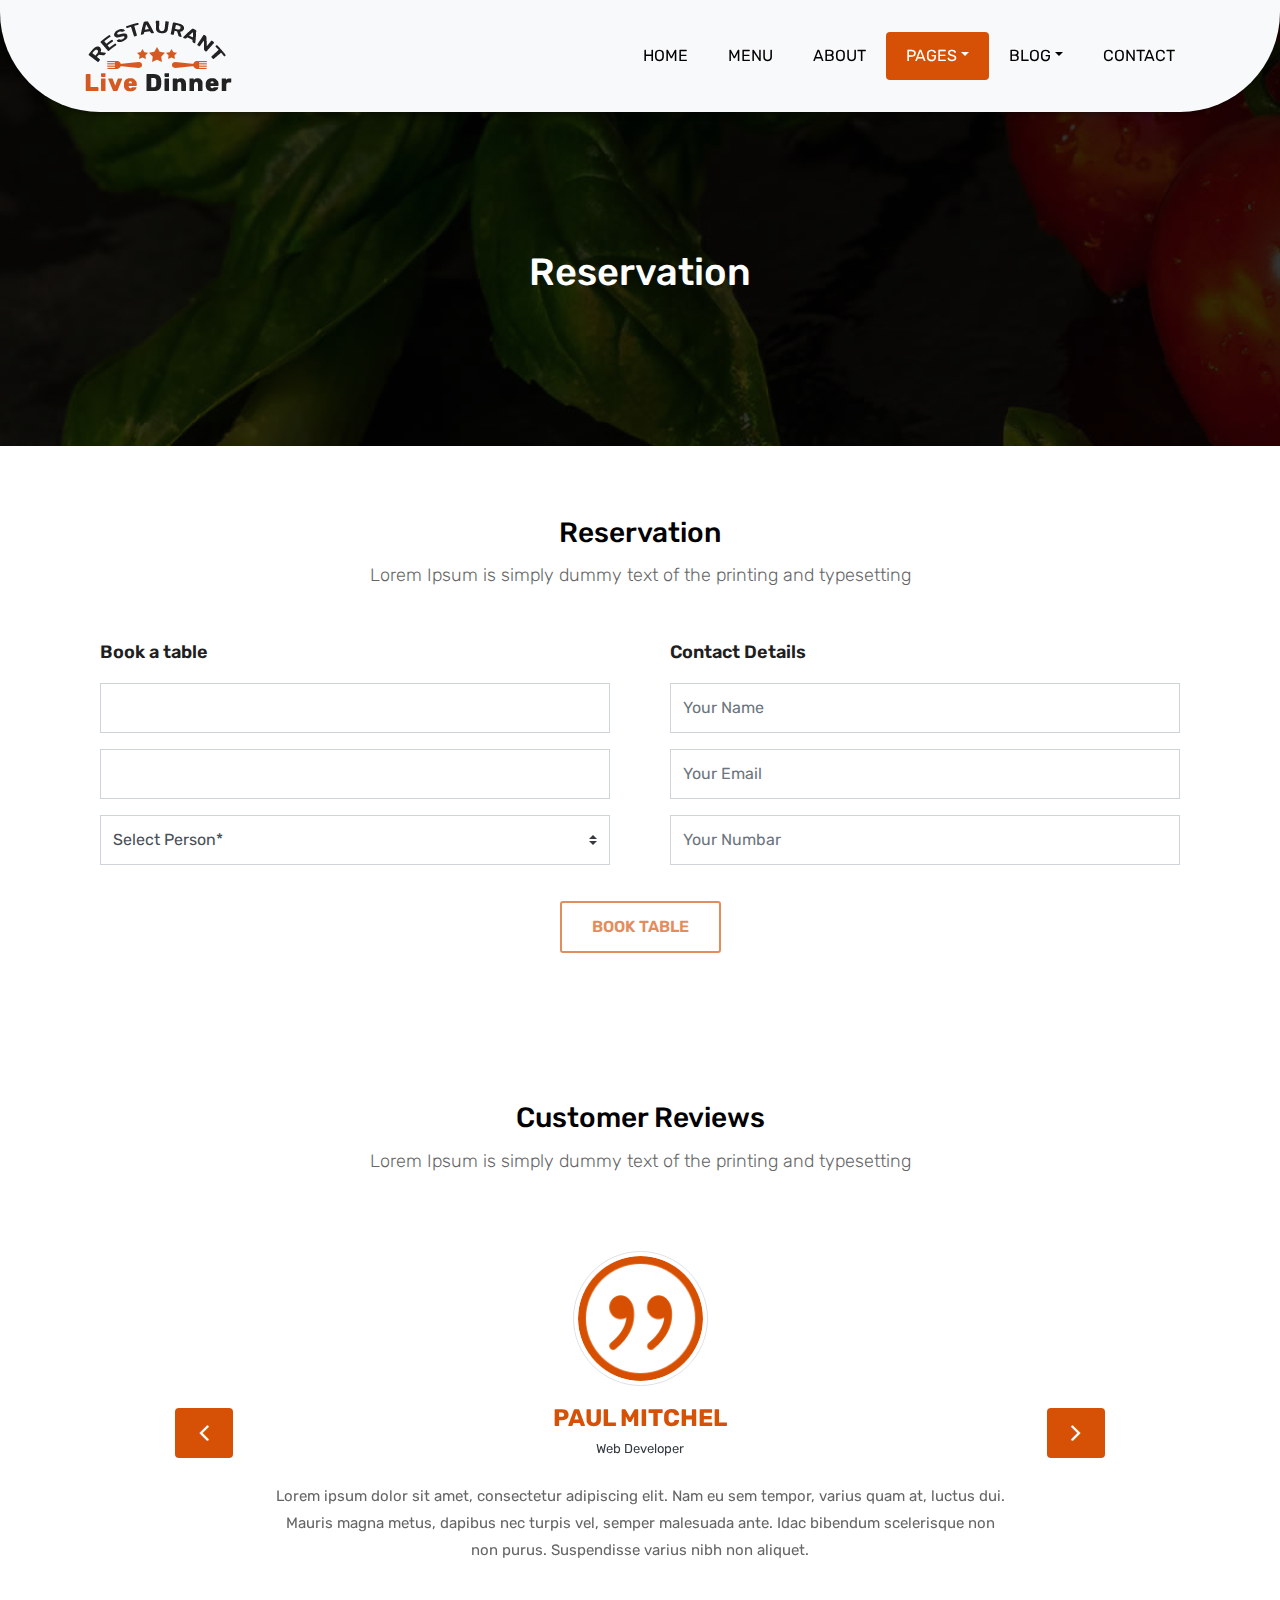
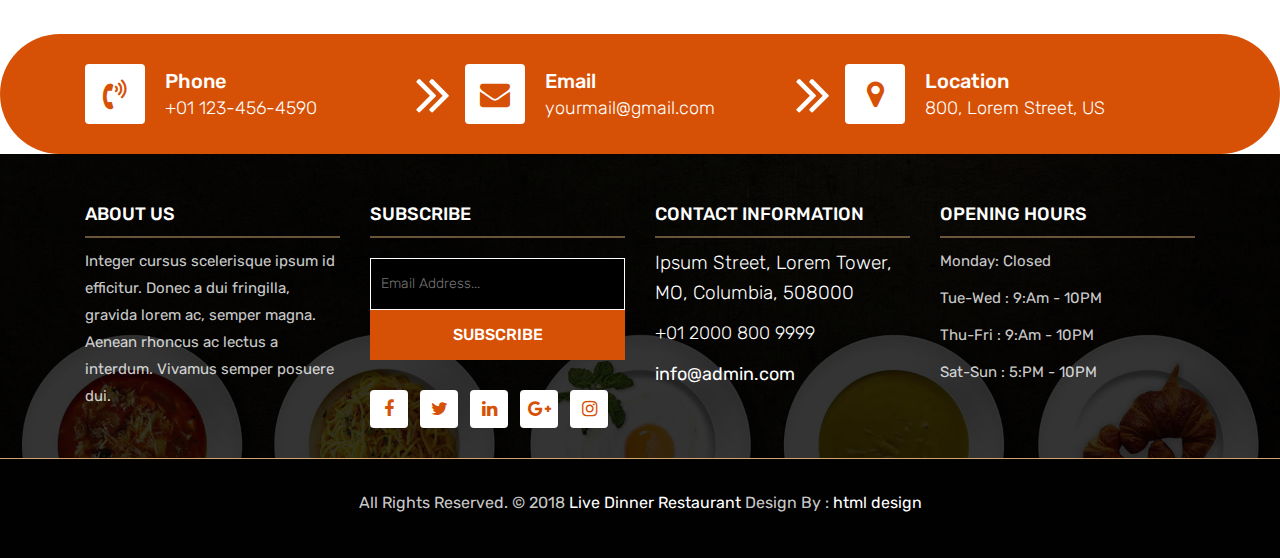
<file: restaurant/reservation.html>
<!DOCTYPE html>
<html lang="en"><!-- Basic -->
<head>
	<meta charset="utf-8">
    <meta http-equiv="X-UA-Compatible" content="IE=edge">   
   
    <!-- Mobile Metas -->
    <meta name="viewport" content="width=device-width, initial-scale=1">
 
     <!-- Site Metas -->
    <title>Live Dinner Restaurant - Responsive HTML5 Template</title>  
    <meta name="keywords" content="">
    <meta name="description" content="">
    <meta name="author" content="">

    <!-- Site Icons -->
    <link rel="shortcut icon" href="images/favicon.ico" type="image/x-icon">
    <link rel="apple-touch-icon" href="images/apple-touch-icon.png">

    <!-- Bootstrap CSS -->
    <link rel="stylesheet" href="css/bootstrap.min.css">    
	<!-- Site CSS -->
    <link rel="stylesheet" href="css/style.css">    
	<!-- Pickadate CSS -->
    <link rel="stylesheet" href="css/classic.css">    
	<link rel="stylesheet" href="css/classic.date.css">    
	<link rel="stylesheet" href="css/classic.time.css">    
    <!-- Responsive CSS -->
    <link rel="stylesheet" href="css/responsive.css">
    <!-- Custom CSS -->
    <link rel="stylesheet" href="css/custom.css">

    <!--[if lt IE 9]>
      <script src="https://oss.maxcdn.com/libs/html5shiv/3.7.0/html5shiv.js"></script>
      <script src="https://oss.maxcdn.com/libs/respond.js/1.4.2/respond.min.js"></script>
    <![endif]-->

</head>

<body>
	<!-- Start header -->
	<header class="top-navbar">
		<nav class="navbar navbar-expand-lg navbar-light bg-light">
			<div class="container">
				<a class="navbar-brand" href="index.html">
					<img src="images/logo.png" alt="" />
				</a>
				<button class="navbar-toggler" type="button" data-toggle="collapse" data-target="#navbars-rs-food" aria-controls="navbars-rs-food" aria-expanded="false" aria-label="Toggle navigation">
				  <span class="navbar-toggler-icon"></span>
				</button>
				<div class="collapse navbar-collapse" id="navbars-rs-food">
					<ul class="navbar-nav ml-auto">
						<li class="nav-item"><a class="nav-link" href="index.html">Home</a></li>
						<li class="nav-item"><a class="nav-link" href="menu.html">Menu</a></li>
						<li class="nav-item"><a class="nav-link" href="about.html">About</a></li>
						<li class="nav-item active dropdown">
							<a class="nav-link dropdown-toggle" href="#" id="dropdown-a" data-toggle="dropdown">Pages</a>
							<div class="dropdown-menu" aria-labelledby="dropdown-a">
								<a class="dropdown-item" href="reservation.html">Reservation</a>
								<a class="dropdown-item" href="stuff.html">Stuff</a>
								<a class="dropdown-item" href="gallery.html">Gallery</a>
							</div>
						</li>
						<li class="nav-item dropdown">
							<a class="nav-link dropdown-toggle" href="#" id="dropdown-a" data-toggle="dropdown">Blog</a>
							<div class="dropdown-menu" aria-labelledby="dropdown-a">
								<a class="dropdown-item" href="blog.html">blog</a>
								<a class="dropdown-item" href="blog-details.html">blog Single</a>
							</div>
						</li>
						<li class="nav-item"><a class="nav-link" href="contact.html">Contact</a></li>
					</ul>
				</div>
			</div>
		</nav>
	</header>
	<!-- End header -->
	
	<!-- Start All Pages -->
	<div class="all-page-title page-breadcrumb">
		<div class="container text-center">
			<div class="row">
				<div class="col-lg-12">
					<h1>Reservation</h1>
				</div>
			</div>
		</div>
	</div>
	<!-- End All Pages -->
	
	<!-- Start Reservation -->
	<div class="reservation-box">
		<div class="container">
			<div class="row">
				<div class="col-lg-12">
					<div class="heading-title text-center">
						<h2>Reservation</h2>
						<p>Lorem Ipsum is simply dummy text of the printing and typesetting</p>
					</div>
				</div>
			</div>
			<div class="row">
				<div class="col-lg-12 col-sm-12 col-xs-12">
					<div class="contact-block">
						<form id="contactForm">
							<div class="row">
								<div class="col-md-6">
									<h3>Book a table</h3>
									<div class="col-md-12">
										<div class="form-group">
											<input id="input_date" class="datepicker picker__input form-control" name="date" type="text" value="" equired data-error="Please enter Date">
											<div class="help-block with-errors"></div>
										</div>                                 
									</div>
									<div class="col-md-12">
										<div class="form-group">
											<input id="input_time" class="time form-control picker__input" required data-error="Please enter time">
											<div class="help-block with-errors"></div>
										</div>                                 
									</div>
									<div class="col-md-12">
										<div class="form-group">
											<select class="custom-select d-block form-control" id="person" required data-error="Please select Person">
											  <option disabled selected>Select Person*</option>
											  <option value="1">1</option>
											  <option value="2">2</option>
											  <option value="3">3</option>
											  <option value="4">4</option>
											  <option value="5">5</option>
											  <option value="6">6</option>
											  <option value="7">7</option>
											</select>
											<div class="help-block with-errors"></div>
										</div> 
									</div>
								</div>
								<div class="col-md-6">
									<h3>Contact Details</h3>
									<div class="col-md-12">
										<div class="form-group">
											<input type="text" class="form-control" id="name" name="name" placeholder="Your Name" required data-error="Please enter your name">
											<div class="help-block with-errors"></div>
										</div>                                 
									</div>
									<div class="col-md-12">
										<div class="form-group">
											<input type="text" placeholder="Your Email" id="email" class="form-control" name="email" required data-error="Please enter your email">
											<div class="help-block with-errors"></div>
										</div> 
									</div>
									<div class="col-md-12">
										<div class="form-group">
											<input type="text" placeholder="Your Numbar" id="phone" class="form-control" name="phone" required data-error="Please enter your Numbar">
											<div class="help-block with-errors"></div>
										</div> 
									</div>
								</div>
								<div class="col-md-12">
									<div class="submit-button text-center">
										<button class="btn btn-common" id="submit" type="submit">Book Table</button>
										<div id="msgSubmit" class="h3 text-center hidden"></div> 
										<div class="clearfix"></div> 
									</div>
								</div>
							</div>            
						</form>
					</div>
				</div>
			</div>
		</div>
	</div>
	<!-- End Reservation -->
	
	<!-- Start Customer Reviews -->
	<div class="customer-reviews-box">
		<div class="container">
			<div class="row">
				<div class="col-lg-12">
					<div class="heading-title text-center">
						<h2>Customer Reviews</h2>
						<p>Lorem Ipsum is simply dummy text of the printing and typesetting</p>
					</div>
				</div>
			</div>
			<div class="row">
				<div class="col-md-8 mr-auto ml-auto text-center">
					<div id="reviews" class="carousel slide" data-ride="carousel">
						<div class="carousel-inner mt-4">
							<div class="carousel-item text-center active">
								<div class="img-box p-1 border rounded-circle m-auto">
									<img class="d-block w-100 rounded-circle" src="images/quotations-button.png" alt="">
								</div>
								<h5 class="mt-4 mb-0"><strong class="text-warning text-uppercase">Paul Mitchel</strong></h5>
								<h6 class="text-dark m-0">Web Developer</h6>
								<p class="m-0 pt-3">Lorem ipsum dolor sit amet, consectetur adipiscing elit. Nam eu sem tempor, varius quam at, luctus dui. Mauris magna metus, dapibus nec turpis vel, semper malesuada ante. Idac bibendum scelerisque non non purus. Suspendisse varius nibh non aliquet.</p>
							</div>
							<div class="carousel-item text-center">
								<div class="img-box p-1 border rounded-circle m-auto">
									<img class="d-block w-100 rounded-circle" src="images/quotations-button.png" alt="">
								</div>
								<h5 class="mt-4 mb-0"><strong class="text-warning text-uppercase">Steve Fonsi</strong></h5>
								<h6 class="text-dark m-0">Web Designer</h6>
								<p class="m-0 pt-3">Lorem ipsum dolor sit amet, consectetur adipiscing elit. Nam eu sem tempor, varius quam at, luctus dui. Mauris magna metus, dapibus nec turpis vel, semper malesuada ante. Idac bibendum scelerisque non non purus. Suspendisse varius nibh non aliquet.</p>
							</div>
							<div class="carousel-item text-center">
								<div class="img-box p-1 border rounded-circle m-auto">
									<img class="d-block w-100 rounded-circle" src="images/quotations-button.png" alt="">
								</div>
								<h5 class="mt-4 mb-0"><strong class="text-warning text-uppercase">Daniel vebar</strong></h5>
								<h6 class="text-dark m-0">Seo Analyst</h6>
								<p class="m-0 pt-3">Lorem ipsum dolor sit amet, consectetur adipiscing elit. Nam eu sem tempor, varius quam at, luctus dui. Mauris magna metus, dapibus nec turpis vel, semper malesuada ante. Idac bibendum scelerisque non non purus. Suspendisse varius nibh non aliquet.</p>
							</div>
						</div>
						<a class="carousel-control-prev" href="#reviews" role="button" data-slide="prev">
							<i class="fa fa-angle-left" aria-hidden="true"></i>
							<span class="sr-only">Previous</span>
						</a>
						<a class="carousel-control-next" href="#reviews" role="button" data-slide="next">
							<i class="fa fa-angle-right" aria-hidden="true"></i>
							<span class="sr-only">Next</span>
						</a>
                    </div>
				</div>
			</div>
		</div>
	</div>
	<!-- End Customer Reviews -->
	
	<!-- Start Contact info -->
	<div class="contact-imfo-box">
		<div class="container">
			<div class="row">
				<div class="col-md-4 arrow-right">
					<i class="fa fa-volume-control-phone"></i>
					<div class="overflow-hidden">
						<h4>Phone</h4>
						<p class="lead">
							+01 123-456-4590
						</p>
					</div>
				</div>
				<div class="col-md-4 arrow-right">
					<i class="fa fa-envelope"></i>
					<div class="overflow-hidden">
						<h4>Email</h4>
						<p class="lead">
							yourmail@gmail.com
						</p>
					</div>
				</div>
				<div class="col-md-4">
					<i class="fa fa-map-marker"></i>
					<div class="overflow-hidden">
						<h4>Location</h4>
						<p class="lead">
							800, Lorem Street, US
						</p>
					</div>
				</div>
			</div>
		</div>
	</div>
	<!-- End Contact info -->
	
	<!-- Start Footer -->
	<footer class="footer-area bg-f">
		<div class="container">
			<div class="row">
				<div class="col-lg-3 col-md-6">
					<h3>About Us</h3>
					<p>Integer cursus scelerisque ipsum id efficitur. Donec a dui fringilla, gravida lorem ac, semper magna. Aenean rhoncus ac lectus a interdum. Vivamus semper posuere dui.</p>
				</div>
				<div class="col-lg-3 col-md-6">
					<h3>Subscribe</h3>
					<div class="subscribe_form">
						<form class="subscribe_form">
							<input name="EMAIL" id="subs-email" class="form_input" placeholder="Email Address..." type="email">
							<button type="submit" class="submit">SUBSCRIBE</button>
							<div class="clearfix"></div>
						</form>
					</div>
					<ul class="list-inline f-social">
						<li class="list-inline-item"><a href="#"><i class="fa fa-facebook" aria-hidden="true"></i></a></li>
						<li class="list-inline-item"><a href="#"><i class="fa fa-twitter" aria-hidden="true"></i></a></li>
						<li class="list-inline-item"><a href="#"><i class="fa fa-linkedin" aria-hidden="true"></i></a></li>
						<li class="list-inline-item"><a href="#"><i class="fa fa-google-plus" aria-hidden="true"></i></a></li>
						<li class="list-inline-item"><a href="#"><i class="fa fa-instagram" aria-hidden="true"></i></a></li>
					</ul>
				</div>
				<div class="col-lg-3 col-md-6">
					<h3>Contact information</h3>
					<p class="lead">Ipsum Street, Lorem Tower, MO, Columbia, 508000</p>
					<p class="lead"><a href="#">+01 2000 800 9999</a></p>
					<p><a href="#"> info@admin.com</a></p>
				</div>
				<div class="col-lg-3 col-md-6">
					<h3>Opening hours</h3>
					<p><span class="text-color">Monday: </span>Closed</p>
					<p><span class="text-color">Tue-Wed :</span> 9:Am - 10PM</p>
					<p><span class="text-color">Thu-Fri :</span> 9:Am - 10PM</p>
					<p><span class="text-color">Sat-Sun :</span> 5:PM - 10PM</p>
				</div>
			</div>
		</div>
		
		<div class="copyright">
			<div class="container">
				<div class="row">
					<div class="col-lg-12">
						<p class="company-name">All Rights Reserved. &copy; 2018 <a href="#">Live Dinner Restaurant</a> Design By : 
					<a href="https://html.design/">html design</a></p>
					</div>
				</div>
			</div>
		</div>
		
	</footer>
	<!-- End Footer -->
	
	<a href="#" id="back-to-top" title="Back to top" style="display: none;"><i class="fa fa-paper-plane-o" aria-hidden="true"></i></a>

	<!-- ALL JS FILES -->
	<script src="js/jquery-3.2.1.min.js"></script>
	<script src="js/popper.min.js"></script>
	<script src="js/bootstrap.min.js"></script>
    <!-- ALL PLUGINS -->
	<script src="js/jquery.superslides.min.js"></script>
	<script src="js/images-loded.min.js"></script>
	<script src="js/isotope.min.js"></script>
	<script src="js/baguetteBox.min.js"></script>
	<script src="js/picker.js"></script>
	<script src="js/picker.date.js"></script>
	<script src="js/picker.time.js"></script>
	<script src="js/legacy.js"></script>
	<script src="js/form-validator.min.js"></script>
    <script src="js/contact-form-script.js"></script>
    <script src="js/custom.js"></script>
</body>
</html>
</file>
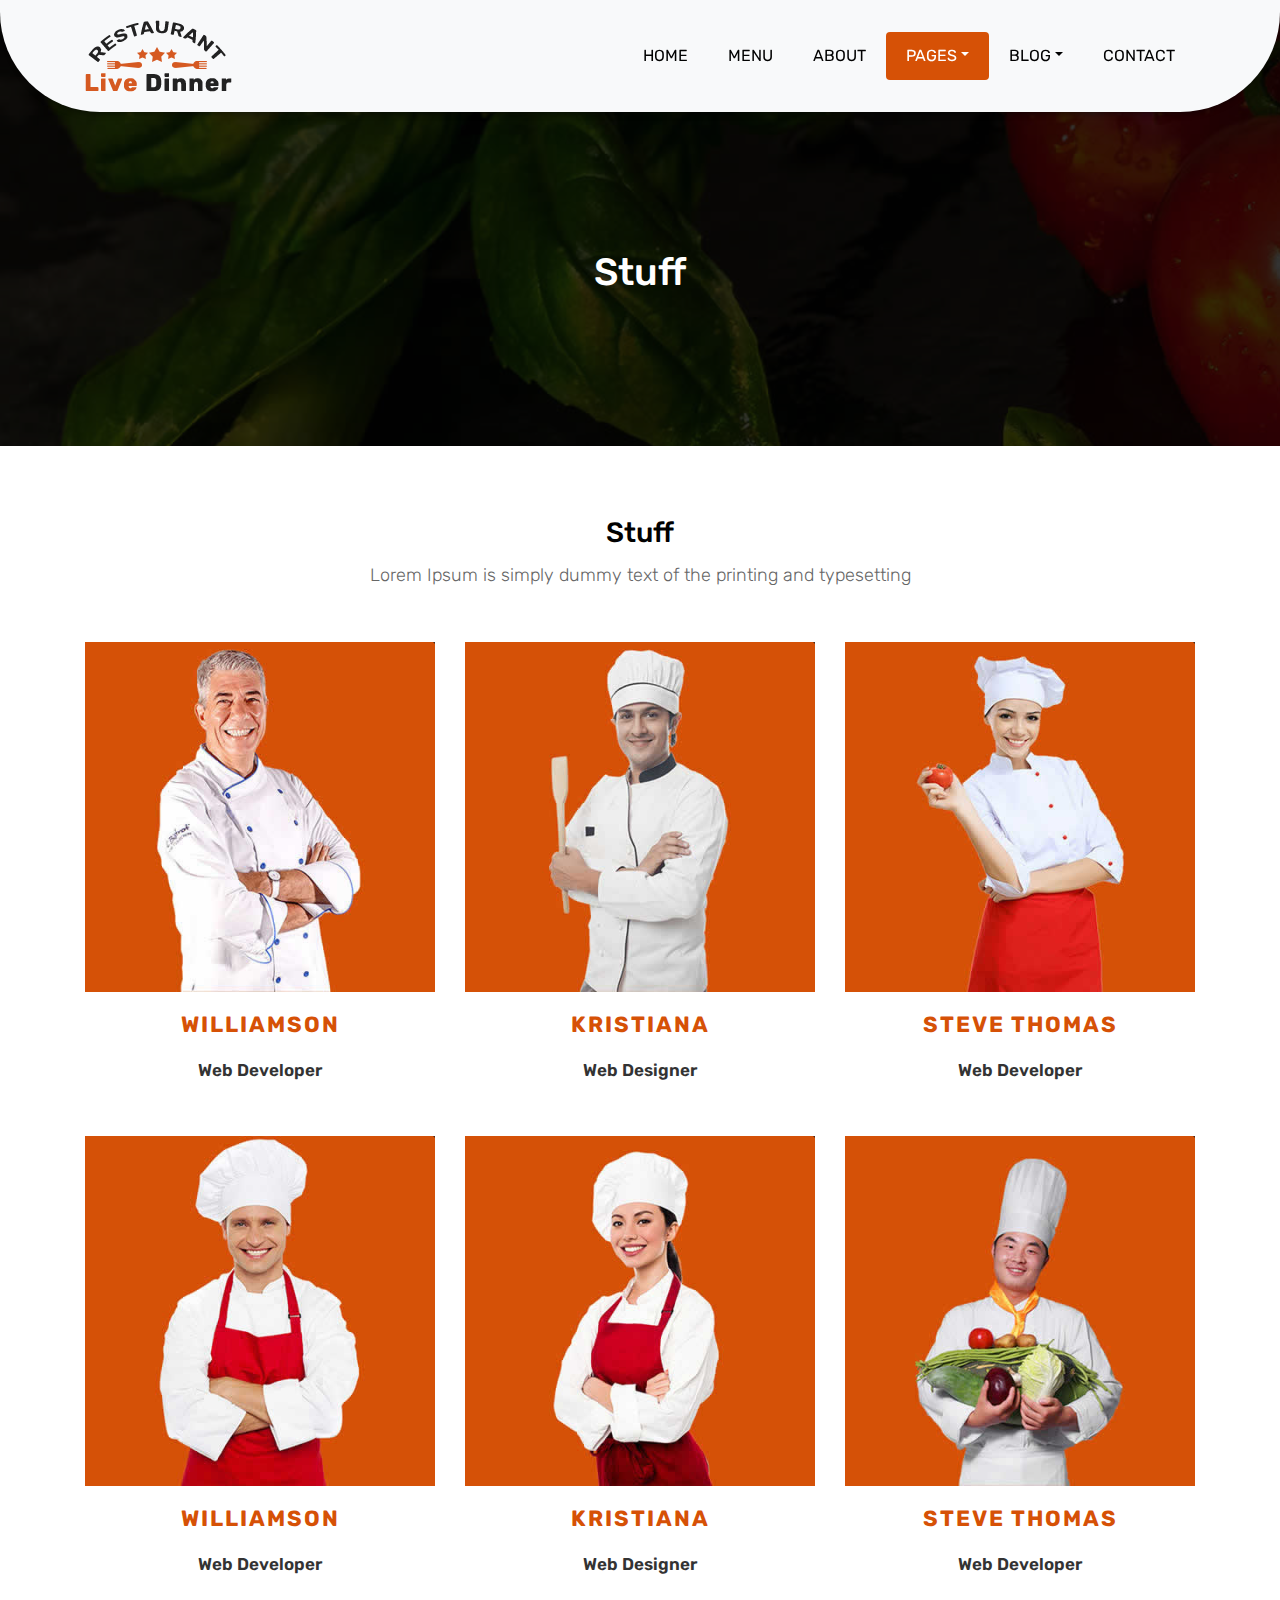
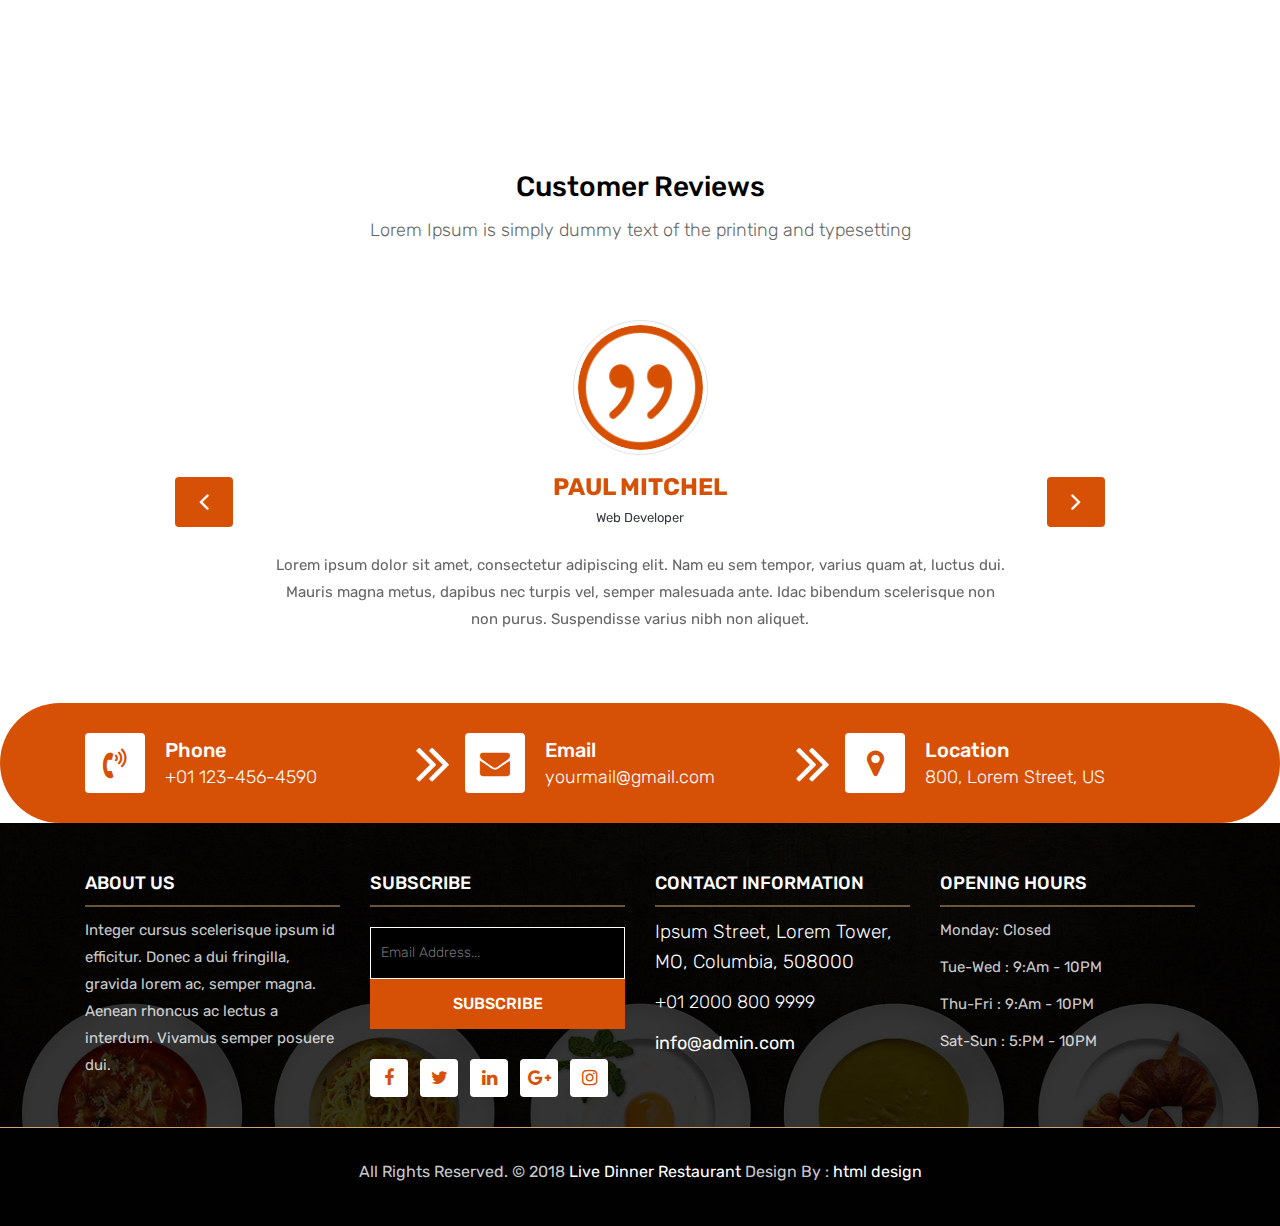
<file: restaurant/stuff.html>
<!DOCTYPE html>
<html lang="en"><!-- Basic -->
<head>
	<meta charset="utf-8">
    <meta http-equiv="X-UA-Compatible" content="IE=edge">   
   
    <!-- Mobile Metas -->
    <meta name="viewport" content="width=device-width, initial-scale=1">
 
     <!-- Site Metas -->
    <title>Live Dinner Restaurant - Responsive HTML5 Template</title>  
    <meta name="keywords" content="">
    <meta name="description" content="">
    <meta name="author" content="">

    <!-- Site Icons -->
    <link rel="shortcut icon" href="images/favicon.ico" type="image/x-icon">
    <link rel="apple-touch-icon" href="images/apple-touch-icon.png">

    <!-- Bootstrap CSS -->
    <link rel="stylesheet" href="css/bootstrap.min.css">    
	<!-- Site CSS -->
    <link rel="stylesheet" href="css/style.css">    
    <!-- Responsive CSS -->
    <link rel="stylesheet" href="css/responsive.css">
    <!-- Custom CSS -->
    <link rel="stylesheet" href="css/custom.css">

    <!--[if lt IE 9]>
      <script src="https://oss.maxcdn.com/libs/html5shiv/3.7.0/html5shiv.js"></script>
      <script src="https://oss.maxcdn.com/libs/respond.js/1.4.2/respond.min.js"></script>
    <![endif]-->

</head>

<body>
	<!-- Start header -->
	<header class="top-navbar">
		<nav class="navbar navbar-expand-lg navbar-light bg-light">
			<div class="container">
				<a class="navbar-brand" href="index.html">
					<img src="images/logo.png" alt="" />
				</a>
				<button class="navbar-toggler" type="button" data-toggle="collapse" data-target="#navbars-rs-food" aria-controls="navbars-rs-food" aria-expanded="false" aria-label="Toggle navigation">
				  <span class="navbar-toggler-icon"></span>
				</button>
				<div class="collapse navbar-collapse" id="navbars-rs-food">
					<ul class="navbar-nav ml-auto">
						<li class="nav-item"><a class="nav-link" href="index.html">Home</a></li>
						<li class="nav-item"><a class="nav-link" href="menu.html">Menu</a></li>
						<li class="nav-item"><a class="nav-link" href="about.html">About</a></li>
						<li class="nav-item active dropdown">
							<a class="nav-link dropdown-toggle" href="#" id="dropdown-a" data-toggle="dropdown">Pages</a>
							<div class="dropdown-menu" aria-labelledby="dropdown-a">
								<a class="dropdown-item" href="reservation.html">Reservation</a>
								<a class="dropdown-item" href="stuff.html">Stuff</a>
								<a class="dropdown-item" href="gallery.html">Gallery</a>
							</div>
						</li>
						<li class="nav-item dropdown">
							<a class="nav-link dropdown-toggle" href="#" id="dropdown-a" data-toggle="dropdown">Blog</a>
							<div class="dropdown-menu" aria-labelledby="dropdown-a">
								<a class="dropdown-item" href="blog.html">blog</a>
								<a class="dropdown-item" href="blog-details.html">blog Single</a>
							</div>
						</li>
						<li class="nav-item"><a class="nav-link" href="contact.html">Contact</a></li>
					</ul>
				</div>
			</div>
		</nav>
	</header>
	<!-- End header -->
	
	<!-- Start All Pages -->
	<div class="all-page-title page-breadcrumb">
		<div class="container text-center">
			<div class="row">
				<div class="col-lg-12">
					<h1>Stuff</h1>
				</div>
			</div>
		</div>
	</div>
	<!-- End All Pages -->
	
	<!-- Start Stuff -->
	<div class="stuff-box">
		<div class="container">
			<div class="row">
				<div class="col-lg-12">
					<div class="heading-title text-center">
						<h2>Stuff</h2>
						<p>Lorem Ipsum is simply dummy text of the printing and typesetting</p>
					</div>
				</div>
			</div>
			<div class="row">
                <div class="col-md-4 col-sm-6">
                    <div class="our-team">
                        <div class="pic">
                            <img src="images/stuff-img-01.jpg">
                            <ul class="social">
                                <li><a href="#" class="fa fa-facebook"></a></li>
                                <li><a href="#" class="fa fa-google-plus"></a></li>
                                <li><a href="#" class="fa fa-instagram"></a></li>
                                <li><a href="#" class="fa fa-linkedin"></a></li>
                            </ul>
                        </div>
                        <div class="team-content">
                            <h3 class="title">Williamson</h3>
                            <span class="post">Web Developer</span>
                        </div>
                    </div>
                </div>

                <div class="col-md-4 col-sm-6">
                    <div class="our-team">
                        <div class="pic">
                            <img src="images/stuff-img-02.jpg">
                            <ul class="social">
                                <li><a href="#" class="fa fa-facebook"></a></li>
                                <li><a href="#" class="fa fa-google-plus"></a></li>
                                <li><a href="#" class="fa fa-instagram"></a></li>
                                <li><a href="#" class="fa fa-linkedin"></a></li>
                            </ul>
                        </div>
                        <div class="team-content">
                            <h3 class="title">Kristiana</h3>
                            <span class="post">Web Designer</span>
                        </div>
                    </div>
                </div>

                <div class="col-md-4 col-sm-6">
                    <div class="our-team">
                        <div class="pic">
                            <img src="images/stuff-img-03.jpg">
                            <ul class="social">
                                <li><a href="#" class="fa fa-facebook"></a></li>
                                <li><a href="#" class="fa fa-google-plus"></a></li>
                                <li><a href="#" class="fa fa-instagram"></a></li>
                                <li><a href="#" class="fa fa-linkedin"></a></li>
                            </ul>
                        </div>
                        <div class="team-content">
                            <h3 class="title">Steve Thomas</h3>
                            <span class="post">Web Developer</span>
                        </div>
                    </div>
                </div>
				
				<div class="col-md-4 col-sm-6">
                    <div class="our-team">
                        <div class="pic">
                            <img src="images/stuff-img-04.jpg">
                            <ul class="social">
                                <li><a href="#" class="fa fa-facebook"></a></li>
                                <li><a href="#" class="fa fa-google-plus"></a></li>
                                <li><a href="#" class="fa fa-instagram"></a></li>
                                <li><a href="#" class="fa fa-linkedin"></a></li>
                            </ul>
                        </div>
                        <div class="team-content">
                            <h3 class="title">Williamson</h3>
                            <span class="post">Web Developer</span>
                        </div>
                    </div>
                </div>

                <div class="col-md-4 col-sm-6">
                    <div class="our-team">
                        <div class="pic">
                            <img src="images/stuff-img-05.jpg">
                            <ul class="social">
                                <li><a href="#" class="fa fa-facebook"></a></li>
                                <li><a href="#" class="fa fa-google-plus"></a></li>
                                <li><a href="#" class="fa fa-instagram"></a></li>
                                <li><a href="#" class="fa fa-linkedin"></a></li>
                            </ul>
                        </div>
                        <div class="team-content">
                            <h3 class="title">Kristiana</h3>
                            <span class="post">Web Designer</span>
                        </div>
                    </div>
                </div>

                <div class="col-md-4 col-sm-6">
                    <div class="our-team">
                        <div class="pic">
                            <img src="images/stuff-img-06.jpg">
                            <ul class="social">
                                <li><a href="#" class="fa fa-facebook"></a></li>
                                <li><a href="#" class="fa fa-google-plus"></a></li>
                                <li><a href="#" class="fa fa-instagram"></a></li>
                                <li><a href="#" class="fa fa-linkedin"></a></li>
                            </ul>
                        </div>
                        <div class="team-content">
                            <h3 class="title">Steve Thomas</h3>
                            <span class="post">Web Developer</span>
                        </div>
                    </div>
                </div>
            </div>
		</div>
	</div>
	<!-- End Stuff -->
	
	<!-- Start Customer Reviews -->
	<div class="customer-reviews-box">
		<div class="container">
			<div class="row">
				<div class="col-lg-12">
					<div class="heading-title text-center">
						<h2>Customer Reviews</h2>
						<p>Lorem Ipsum is simply dummy text of the printing and typesetting</p>
					</div>
				</div>
			</div>
			<div class="row">
				<div class="col-md-8 mr-auto ml-auto text-center">
					<div id="reviews" class="carousel slide" data-ride="carousel">
						<div class="carousel-inner mt-4">
							<div class="carousel-item text-center active">
								<div class="img-box p-1 border rounded-circle m-auto">
									<img class="d-block w-100 rounded-circle" src="images/quotations-button.png" alt="">
								</div>
								<h5 class="mt-4 mb-0"><strong class="text-warning text-uppercase">Paul Mitchel</strong></h5>
								<h6 class="text-dark m-0">Web Developer</h6>
								<p class="m-0 pt-3">Lorem ipsum dolor sit amet, consectetur adipiscing elit. Nam eu sem tempor, varius quam at, luctus dui. Mauris magna metus, dapibus nec turpis vel, semper malesuada ante. Idac bibendum scelerisque non non purus. Suspendisse varius nibh non aliquet.</p>
							</div>
							<div class="carousel-item text-center">
								<div class="img-box p-1 border rounded-circle m-auto">
									<img class="d-block w-100 rounded-circle" src="images/quotations-button.png" alt="">
								</div>
								<h5 class="mt-4 mb-0"><strong class="text-warning text-uppercase">Steve Fonsi</strong></h5>
								<h6 class="text-dark m-0">Web Designer</h6>
								<p class="m-0 pt-3">Lorem ipsum dolor sit amet, consectetur adipiscing elit. Nam eu sem tempor, varius quam at, luctus dui. Mauris magna metus, dapibus nec turpis vel, semper malesuada ante. Idac bibendum scelerisque non non purus. Suspendisse varius nibh non aliquet.</p>
							</div>
							<div class="carousel-item text-center">
								<div class="img-box p-1 border rounded-circle m-auto">
									<img class="d-block w-100 rounded-circle" src="images/quotations-button.png" alt="">
								</div>
								<h5 class="mt-4 mb-0"><strong class="text-warning text-uppercase">Daniel vebar</strong></h5>
								<h6 class="text-dark m-0">Seo Analyst</h6>
								<p class="m-0 pt-3">Lorem ipsum dolor sit amet, consectetur adipiscing elit. Nam eu sem tempor, varius quam at, luctus dui. Mauris magna metus, dapibus nec turpis vel, semper malesuada ante. Idac bibendum scelerisque non non purus. Suspendisse varius nibh non aliquet.</p>
							</div>
						</div>
						<a class="carousel-control-prev" href="#reviews" role="button" data-slide="prev">
							<i class="fa fa-angle-left" aria-hidden="true"></i>
							<span class="sr-only">Previous</span>
						</a>
						<a class="carousel-control-next" href="#reviews" role="button" data-slide="next">
							<i class="fa fa-angle-right" aria-hidden="true"></i>
							<span class="sr-only">Next</span>
						</a>
                    </div>
				</div>
			</div>
		</div>
	</div>
	<!-- End Customer Reviews -->
	
	<!-- Start Contact info -->
	<div class="contact-imfo-box">
		<div class="container">
			<div class="row">
				<div class="col-md-4 arrow-right">
					<i class="fa fa-volume-control-phone"></i>
					<div class="overflow-hidden">
						<h4>Phone</h4>
						<p class="lead">
							+01 123-456-4590
						</p>
					</div>
				</div>
				<div class="col-md-4 arrow-right">
					<i class="fa fa-envelope"></i>
					<div class="overflow-hidden">
						<h4>Email</h4>
						<p class="lead">
							yourmail@gmail.com
						</p>
					</div>
				</div>
				<div class="col-md-4">
					<i class="fa fa-map-marker"></i>
					<div class="overflow-hidden">
						<h4>Location</h4>
						<p class="lead">
							800, Lorem Street, US
						</p>
					</div>
				</div>
			</div>
		</div>
	</div>
	<!-- End Contact info -->
	
	<!-- Start Footer -->
	<footer class="footer-area bg-f">
		<div class="container">
			<div class="row">
				<div class="col-lg-3 col-md-6">
					<h3>About Us</h3>
					<p>Integer cursus scelerisque ipsum id efficitur. Donec a dui fringilla, gravida lorem ac, semper magna. Aenean rhoncus ac lectus a interdum. Vivamus semper posuere dui.</p>
				</div>
				<div class="col-lg-3 col-md-6">
					<h3>Subscribe</h3>
					<div class="subscribe_form">
						<form class="subscribe_form">
							<input name="EMAIL" id="subs-email" class="form_input" placeholder="Email Address..." type="email">
							<button type="submit" class="submit">SUBSCRIBE</button>
							<div class="clearfix"></div>
						</form>
					</div>
					<ul class="list-inline f-social">
						<li class="list-inline-item"><a href="#"><i class="fa fa-facebook" aria-hidden="true"></i></a></li>
						<li class="list-inline-item"><a href="#"><i class="fa fa-twitter" aria-hidden="true"></i></a></li>
						<li class="list-inline-item"><a href="#"><i class="fa fa-linkedin" aria-hidden="true"></i></a></li>
						<li class="list-inline-item"><a href="#"><i class="fa fa-google-plus" aria-hidden="true"></i></a></li>
						<li class="list-inline-item"><a href="#"><i class="fa fa-instagram" aria-hidden="true"></i></a></li>
					</ul>
				</div>
				<div class="col-lg-3 col-md-6">
					<h3>Contact information</h3>
					<p class="lead">Ipsum Street, Lorem Tower, MO, Columbia, 508000</p>
					<p class="lead"><a href="#">+01 2000 800 9999</a></p>
					<p><a href="#"> info@admin.com</a></p>
				</div>
				<div class="col-lg-3 col-md-6">
					<h3>Opening hours</h3>
					<p><span class="text-color">Monday: </span>Closed</p>
					<p><span class="text-color">Tue-Wed :</span> 9:Am - 10PM</p>
					<p><span class="text-color">Thu-Fri :</span> 9:Am - 10PM</p>
					<p><span class="text-color">Sat-Sun :</span> 5:PM - 10PM</p>
				</div>
			</div>
		</div>
		
		<div class="copyright">
			<div class="container">
				<div class="row">
					<div class="col-lg-12">
						<p class="company-name">All Rights Reserved. &copy; 2018 <a href="#">Live Dinner Restaurant</a> Design By : 
					<a href="https://html.design/">html design</a></p>
					</div>
				</div>
			</div>
		</div>
		
	</footer>
	<!-- End Footer -->
	
	<a href="#" id="back-to-top" title="Back to top" style="display: none;"><i class="fa fa-paper-plane-o" aria-hidden="true"></i></a>

	<!-- ALL JS FILES -->
	<script src="js/jquery-3.2.1.min.js"></script>
	<script src="js/popper.min.js"></script>
	<script src="js/bootstrap.min.js"></script>
    <!-- ALL PLUGINS -->
	<script src="js/jquery.superslides.min.js"></script>
	<script src="js/images-loded.min.js"></script>
	<script src="js/isotope.min.js"></script>
	<script src="js/baguetteBox.min.js"></script>
	<script src="js/form-validator.min.js"></script>
    <script src="js/contact-form-script.js"></script>
    <script src="js/custom.js"></script>
</body>
</html>
</file>
<file: restaurant/css/style.css>
/*------------------------------------------------------------------
    IMPORT FONTS
-------------------------------------------------------------------*/

@import url('https://fonts.googleapis.com/css?family=Rubik:300,400,500,700,900');

/*------------------------------------------------------------------
    IMPORT FILES
-------------------------------------------------------------------*/

@import url(animate.css);
@import url(font-awesome.min.css);
@import url(superslides.css);
@import url(baguetteBox.min.css);

/*------------------------------------------------------------------
    SKELETON
-------------------------------------------------------------------*/

body {
    color: #666666;
    font-size: 15px;
    font-family: 'Rubik', sans-serif;
    line-height: 1.80857;
}


a {
    color: #1f1f1f;
    text-decoration: none !important;
    outline: none !important;
    -webkit-transition: all .3s ease-in-out;
    -moz-transition: all .3s ease-in-out;
    -ms-transition: all .3s ease-in-out;
    -o-transition: all .3s ease-in-out;
    transition: all .3s ease-in-out;
}

h1,
h2,
h3,
h4,
h5,
h6 {
    letter-spacing: 0;
    font-weight: normal;
    position: relative;
    padding: 0 0 10px 0;
    font-weight: normal;
    line-height: 120% !important;
    color: #1f1f1f;
    margin: 0
}

h1 {
    font-size: 24px
}

h2 {
    font-size: 22px
}

h3 {
    font-size: 18px
}

h4 {
    font-size: 16px
}

h5 {
    font-size: 14px
}

h6 {
    font-size: 13px
}

h1 a,
h2 a,
h3 a,
h4 a,
h5 a,
h6 a {
    color: #212121;
    text-decoration: none!important;
    opacity: 1
}

h1 a:hover,
h2 a:hover,
h3 a:hover,
h4 a:hover,
h5 a:hover,
h6 a:hover {
    opacity: .8
}

a {
    color: #1f1f1f;
    text-decoration: none;
    outline: none;
}

a,
.btn {
    text-decoration: none !important;
    outline: none !important;
    -webkit-transition: all .3s ease-in-out;
    -moz-transition: all .3s ease-in-out;
    -ms-transition: all .3s ease-in-out;
    -o-transition: all .3s ease-in-out;
    transition: all .3s ease-in-out;
}

.btn-custom {
    margin-top: 20px;
    background-color: transparent !important;
    border: 2px solid #ddd;
    padding: 12px 40px;
    font-size: 16px;
}

.lead {
    font-size: 18px;
    line-height: 30px;
    color: #767676;
    margin: 0;
    padding: 0;
}

blockquote {
    margin: 20px 0 20px;
    padding: 30px;
}

ul, li, ol{
	list-style: none;
	margin: 0px;
	padding: 0px;
}
button:focus{
	outline: none;
}

.form-control::-moz-placeholder {
    color: #2a2a2a;
    opacity: 1;
}

/*------------------------------------------------------------------
    LOADER 
-------------------------------------------------------------------*/


/*------------------------------------------------------------------
    HEADER
-------------------------------------------------------------------*/
.top-navbar{
	position: relative;
	z-index: 10;
}

.top-navbar .navbar{
	padding: 15px 0px;
	position: fixed;
	width: 100%;
	border-radius: 0px 0px 100px 100px;
	transition: height .3s ease-out, background .3s ease-out, box-shadow .3s ease-out;
	-webkit-transform: translate3d(0, 0, 0);
	transform: translate3d(0, 0, 0);
	-webkit-box-shadow: 0 8px 6px -6px rgba(0, 0, 0, 0.4);
	box-shadow: 0 8px 6px -6px rgba(0, 0, 0, 0.4);
	z-index: 100;
}

.top-navbar .navbar-light .navbar-nav .nav-link{
	color: #010101;
	font-size: 16px;
	padding: 10px 20px;
	border-radius: 4px;
	text-transform: uppercase;
}

.top-navbar .navbar-light .navbar-nav .nav-item .nav-link:hover{
	background: #d65106;
	color: #ffffff;
}
.top-navbar .navbar-light .navbar-nav .nav-item.active .nav-link{
	background: #d65106;
	color: #ffffff;
	border-radius: 4px;
}

.navbar-expand-lg .navbar-nav .dropdown-menu{
	border: none;
	border-radius: 0px;
	padding: 10px;
	box-shadow: 2px 5px 6px rgba(0,0,0,0.5);
}
.navbar-expand-lg .navbar-nav .dropdown-menu a{
	padding: 10px 10px;
	text-transform: uppercase;
}

.navbar-expand-lg .navbar-nav .dropdown-menu a.dropdown-item:hover{
	background: #d65106;
	color: #ffffff;
}
.navbar-light .navbar-toggler:hover{
	background: #d65106;
}

/*------------------------------------------------------------------
    Slider
-------------------------------------------------------------------*/

.cover-slides{
	height: 100vh;
}
.slides-navigation a {
	background: #d65106;
    position: absolute;
    height: 50px;
    width: 50px;
    top: 50%;
    font-size: 20px;
    display: block;
    color: #fff;
	border-radius: 4px;
	line-height: 63px;
	text-align: center;
    transition: all .3s ease-in-out;
}
.slides-navigation a i{
	font-size: 40px;
}
.slides-navigation a:hover {
	background: #010101;
}
.cover-slides .container{
	height: 100%;
	position: relative;
	z-index: 2;
}
.cover-slides .container > .row {
	-webkit-box-align: center;
	-ms-flex-align: center;
	align-items: center;
}
.cover-slides .container > .row {
    height: 100%;
}

.btn{
	text-transform: uppercase;
	padding: 19px 36px;
}
.btn{
	display: inline-block;
	font-weight: 600;
	text-align: center;
	white-space: nowrap;
	vertical-align: middle;
	-webkit-user-select: none;
	-moz-user-select: none;
	-ms-user-select: none;
	user-select: none;
	border: 2px solid transparent;
	padding: 12px 30px;
	font-size: 16px;
	line-height: 1.5;
	border-radius: .1875rem;
	transition: color .15s ease-in-out, background-color .15s ease-in-out, border-color .15s ease-in-out, box-shadow .15s ease-in-out;
}
.btn-outline-new-white {
    color: #fff;
    background-color: #d65106;
    background-image: none;
    border-color: #d65106;
}
.btn-outline-new-white:hover {
    color: #ffffff;
    background-color: #333333;
    border-color: #333333;
}

.overlay-background {
    background: #333;
    position: absolute;
    height: 100%;
    width: 100%;
    left: 0;
    top: 0;
	opacity: 0.5;
}

.cover-slides h1{
	font-family: 'Rubik', sans-serif;
	font-weight: 500;
	font-size: 64px;
	color: #fff;
}
.cover-slides p{
	font-size: 18px;
	color: #fff;
}
.slides-pagination a{
	border: 2px solid #ffffff;
}
.slides-pagination a.current{
	background: #d65106;
	border: 2px solid #d65106;
}

/*------------------------------------------------------------------
    About
-------------------------------------------------------------------*/

.about-section-box{
	padding: 70px 0px;
	background: #ffffff url(../images/about-bg.jpg) no-repeat bottom center;
	background-size: cover;
}
.about-section-box .img-fluid{
	box-shadow: 20px 20px 0px #d65106;
}
.inner-column{
	text-align: left;
}
.inner-column h1{
	font-family: 'Rubik', sans-serif;
	font-size: 30px;
	color: #010101;
	font-weight: 500;
}
.inner-column h1 span{
	color: #d65106;
}
.inner-column h4{
	font-size: 16px;
	font-weight: 500;
}
.inner-column p{
	font-size: 18px;
	color: #222222;
}
.inner-column .btn-outline-new-white{
	color: #fff;
}
.inner-column .btn-outline-new-white:hover{
	color: #ffffff;
}

/*------------------------------------------------------------------
    QT
-------------------------------------------------------------------*/


.qt-background{
	background: url(../images/qt-bg.jpg) no-repeat;
	background-size: cover;
	padding: 100px 0;
	background-attachment: fixed;
	background-position: center center;
	position: relative;
}
.qt-background p {
    font-size: 35px;
    font-weight: 300;
    line-height: 44px;
    color: #fff;
	font-family: 'Rubik', sans-serif;
	margin-bottom: 20px;
}

.qt-background span {
    color: #fff;
    font-size: 28px;  
	font-weight: 600;	
}

/*------------------------------------------------------------------
    Menu
-------------------------------------------------------------------*/

.menu-box{
	padding: 70px 0px;
}

.heading-title{
	margin-bottom: 50px;
}
.heading-title h2{
	color: #010101;
	font-size: 28px;
	font-family: 'Rubik', sans-serif;
	font-weight: 500;
}
.heading-title p{
	font-size: 18px;
	font-weight: 200;
	margin: 0px;
}

.inner-menu-box{}
.inner-menu-box .nav-pills .nav-link.active{
	background: #d65106;
}
.inner-menu-box .nav-pills .nav-link{
	font-size: 18px;
}
.inner-menu-box .nav-pills .nav-link:hover{
	background: #d65106;
	color: #ffffff;
}

.gallery-single{
	margin-bottom: 30px;
}

.gallery-single {
    position: relative;
    overflow: hidden;
    -webkit-box-shadow: 0 0 10px #ccc;
    box-shadow: 0 0 10px #ccc;
}

.why-text {
    position: absolute;
    left: 0;
    bottom: -100%;
    right: 0;
    height: 100%;
    background: rgba(207, 166, 113, 0.9);
    padding: 12px 12px;
    -webkit-transition: all .3s ease;
    transition: all .3s ease;
}
.why-text h4{
	color: #ffffff;
	font-size: 16px;
	font-weight: 500;
	font-family: 'Rubik', sans-serif;
}
.why-text p{
	color: #ffffff;
	font-size: 13px;
	border-bottom: 1px dashed #010101;
	margin: 0px;
	padding-bottom: 15px;
	margin-top: 0px;
	margin-bottom: 15px;
}
.why-text h5{
	font-size: 18px;
	font-weight: 600;
	color: #ffffff;
}

.gallery-single:hover .why-text{
	bottom: 0px;
}


/*------------------------------------------------------------------
    Gallery
-------------------------------------------------------------------*/

.gallery-box{
	padding: 70px 0px;
}
.tz-gallery{
	margin-top: 30px;
}
.tz-gallery .lightbox img {
    width: 100%;
    transition: 0.2s ease-in-out;
    box-shadow: 0 2px 3px rgba(0,0,0,0.2);
}
.tz-gallery .lightbox img:hover {
    transform: scale(1.05);
    box-shadow: 0 8px 15px rgba(0,0,0,0.3);
}
.tz-gallery .lightbox{
	border: 3px solid #d65106;
	display: inline-block;
	margin-bottom: 30px;
}


/*------------------------------------------------------------------
    Customer Reviews
-------------------------------------------------------------------*/

.customer-reviews-box{
	padding: 70px 0px;
}

.carousel-inner .carousel-item .img-box{
	width: 135px;
	height: 135px;
}
.carousel-control-prev{
	left: -100px;
}
.carousel-control-next{
	right: -100px;
}
.carousel-indicators{
	top: 320px;
}

.text-warning{
	color: #d65106 !important;
	font-size: 24px;
}

@media (min-width: 320px) and (max-width: 640px) {
	.carousel-inner .carousel-item p{
		font-size: 14px;
	}
	.carousel-control-prev{
		left: -5px;
	}
	.carousel-control-next{
		right: -5px;
	}
 	.carousel-indicators{
		top: 400px;
	}
}

#reviews .carousel-control-prev{
	background: #d65106;
	color: #ffffff;
	display: block;
	position: absolute;
	width: 8%;
	height: 50px;
	top: 50%;
	border-radius: 4px;
	font-size: 28px;
	opacity: 1;
}
#reviews .carousel-control-prev:hover{
	background: #010101;
	color: #ffffff;
}

#reviews .carousel-control-next{
	background: #d65106;
	color: #ffffff;
	display: block;
	position: absolute;
	width: 8%;
	height: 50px;
	top: 50%;
	border-radius: 4px;
	font-size: 28px;
	opacity: 1;
}
#reviews .carousel-control-next:hover{
	background: #010101;
	color: #ffffff;
}


/*------------------------------------------------------------------
    Contact info
-------------------------------------------------------------------*/

.contact-imfo-box{
	background: #d65106;
	padding: 30px 0;
	border-radius: 100px;
}

.overflow-hidden {
    overflow: hidden;
}

.contact-imfo-box i{
	display: block;
	float: left;
	width: 60px;
	height: 60px;
	line-height: 60px;
	text-align: center;
	background: #fff;
	color: #d65106;
	font-size: 30px;
	-webkit-border-radius: 4px;
	-moz-border-radius: 4px;
	-ms-border-radius: 4px;
	border-radius: 4px;
	margin-right: 20px;
}
.contact-imfo-box h4 {
    margin: 0px;
    margin-top: 5px;
	color: #ffffff;
	font-size: 20px;
	padding: 0px;
	font-weight: 500;
	line-height: 24px;
}
.contact-imfo-box p {
    margin: 0px;
	color: #ffffff;
	font-weight: 300;
}

/*------------------------------------------------------------------
    Footer
-------------------------------------------------------------------*/

.footer-area{
	padding-top: 50px;
	padding-bottom: 0px;
}
.bg-f{
	background-image: url("../images/footer-bg.jpg");
	background-attachment: scroll;
	background-clip: initial;
	background-color: rgba(0, 0, 0, 0);
	background-origin: initial;
	background-position: center center;
	background-repeat: no-repeat;
	background-size: cover;
	position: relative;
}
.bg-f::before {
    background: #010101;
    content: "";
    height: 100%;
    left: 0;
    position: absolute;
    top: 0;
    width: 100%;
    z-index: 1;
	opacity: 0.8;
}

.footer-area .container{
	position: relative;
	z-index: 1;
}
.footer-area h3{
	color: #ffffff;
	text-transform: uppercase;
	font-size: 18px;
	font-weight: 500;
	border-bottom: 2px solid rgba(207, 166, 113, 0.5);
	margin-bottom: 10px;
}
.footer-area p{
	font-size: 15px;
	color: rgba(255, 255, 255, 0.8);
	margin: 0;
	padding-bottom: 10px;
}

.arrow-right{
	position: relative;
}
.arrow-right::before {
    content: "\f101";
	font-family: 'FontAwesome';	
	position: absolute;
	right: 0px;
	top: 0;
	color: #fff;
	font-size: 60px;
	line-height: 60px;
}


.footer-area p.lead{
	font-size: 19px;
	color: #ffffff;
	margin-bottom: 0px;
}
.footer-area p.lead a{
	color: #ffffff;
	margin-bottom: 15px;
}
.footer-area p.lead a:hover{
	color: #d65106;
}
.footer-area p a{
	font-size: 18px;
	color: #ffffff;
}
.footer-area p a:hover{
	color: #d65106;
}

.subscribe_form {
    display: block;
    text-align: center;
    padding: 5px 0;
}

.subscribe_form .form_input {
    display: block;
    background-color: rgba(0,0,0,0.9);
	border: 1px solid #ffffff;
    color: #fff;
    font-size: 14px;
    line-height: 50px;
    padding: 0 10px;
    float: left;
	font-weight: 300;
    width: 100%;
    transition: all 0.5s ease-in-out;
}

.subscribe_form .submit {
    background-color: #d65106;
    color: #fff;
    font-size: 16px;
    font-weight: 500;
    line-height: 50px;
    display: inline-block;
    padding: 0 10px;
    float: left;
    width: 100%;
	border: none;
	cursor: pointer;
    transition: all 0.5s ease-in-out;
}
.subscribe_form .submit:hover{
	background: #010101;
}

.f-social {
    padding-bottom: 10px;
    margin: 0px;
    margin-top: 20px;
}
.f-social li a {
    font-size: 18px;
    color: rgba(214, 81, 6);
	width: 38px;
	height: 38px;
	display: block;
	text-align: center;
	line-height: 38px;
	background: #ffffff;
	border-radius: 4px;
}

.copyright{
	margin-top: 20px;
	position: relative;
	display: block;
	background-color: #010101;
	border-top: 1px solid rgba(207, 166, 113);
	padding: 30px 0;
	z-index: 1;
}

.copyright .company-name{
	font-size: 16px;
	text-align: center;
}
.copyright .company-name a{
	font-size: 16px;
}

/*------------------------------------------------------------------
    All Pages
-------------------------------------------------------------------*/

.page-breadcrumb {
    padding: 250px 0 150px;
    background: url(../images/all-bg.jpg) no-repeat;
    background-attachment: fixed;
    background-size: cover;
    background-position: 0 0;
    position: relative;
}
.all-page-title .container{
	position: relative;
	z-index: 2;
}
.all-page-title::before{
	background: #010101;
	content: "";
	height: 100%;
	left: 0;
	position: absolute;
	top: 0;
	width: 100%;
	z-index: 1;
	opacity: 0.8;	
}
.all-page-title h1{
	font-size: 38px;
	color: #ffffff;
	font-family: 'Rubik', sans-serif;
	padding: 0px;
	font-weight: 500;
}

.inner-pt{
	margin-top: 30px;
}
.inner-pt p{
	font-size: 18px;
}

.stuff-box{
	padding: 70px 0px;
}


.our-team{
    text-align: center;
    transition: all 0.5s ease 0s;
	margin-bottom: 30px;
}
.our-team:hover{
    box-shadow: 0 15px 10px -10px rgba(0, 0, 0, 0.5), 0 1px 4px rgba(0, 0, 0, 0.3), 0 0 40px rgba(0, 0, 0, 0.1) inset;
}
.our-team .pic{
    overflow: hidden;
    position: relative;
}
.our-team .pic:before,
.our-team .pic:after{
    content: "";
    width: 200%;
    height: 80%;
    background: rgba(38,37,37,0.8);
    position: absolute;
    top: -100%;
    left: -4%;
    transform: rotate(45deg);
    transition: all 0.5s ease 0s;
}
.our-team .pic:after{
    background: rgba(214,81,6,0.8);
    top: auto;
    left: auto;
    bottom: -100%;
    right: -4%;
}
.our-team:hover .pic:before{ top: 0; }
.our-team:hover .pic:after{ bottom: 0; }
.our-team .pic img{
    width: 100%;
    height: auto;
}
.our-team .social{
    width: 100%;
    padding: 0;
    margin: 0;
    list-style: none;
    position: absolute;
    bottom: 45%;
    left: 0;
    opacity: 0;
    z-index: 2;
    transition: all 0.5s ease 0.3s;
}
.our-team:hover .social{ opacity: 1; }
.our-team .social li{ display: inline-block; }
.our-team .social li a{
    display: block;
    width: 40px;
    height: 40px;
    line-height: 40px;
    font-size: 20px;
    color: #fff;
    margin-right: 10px;
    position: relative;
    transition: all 0.3s ease 0s;
}
.our-team .social li a:after{
    content: "";
    width: 100%;
    height: 100%;
    background: #d65106;
    border-radius: 0 20px 20px 20px;
    position: absolute;
    top: 0;
    left: 0;
    z-index: -1;
    transition: all 0.3s ease 0s;
}
.our-team .social li a:hover:after{ transform: rotate(180deg); }
.our-team .team-content{ padding: 20px; }
.our-team .title{
    font-size: 22px;
    font-weight: 700;
    letter-spacing: 2px;
    color: #d65106;
    text-transform: uppercase;
    margin-bottom: 7px;
}
.our-team .post{
    display: block;
    font-size: 17px;
    font-weight: 600;
    color: #333333;
    text-transform: capitalize;
}
@media only screen and (max-width: 990px){
    .our-team{ margin-bottom: 30px; }
}


.reservation-box{
	padding: 70px 0px;
}

.reservation-box h3{
	padding: 0px 15px;
	margin-bottom: 20px;
	font-weight: 600;
}

.help-block ul li{
	color: red;
}

.form-control[readonly]{
	background-color: #ffffff;
}

.form-control{
	border-radius: 0px;
	min-height: 50px;
}
.form-control:focus{
	border: 1px solid #d65106;
	box-shadow: none;
}

.form-group .picker__input.picker__input--active{
	border-color: #d65106;
}

.submit-button{
	margin-top: 20px;
}
.btn.btn-common{
	color: #d65106;
	background-color: transparent;
	background-image: none;
	border-color: #d65106;
}
.btn.btn-common:hover{
	color: #ffffff;
	background-color: #333333;
	border-color: #333333;
}
.blog-box{
	padding: 70px 0px;
}
.blog-box-inner{
	position: relative;
	margin-bottom: 30px;
}

.blog-box-inner .blog-img-box{
	position: relative;
	display: block;
}

.blog-box-inner .blog-detail{
	position: absolute;
	top: 0;
	background: #fff;
	padding: 30px 25px;
	border: 1px solid #ddd;
	transition-duration: .5s;
	height: 100%;
}

.blog-detail h4 {
    font-size: 18px;
    font-weight: 500;
    color: #222222;
}

.blog-detail ul li {
    display: inline-block;
    padding: 0px 5px;
}
.blog-detail ul li span{
	color: #d65106;
	cursor: pointer;
}
.blog-detail ul li span:hover{
	color: #010101;
}

.blog-detail ul li:first-child {
    padding-left: 0px;
}

.blog-detail p {
    padding: 10px 0px 0 0;
	margin: 0px;
	font-size: 13px;
}

.blog-detail a{
	color: #ffffff;
	margin-top: 20px;
}

.blog-box-inner .blog-detail:hover{
	background: rgba(255, 255, 255, .9);
}

.blog-inner-box {
    position: relative;
    margin: 0px 10px;
    margin-bottom: 30px;
}
.side-blog-img {
    box-shadow: 15px 15px 0px 0px rgba(214, 81, 6, 0.4);
    -webkit-transition: all 1s ease 0.01s;
    transition: all 1s ease 0.01s;
    position: relative;
}

.date-blog-up {
    position: absolute;
    right: 0px;
    top: 0px;
    background: #d65106;
    font-size: 18px;
    color: #ffffff;
    padding: 5px 15px 5px 5px;
}
.inner-blog-detail {
    background: #ffffff;
    position: relative;
    padding: 30px 20px;
}

.inner-blog-detail h3 {
    font-size: 20px;
    font-weight: 500;
    padding-bottom: 15px;
}
.inner-blog-detail ul li {
    display: inline-block;
    padding: 0px 5px;
    color: #222222;
}
.inner-blog-detail ul li span {
    color: #d65106;
}
.inner-blog-detail p {
    padding: 10px 0px;
}
.details-page blockquote {
    border-left: 5px solid #d65106;
}
.details-page blockquote {
    padding: 20px;
}
blockquote {
    margin: 20px 0 20px;
    padding: 30px;
}
.blog-inner-details-line {
    margin: 20px 0px;
    clear: both;
    float: left;
    width: 100%;
}
.line-left-social h5 {
    font-size: 18px;
    font-weight: 600;
    padding-bottom: 15px;
}
.line-left-social ul li {
    display: inline-block;
    margin-bottom: 5px;
}
.line-right-social ul li {
    display: inline-block;
}
.line-right-social ul li a {
    display: block;
    padding: 5px;
    background: #f5f5f5;
    border-radius: 6px;
    font-weight: 500;
    width: 35px;
    height: 35px;
    text-align: center;
    line-height: 25px;
    font-size: 15px;
}
.line-left-social ul li a {
    display: block;
    padding: 5px 10px;
    background: #f5f5f5;
    border-radius: 6px;
    font-weight: 400;
    font-size: 12px;
}
.line-left-social ul li a:hover {
    background: #d65106;
    color: #ffffff;
}
.line-right-social ul li a:hover {
    background: #d65106;
    color: #ffffff;
}
.line-right-social h5 {
    font-size: 18px;
    font-weight: 600;
    padding-bottom: 15px;
}
.blog-comment-box {
    clear: both;
    margin: 20px 0px;
    float: left;
    width: 100%;
}
.blog-comment-box h3 {
    font-size: 18px;
    font-weight: 600;
    padding-bottom: 20px;
}
.comment-item {
    margin-bottom: 30px;
}
.comment-item-left {
    float: left;
    width: 90px;
    height: 90px;
}
.comment-item-left img {
    width: 100%;
    border-radius: 20px;
}
.comment-item-right {
    padding-left: 110px;
}
.comment-item-right a {
    font-size: 16px;
    font-weight: 500;
}
.des-l {
    display: inline-block;
    width: 100%;
}
.des-l p {
    font-size: 13px;
}
.comment-item-right a {
    font-size: 16px;
    font-weight: 500;
}
.right-btn-re {
    float: right;
    font-style: italic;
    text-align: right;
    font-size: 16px;
    padding: 5px 10px;
    background: #f5f5f5;
    border-radius: 6px;
}
.right-btn-re:hover {
    background: #d65106;
    color: #ffffff !important;
}
.comment-respond-box {
    clear: both;
}
.blog-comment-box .children {
    margin-left: 70px;
}
.comment-item {
    margin-bottom: 30px;
}
.comment-item-right i {
    padding-right: 10px;
}

.comment-form-respond input {
    min-height: 38px;
    border: 1px solid #010101;
    border-radius: 0px;
    padding: 10px;
}
.comment-form-respond textarea {
    border: 1px solid #010101;
    border-radius: 0px;
    padding: 10px;
    min-height: 110px;
}

.btn-submit{
	color: #d65106;
	background-color: transparent;
	background-image: none;
	border-color: #d65106;
}
.btn-submit:hover{
	color: #ffffff;
	background-color: #333333;
	border-color: #333333;
}

.right-side-blog h3 {
    font-weight: 600;
    font-size: 18px;
    padding-bottom: 20px;
}
.blog-search-form {
    position: relative;
    border-bottom: 1px solid #010101;
    padding-bottom: 30px;
    margin-bottom: 20px;
}
.blog-search-form input {
    width: 100%;
    min-height: 40px;
    border: 1px solid rgba(214, 81, 6, 0.4);
    padding: 5px 40px 5px 10px;
    font-size: 15px;
    color: #222222;
}
.blog-search-form .search-btn {
    position: absolute;
    right: 0px;
    background: none;
    border: none;
    font-size: 20px;
    min-height: 40px;
    padding: 0px 15px;
}

.right-side-blog h3 {
    font-weight: 500;
    font-size: 18px;
    padding-bottom: 20px;
}
.blog-categories {
    padding-bottom: 30px;
    margin-bottom: 20px;
}
.blog-categories ul li {
    line-height: 14px;
    padding: 10px 0px;
    border-top: 1px solid #f5f5f5;
}
.blog-categories ul li a {
    display: inline-block;
    text-transform: capitalize;
    width: 100%;
}
.blog-categories ul li a:hover{
	color: #d65106;
}
.recent-box-blog {
    margin-bottom: 20px;
	display: inline-block;
}
.recent-img {
    float: left;
    position: relative;
}
.recent-img::before {
    position: absolute;
    content: '';
    z-index: 2;
    top: 0;
    left: 0;
    width: 100%;
    height: 100%;
    background-color: #d65106;
    opacity: 0.4;
    transform: scale(0);
    -webkit-transform: scale(0);
    -moz-transform: scale(0);
    -ms-transform: scale(0);
    -o-transform: scale(0);
    transition: all 0.5s ease;
    -webkit-transition: all 0.5s ease;
    -moz-transition: all 0.5s ease;
    -o-transition: all 0.5s ease;
}
.recent-box-blog:hover .recent-img::before {
    transform: scale(1);
    -webkit-transform: scale(1);
    -moz-transform: scale(1);
    -ms-transform: scale(1);
    -o-transform: scale(1);
}
.recent-info {
    display: table-cell;
    vertical-align: top;
    padding-left: 15px;
}
.recent-info ul li {
    display: inline-block;
    font-size: 11px;
    padding: 0px;
    color: #222222;
}
.recent-info h4 {
    font-size: 14px;
    padding: 0px;
    margin: 11px 0px;
    font-weight: 500;
}
.blog-tag-box ul li {
    display: inline-block;
    margin-bottom: 3px;
}
.blog-tag-box ul li a {
    padding: 5px 15px;
    display: block;
    background: #f5f5f5;
    color: #222222;
    border-radius: 6px;
}
.blog-tag-box ul li a:hover {
    color: #ffffff;
    background: #d65106;
}

.contact-box{
	padding: 70px 0px;
}

.map-full {
    width: 100%;
    height: 500px;
    border-radius: 0px;
    margin: 0px auto;
}

#back-to-top {
    position: fixed;
    bottom: 40px;
    right: 40px;
    z-index: 9999;
    width: 52px;
    height: 40px;
    text-align: center;
    line-height: 40px;
    background: #d65106;
    color: #ffffff;
    cursor: pointer;
    border: 0;
    border-radius: 2px;
    text-decoration: none;
    transition: opacity 0.2s ease-out;
	font-size: 30px;
}
</file>
<file: restaurant/css/responsive.css>
/* only small desktops */
/* tablets */
/* only small tablets */
@media only screen and (min-width: 992px) and (max-width: 1180px) {
	.footer-area h3{
		font-size: 18px;
	}
}
@media (min-width: 768px) and (max-width: 991px) {
	.navbar-light .navbar-brand{
		margin-left: 15px;
	}
	.navbar-light .navbar-toggler{
		margin-right: 15px;
		border-radius: 0px;
	}
	.navbar-expand-lg .navbar-nav .dropdown-menu{
		box-shadow: none;
	}
	.carousel-control-prev{
		left: -60px;
	}
	.carousel-control-next{
		right: -60px;
	}
	.why-text h4{
		font-size: 18px;
	}
	.why-text p{
		margin: 0px;
	}
}

/* mobile or only mobile */
@media (max-width: 767px) {
	.navbar-light .navbar-brand{
		margin-left: 15px;
	}
	.navbar-light .navbar-toggler{
		margin-right: 15px;
		border-radius: 0px;
	}
	.navbar-expand-lg .navbar-nav .dropdown-menu{
		box-shadow: none;
	}
	.cover-slides h1{
		font-size: 22px;
	}
	.cover-slides p {
		font-size: 14px;
	}
	.slides-navigation a{
		height: 42px;
		width: 38px;
		line-height: 33px;
	}
	.inner-column{
		margin-top: 15px;
	}
	.inner-column h1{
		font-size: 22px;
	}
	.filter-button-group{
		margin: 10px 0px;
	}
	
	.contact-imfo-box .col-md-4{
		margin-bottom: 15px;
	}
	.carousel-control-prev{
		left: 0px;
	}
	.carousel-control-next{
		right: 0px;
	}
	.blog-box-inner .blog-detail{
		overflow: hidden;
	}
	.blog-sidebar{
		margin-top: 50px;
	}
	.top-navbar .navbar{
		border-radius: 0px 0px 50px 50px;
	}
	
}
@media only screen and (min-width: 280px) and (max-width: 599px) {
	
	.why-text p{
		margin-bottom: 0px;
		margin-top: 0px;
	}
	.inner-column{
		margin-bottom: 30px;
	}
	.inner-menu-box .nav-pills .nav-link{
		font-size: 12px;
		padding: 5px;
	}
}
</file>
<file: restaurant/css/custom.css>
/** ADD YOUR AWESOME CODES HERE **/
</file>
<file: restaurant/css/classic.css>
/* ==========================================================================
   $BASE-PICKER
   ========================================================================== */
/**
 * Note: the root picker element should *NOT* be styled more than what’s here.
 */
.picker {
  font-size: 16px;
  text-align: left;
  line-height: 1.2;
  color: #000000;
  position: absolute;
  z-index: 10000;
  -webkit-user-select: none;
     -moz-user-select: none;
      -ms-user-select: none;
          user-select: none;
}
/**
 *
 */
.picker[aria-hidden="true"] {
   display: none;
}
/**
 * The picker input element.
 */
.picker__input {
  cursor: default;
}
/**
 * When the picker is opened, the input element is “activated”.
 */
.picker__input.picker__input--active {
  border-color: #0089ec;
}
/**
 * The holder is the only “scrollable” top-level container element.
 */
.picker__holder {
  width: 100%;
  overflow-y: auto;
  -webkit-overflow-scrolling: touch;
}

/*!
 * Classic picker styling for pickadate.js
 * Demo: http://amsul.github.io/pickadate.js
 */
/**
 * Note: the root picker element should *NOT* be styled more than what’s here.
 */
.picker {
  width: 100%;
}
/**
 * The holder is the base of the picker.
 */
.picker__holder {
  position: absolute;
  background: #ffffff;
  border: 1px solid #aaaaaa;
  border-top-width: 0;
  border-bottom-width: 0;
  border-radius: 0 0 5px 5px;
  box-sizing: border-box;
  min-width: 176px;
  max-width: 466px;
  max-height: 0;
  -ms-filter: "progid:DXImageTransform.Microsoft.Alpha(Opacity=0)";
  filter: alpha(opacity=0);
  -moz-opacity: 0;
  opacity: 0;
  -webkit-transform: translateY(-1em) perspective(600px) rotateX(10deg);
          transform: translateY(-1em) perspective(600px) rotateX(10deg);
  transition: -webkit-transform 0.15s ease-out, opacity 0.15s ease-out, max-height 0s 0.15s, border-width 0s 0.15s;
  transition: transform 0.15s ease-out, opacity 0.15s ease-out, max-height 0s 0.15s, border-width 0s 0.15s;
}
/**
 * The frame and wrap work together to ensure that
 * clicks within the picker don’t reach the holder.
 */
.picker__frame {
  padding: 1px;
}
.picker__wrap {
  margin: -1px;
}
/**
 * When the picker opens...
 */
.picker--opened .picker__holder {
  max-height: 25em;
  -ms-filter: "progid:DXImageTransform.Microsoft.Alpha(Opacity=100)";
  filter: alpha(opacity=100);
  -moz-opacity: 1;
  opacity: 1;
  border-top-width: 1px;
  border-bottom-width: 1px;
  -webkit-transform: translateY(0) perspective(600px) rotateX(0);
          transform: translateY(0) perspective(600px) rotateX(0);
  transition: -webkit-transform 0.15s ease-out, opacity 0.15s ease-out, max-height 0s, border-width 0s;
  transition: transform 0.15s ease-out, opacity 0.15s ease-out, max-height 0s, border-width 0s;
  box-shadow: 0 6px 18px 1px rgba(0, 0, 0, 0.12);
}
</file>
<file: restaurant/css/classic.date.css>
/* ==========================================================================
   $BASE-DATE-PICKER
   ========================================================================== */
/**
 * The picker box.
 */
.picker__box {
  padding: 0 1em;
}
/**
 * The header containing the month and year stuff.
 */
.picker__header {
  text-align: center;
  position: relative;
  margin-top: .75em;
}
/**
 * The month and year labels.
 */
.picker__month,
.picker__year {
  font-weight: 500;
  display: inline-block;
  margin-left: .25em;
  margin-right: .25em;
}
.picker__year {
  color: #999999;
  font-size: .8em;
  font-style: italic;
}
/**
 * The month and year selectors.
 */
.picker__select--month,
.picker__select--year {
  border: 1px solid #b7b7b7;
  height: 2em;
  padding: .5em;
  margin-left: .25em;
  margin-right: .25em;
}
@media (min-width: 24.5em) {
  .picker__select--month,
  .picker__select--year {
    margin-top: -0.5em;
  }
}
.picker__select--month {
  width: 35%;
}
.picker__select--year {
  width: 22.5%;
}
.picker__select--month:focus,
.picker__select--year:focus {
  border-color: #0089ec;
}
/**
 * The month navigation buttons.
 */
.picker__nav--prev,
.picker__nav--next {
  position: absolute;
  padding: .5em 1.25em;
  width: 1em;
  height: 1em;
  box-sizing: content-box;
  top: -0.25em;
}
@media (min-width: 24.5em) {
  .picker__nav--prev,
  .picker__nav--next {
    top: -0.33em;
  }
}
.picker__nav--prev {
  left: -1em;
  padding-right: 1.25em;
}
@media (min-width: 24.5em) {
  .picker__nav--prev {
    padding-right: 1.5em;
  }
}
.picker__nav--next {
  right: -1em;
  padding-left: 1.25em;
}
@media (min-width: 24.5em) {
  .picker__nav--next {
    padding-left: 1.5em;
  }
}
.picker__nav--prev:before,
.picker__nav--next:before {
  content: " ";
  border-top: .5em solid transparent;
  border-bottom: .5em solid transparent;
  border-right: 0.75em solid #000000;
  width: 0;
  height: 0;
  display: block;
  margin: 0 auto;
}
.picker__nav--next:before {
  border-right: 0;
  border-left: 0.75em solid #000000;
}
.picker__nav--prev:hover,
.picker__nav--next:hover {
  cursor: pointer;
  color: #000000;
  background: #b1dcfb;
}
.picker__nav--disabled,
.picker__nav--disabled:hover,
.picker__nav--disabled:before,
.picker__nav--disabled:before:hover {
  cursor: default;
  background: none;
  border-right-color: #f5f5f5;
  border-left-color: #f5f5f5;
}
/**
 * The calendar table of dates
 */
.picker__table {
  text-align: center;
  border-collapse: collapse;
  border-spacing: 0;
  table-layout: fixed;
  font-size: inherit;
  width: 100%;
  margin-top: .75em;
  margin-bottom: .5em;
}
@media (min-height: 33.875em) {
  .picker__table {
    margin-bottom: .75em;
  }
}
.picker__table td {
  margin: 0;
  padding: 0;
}
/**
 * The weekday labels
 */
.picker__weekday {
  width: 14.285714286%;
  font-size: .75em;
  padding-bottom: .25em;
  color: #999999;
  font-weight: 500;
  /* Increase the spacing a tad */
}
@media (min-height: 33.875em) {
  .picker__weekday {
    padding-bottom: .5em;
  }
}
/**
 * The days on the calendar
 */
.picker__day {
  padding: .3125em 0;
  font-weight: 200;
  border: 1px solid transparent;
}
.picker__day--today {
  position: relative;
}
.picker__day--today:before {
  content: " ";
  position: absolute;
  top: 2px;
  right: 2px;
  width: 0;
  height: 0;
  border-top: 0.5em solid #0059bc;
  border-left: .5em solid transparent;
}
.picker__day--disabled:before {
  border-top-color: #aaaaaa;
}
.picker__day--outfocus {
  color: #dddddd;
}
.picker__day--infocus:hover,
.picker__day--outfocus:hover {
  cursor: pointer;
  color: #000000;
  background: #b1dcfb;
}
.picker__day--highlighted {
  border-color: #0089ec;
}
.picker__day--highlighted:hover,
.picker--focused .picker__day--highlighted {
  cursor: pointer;
  color: #000000;
  background: #b1dcfb;
}
.picker__day--selected,
.picker__day--selected:hover,
.picker--focused .picker__day--selected {
  background: #0089ec;
  color: #ffffff;
}
.picker__day--disabled,
.picker__day--disabled:hover,
.picker--focused .picker__day--disabled {
  background: #f5f5f5;
  border-color: #f5f5f5;
  color: #dddddd;
  cursor: default;
}
.picker__day--highlighted.picker__day--disabled,
.picker__day--highlighted.picker__day--disabled:hover {
  background: #bbbbbb;
}
/**
 * The footer containing the "today", "clear", and "close" buttons.
 */
.picker__footer {
  text-align: center;
}
.picker__button--today,
.picker__button--clear,
.picker__button--close {
  border: 1px solid #ffffff;
  background: #ffffff;
  font-size: .8em;
  padding: .66em 0;
  font-weight: bold;
  width: 33%;
  display: inline-block;
  vertical-align: bottom;
}
.picker__button--today:hover,
.picker__button--clear:hover,
.picker__button--close:hover {
  cursor: pointer;
  color: #000000;
  background: #b1dcfb;
  border-bottom-color: #b1dcfb;
}
.picker__button--today:focus,
.picker__button--clear:focus,
.picker__button--close:focus {
  background: #b1dcfb;
  border-color: #0089ec;
  outline: none;
}
.picker__button--today:before,
.picker__button--clear:before,
.picker__button--close:before {
  position: relative;
  display: inline-block;
  height: 0;
}
.picker__button--today:before,
.picker__button--clear:before {
  content: " ";
  margin-right: .45em;
}
.picker__button--today:before {
  top: -0.05em;
  width: 0;
  border-top: 0.66em solid #0059bc;
  border-left: .66em solid transparent;
}
.picker__button--clear:before {
  top: -0.25em;
  width: .66em;
  border-top: 3px solid #ee2200;
}
.picker__button--close:before {
  content: "\D7";
  top: -0.1em;
  vertical-align: top;
  font-size: 1.1em;
  margin-right: .35em;
  color: #777777;
}
.picker__button--today[disabled],
.picker__button--today[disabled]:hover {
  background: #f5f5f5;
  border-color: #f5f5f5;
  color: #dddddd;
  cursor: default;
}
.picker__button--today[disabled]:before {
  border-top-color: #aaaaaa;
}

/* ==========================================================================
   $CLASSIC-DATE-PICKER
   ========================================================================== */
</file>
<file: restaurant/css/classic.time.css>
/* ==========================================================================
   $BASE-TIME-PICKER
   ========================================================================== */
/**
 * The list of times.
 */
.picker__list {
  list-style: none;
  padding: 0.75em 0 4.2em;
  margin: 0;
}
/**
 * The times on the clock.
 */
.picker__list-item {
  border-bottom: 1px solid #dddddd;
  border-top: 1px solid #dddddd;
  margin-bottom: -1px;
  position: relative;
  background: #ffffff;
  padding: .75em 1.25em;
}
@media (min-height: 46.75em) {
  .picker__list-item {
    padding: .5em 1em;
  }
}
/* Hovered time */
.picker__list-item:hover {
  cursor: pointer;
  color: #000000;
  background: #b1dcfb;
  border-color: #0089ec;
  z-index: 10;
}
/* Highlighted and hovered/focused time */
.picker__list-item--highlighted {
  border-color: #0089ec;
  z-index: 10;
}
.picker__list-item--highlighted:hover,
.picker--focused .picker__list-item--highlighted {
  cursor: pointer;
  color: #000000;
  background: #b1dcfb;
}
/* Selected and hovered/focused time */
.picker__list-item--selected,
.picker__list-item--selected:hover,
.picker--focused .picker__list-item--selected {
  background: #0089ec;
  color: #ffffff;
  z-index: 10;
}
/* Disabled time */
.picker__list-item--disabled,
.picker__list-item--disabled:hover,
.picker--focused .picker__list-item--disabled {
  background: #f5f5f5;
  border-color: #f5f5f5;
  color: #dddddd;
  cursor: default;
  border-color: #dddddd;
  z-index: auto;
}
/**
 * The clear button
 */
.picker--time .picker__button--clear {
  display: block;
  width: 80%;
  margin: 1em auto 0;
  padding: 1em 1.25em;
  background: none;
  border: 0;
  font-weight: 500;
  font-size: .67em;
  text-align: center;
  text-transform: uppercase;
  color: #666;
}
.picker--time .picker__button--clear:hover,
.picker--time .picker__button--clear:focus {
  color: #000000;
  background: #b1dcfb;
  background: #ee2200;
  border-color: #ee2200;
  cursor: pointer;
  color: #ffffff;
  outline: none;
}
.picker--time .picker__button--clear:before {
  top: -0.25em;
  color: #666;
  font-size: 1.25em;
  font-weight: bold;
}
.picker--time .picker__button--clear:hover:before,
.picker--time .picker__button--clear:focus:before {
  color: #ffffff;
  border-color: #ffffff;
}

/* ==========================================================================
   $CLASSIC-TIME-PICKER
   ========================================================================== */
/**
 * Note: the root picker element should __NOT__ be styled
 * more than what’s here. Style the `.picker__holder` instead.
 */
.picker--time {
  min-width: 256px;
  max-width: 320px;
}
/**
 * The holder is the base of the picker.
 */
.picker--time .picker__holder {
  background: #f2f2f2;
}
@media (min-height: 40.125em) {
  .picker--time .picker__holder {
    font-size: .875em;
  }
}
/**
 * The box contains the list of times.
 */
.picker--time .picker__box {
  padding: 0;
  position: relative;
}
</file>
